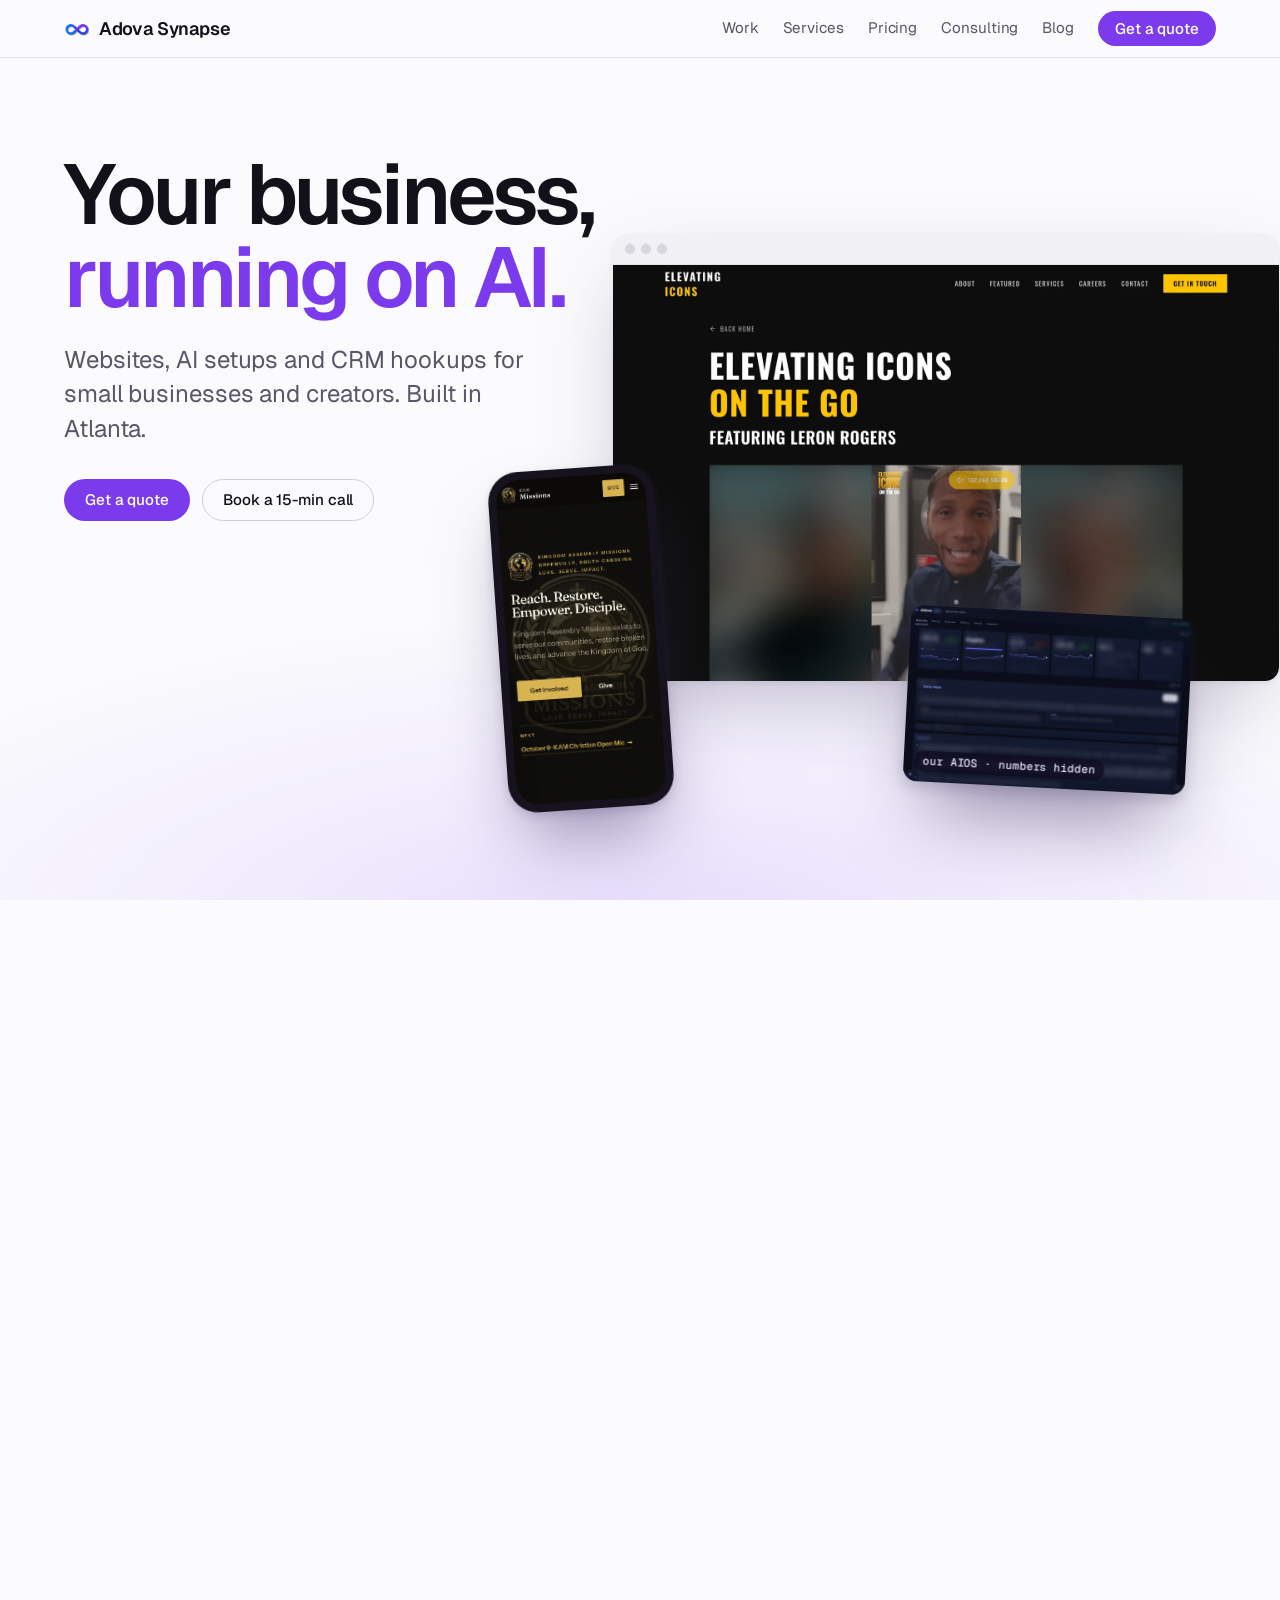
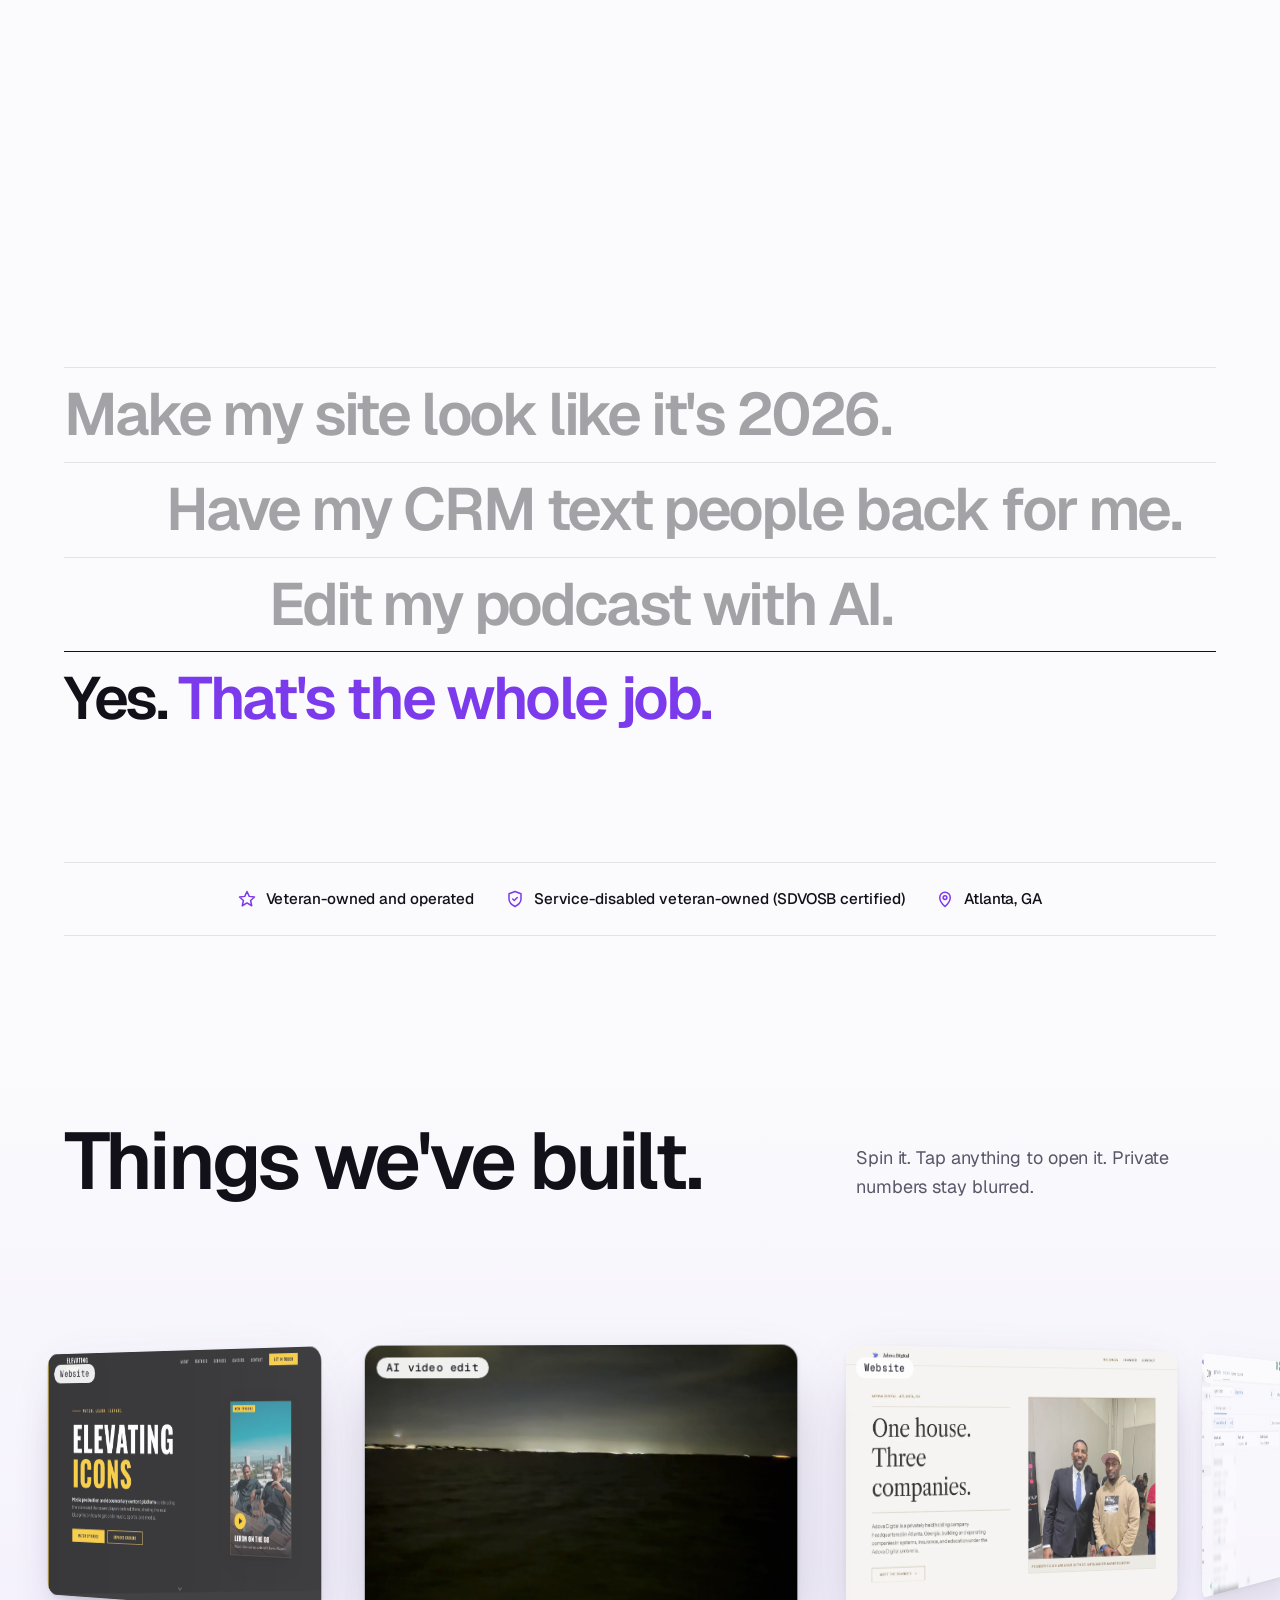
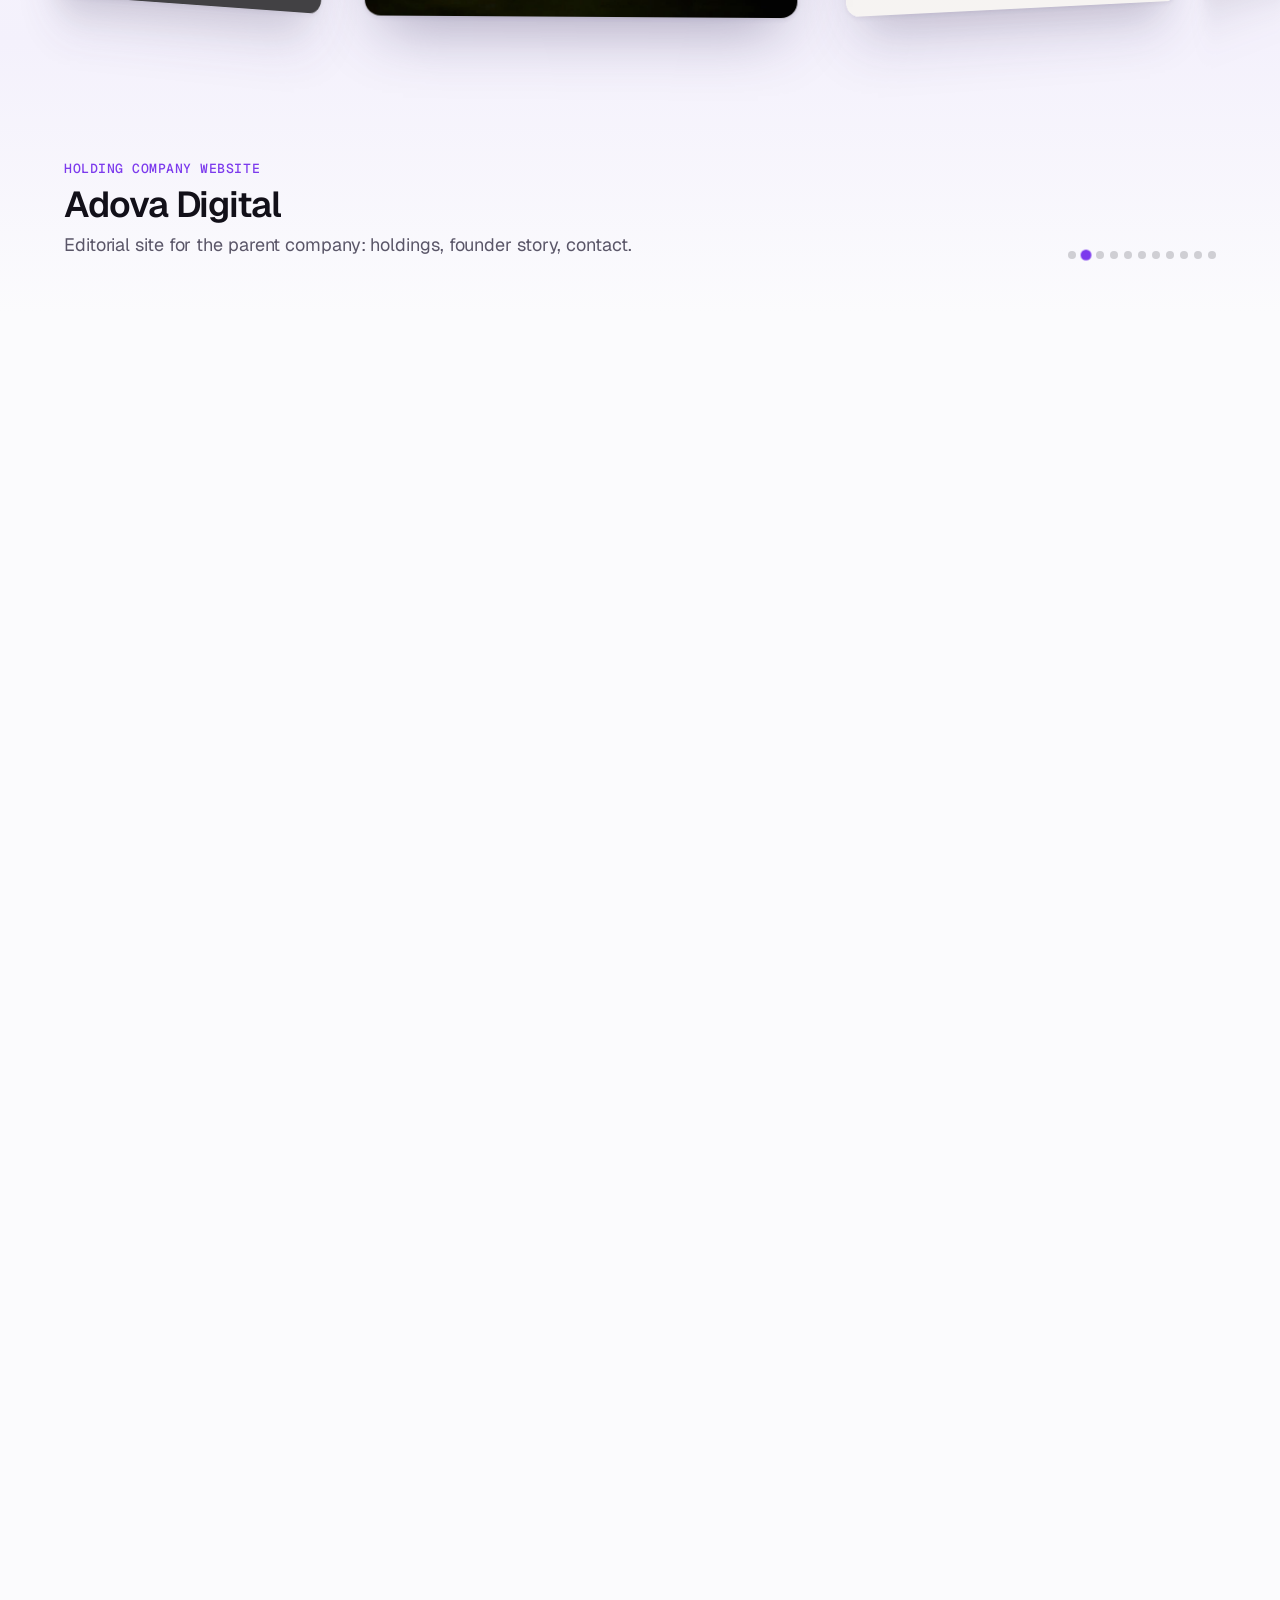
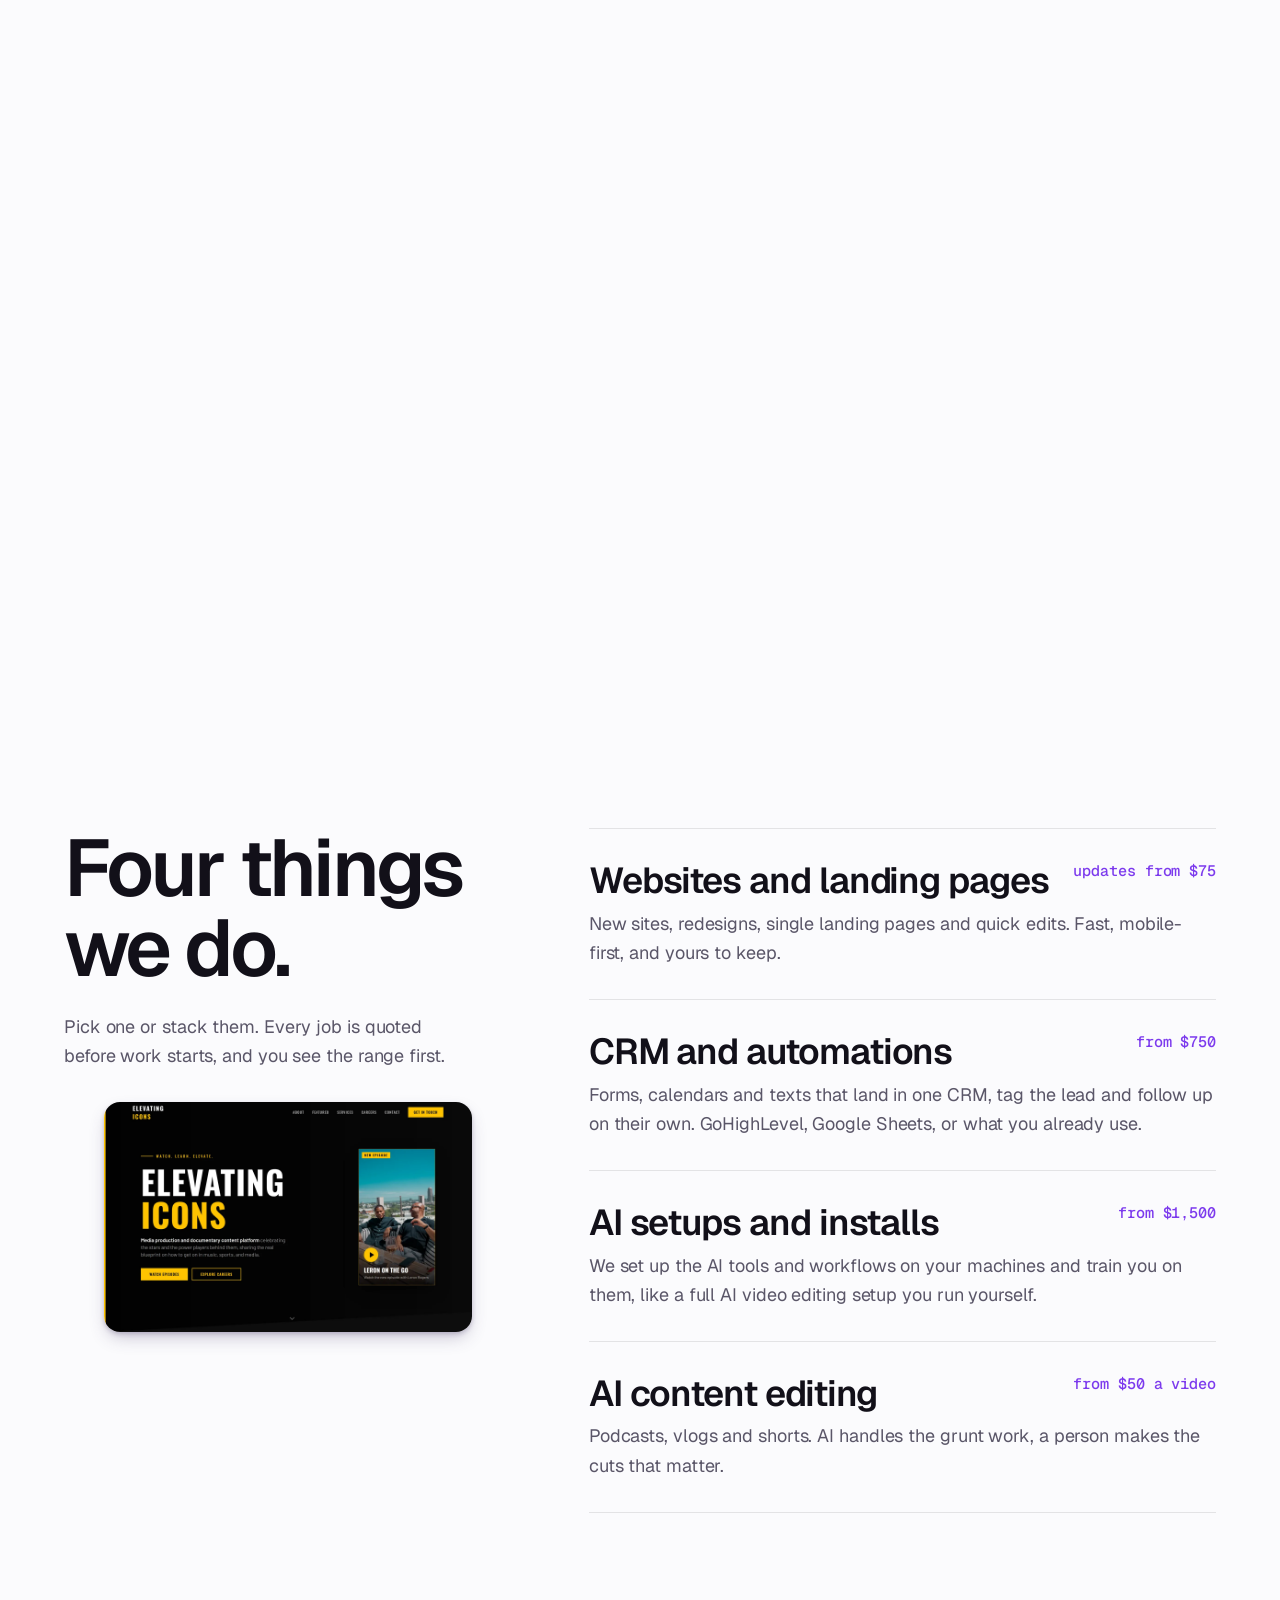
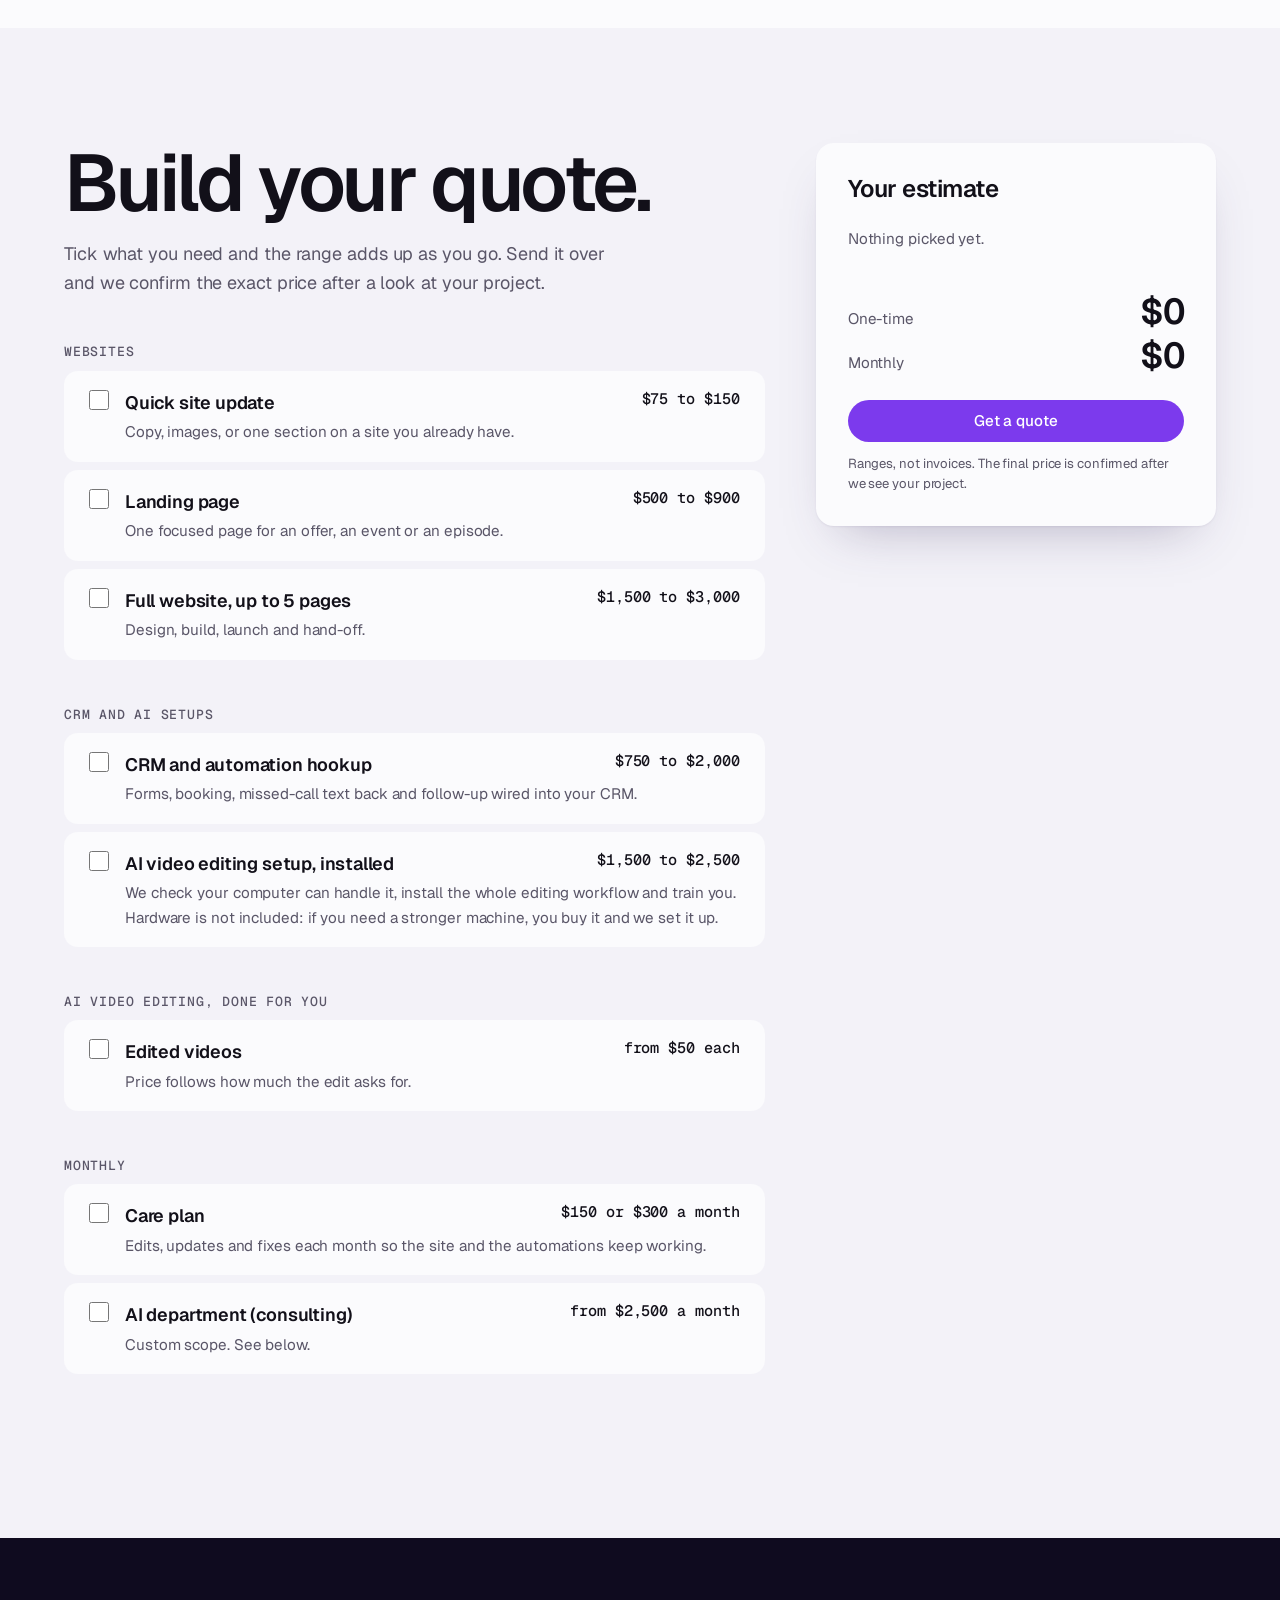
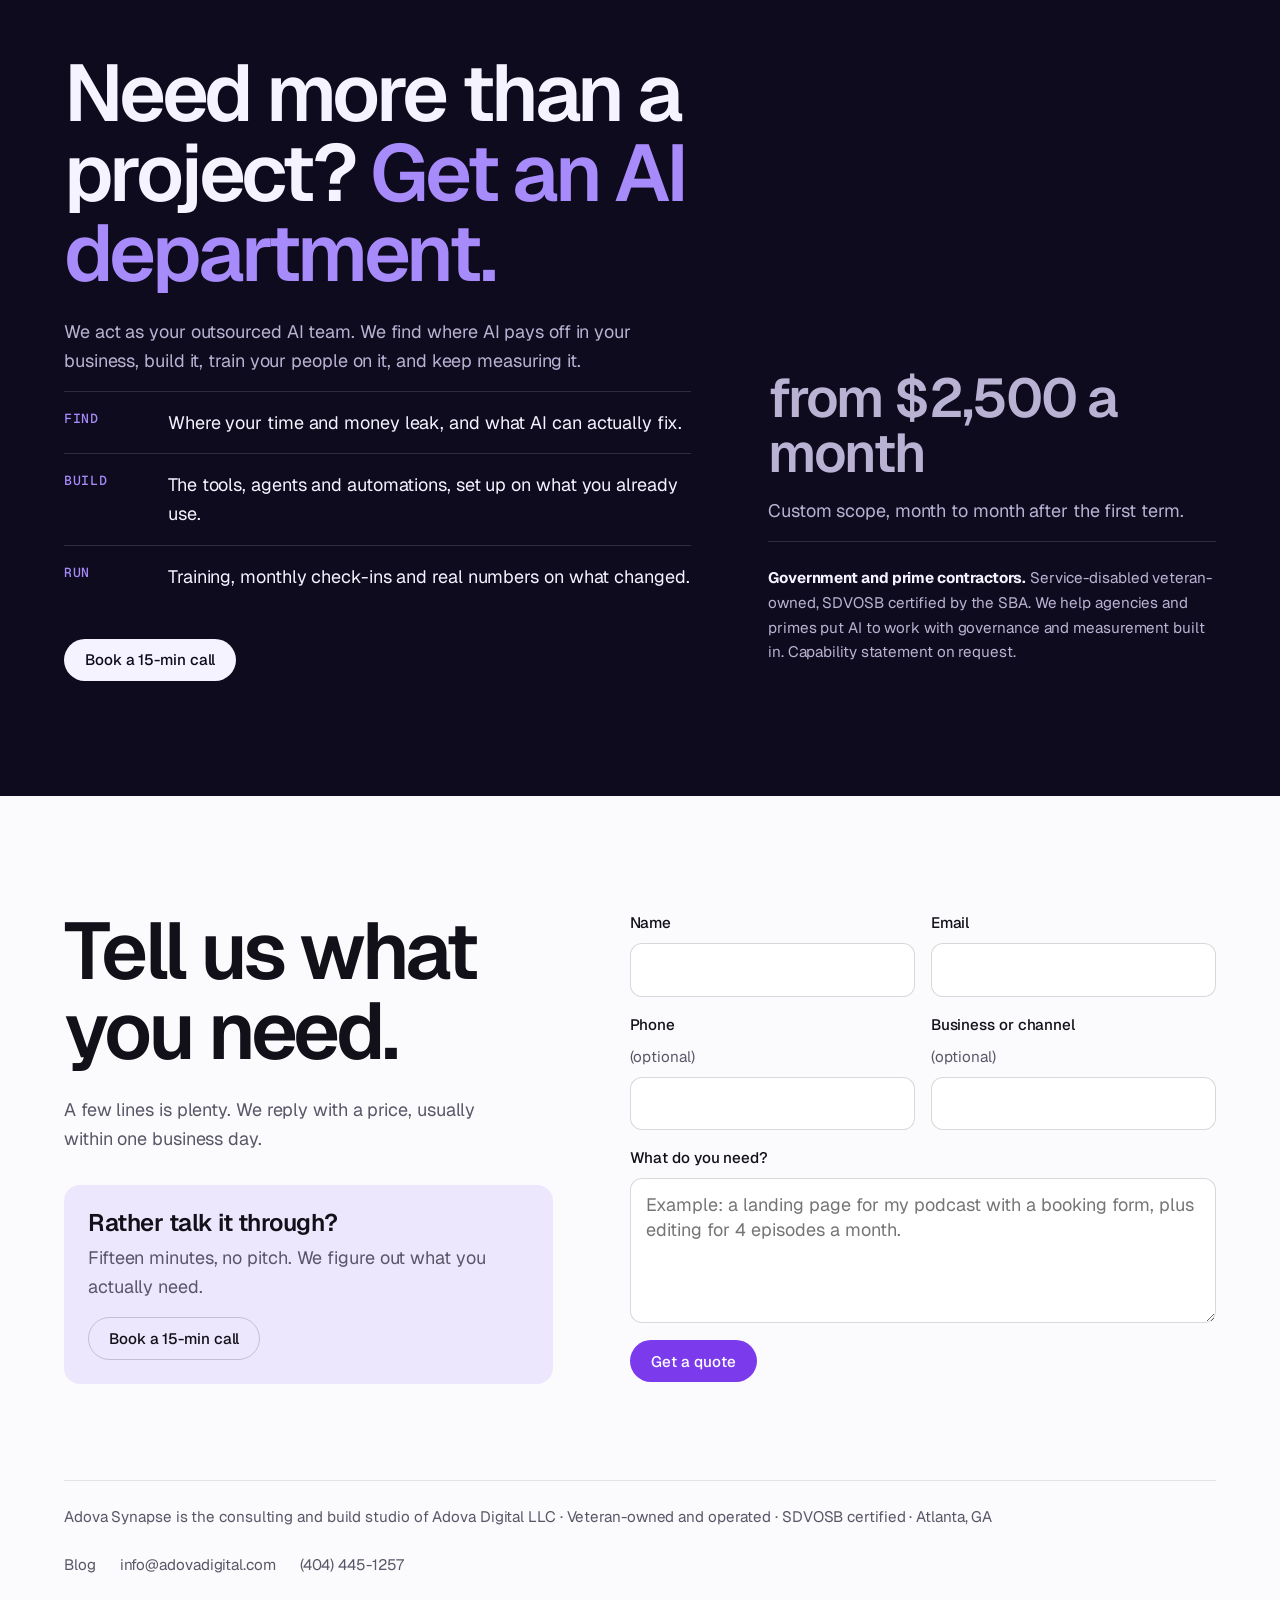
<file: index.html>
<!doctype html>
<html lang="en">
<head>
<meta charset="utf-8">
<meta name="viewport" content="width=device-width, initial-scale=1, viewport-fit=cover">
<title>AI Consulting in Atlanta, GA | Adova Synapse: Websites, AI Setups and CRM</title>
<meta name="description" content="Adova Synapse builds websites, landing pages, AI setups, CRM hookups and AI video edits for small businesses and creators, plus AI consulting. Veteran-owned, Atlanta, GA. Price ranges up front.">
<meta name="keywords" content="AI consulting Atlanta, AI consultant Georgia, website design Atlanta, landing pages, CRM setup, GoHighLevel setup, AI automation Atlanta, AI video editing, podcast editing, veteran-owned business">
<link rel="canonical" href="https://synapse.adovadigital.com/">
<meta name="robots" content="index, follow, max-image-preview:large">
<meta name="geo.region" content="US-GA"><meta name="geo.placename" content="Atlanta, Georgia"><meta name="geo.position" content="33.7490;-84.3880"><meta name="ICBM" content="33.7490, -84.3880">
<meta property="og:site_name" content="Adova Synapse">
<meta property="og:title" content="Adova Synapse | Your business, running on AI">
<meta property="og:description" content="Websites, AI setups, CRM hookups and AI video editing for small businesses and creators. Built in Atlanta, price ranges up front.">
<meta property="og:type" content="website"><meta property="og:url" content="https://synapse.adovadigital.com/"><meta property="og:image" content="https://synapse.adovadigital.com/og-image.png">
<meta name="twitter:card" content="summary_large_image"><meta name="twitter:title" content="Adova Synapse | Your business, running on AI"><meta name="twitter:image" content="https://synapse.adovadigital.com/og-image.png">
<link rel="icon" href="/favicon.ico" sizes="any"><link rel="icon" type="image/png" sizes="32x32" href="/favicon-32.png"><link rel="apple-touch-icon" href="/apple-touch-icon.png">
<script type="application/ld+json">
{"@context":"https://schema.org","@type":"ProfessionalService","name":"Adova Synapse","alternateName":"Adova Synapse AI Consulting","description":"AI consulting and build studio in Atlanta, GA: websites, landing pages, AI setups, CRM and automation, AI video editing, and fractional AI department services for small businesses, creators and government contractors.","url":"https://synapse.adovadigital.com","telephone":"+1-404-445-1257","email":"info@adovadigital.com","image":"https://synapse.adovadigital.com/og-image.png","priceRange":"$$","address":{"@type":"PostalAddress","addressLocality":"Atlanta","addressRegion":"GA","addressCountry":"US"},"areaServed":[{"@type":"City","name":"Atlanta"},{"@type":"State","name":"Georgia"}],"knowsAbout":["AI Consulting","Website Design","CRM Automation","AI Video Editing","AI Implementation"],"serviceType":"AI Consulting","parentOrganization":{"@type":"Organization","name":"Adova Digital"}}
</script>
<script defer src='https://static.cloudflareinsights.com/beacon.min.js' data-cf-beacon='{"token": "230f6e2621fb4e8f9fb348a0d7acc2ed"}'></script>
<link rel="preconnect" href="https://fonts.googleapis.com">
<link rel="preconnect" href="https://fonts.gstatic.com" crossorigin>
<link href="https://fonts.googleapis.com/css2?family=Geist:wght@400;500;600;700&family=Geist+Mono:wght@400;500&display=swap" rel="stylesheet">
<link rel="stylesheet" href="/home-assets/scrollcraft.css">
<style>
  :root {
    --sc-canvas:     #FBFBFD;
    --sc-surface:    #F3F2F8;
    --sc-ink:        #121019;
    --sc-ink-soft:   #5A5668;
    --sc-accent:     #7C3AED;
    --sc-accent-ink: #FFFFFF;
    --sc-font-display: "Geist", system-ui, sans-serif;
    --sc-font-text:    "Geist", system-ui, sans-serif;
    --sc-font-mono:    "Geist Mono", ui-monospace, monospace;
    --sc-shadow-color: 255 30% 30%;
    --lilac: #EDE7FD;
    --indigo: #0F0B1F;
    --line: color-mix(in oklab, var(--sc-ink) 10%, transparent);
  }
  html { background: var(--sc-canvas); }
  body { background: var(--sc-canvas); color: var(--sc-ink); }
  img { max-width: 100%; }
  a { color: inherit; }

  /* ---------- chrome ---------- */
  .bar {
    position: fixed; inset: 0 0 auto 0; z-index: 60;
    display: flex; align-items: center; gap: var(--sc-5);
    padding: 0.7rem var(--sc-gutter);
    background: color-mix(in oklab, var(--sc-canvas) 82%, transparent);
    backdrop-filter: saturate(1.6) blur(18px); -webkit-backdrop-filter: saturate(1.6) blur(18px);
    border-bottom: 1px solid var(--line);
  }
  .bar__mark { display: flex; align-items: center; gap: 0.55rem; text-decoration: none; font-weight: 600; letter-spacing: -0.01em; }
  .bar__mark img { width: 26px; height: 26px; }
  .bar__mark small { font-weight: 500; color: var(--sc-ink-soft); }
  .bar nav { display: flex; gap: var(--sc-5); margin-left: auto; font-size: var(--sc-t-sm); }
  .bar nav a { text-decoration: none; color: var(--sc-ink-soft); transition: color 140ms var(--sc-ease-out); }
  .bar nav a:hover { color: var(--sc-ink); }
  @media (max-width: 860px) { .bar nav { display: none; } .bar .btn { margin-left: auto; } }

  .btn {
    display: inline-flex; align-items: center; justify-content: center; gap: 0.5rem;
    padding: 0.78rem 1.25rem; border-radius: var(--sc-r-pill);
    font: 500 var(--sc-t-sm)/1 var(--sc-font-text); text-decoration: none; white-space: nowrap;
    border: 1px solid transparent; cursor: pointer;
    transition: background-color 140ms var(--sc-ease-out), color 140ms var(--sc-ease-out), transform 120ms var(--sc-ease-out), border-color 140ms;
  }
  .btn:active { transform: scale(0.97); }
  .btn--solid { background: var(--sc-accent); color: var(--sc-accent-ink); }
  .btn--solid:hover { background: #6D28D9; }
  .btn--ghost { border-color: color-mix(in oklab, var(--sc-ink) 18%, transparent); color: var(--sc-ink); background: transparent; }
  .btn--ghost:hover { border-color: var(--sc-accent); color: var(--sc-accent); }
  .btn--small { padding: 0.55rem 1rem; }
  .btn:focus-visible, a:focus-visible, button:focus-visible, input:focus-visible, textarea:focus-visible, select:focus-visible {
    outline: 2px solid var(--sc-accent); outline-offset: 3px;
  }

  /* ---------- 1 · hero: layered devices ---------- */
  .hero [data-sc-stage] { overflow: hidden; }
  .hero__floor {
    position: absolute; left: 50%; bottom: -38vh; width: 140vw; height: 70vh; translate: -50% 0;
    background: radial-gradient(closest-side, #E6DCFC 0%, #F1ECFD 45%, transparent 100%);
    transform: translateY(calc(var(--sc-p, 0) * -6vh)) scale(calc(1 + var(--sc-p, 0) * 0.12));
  }
  .hero__copy {
    position: absolute; z-index: 20; left: var(--sc-gutter); top: clamp(6.5rem, 17vh, 11rem);
    max-width: min(36rem, 42vw);
  }
  .hero h1 {
    font: 600 clamp(2.9rem, 1.6rem + 4.6vw, 5.6rem)/0.98 var(--sc-font-display);
    letter-spacing: -0.045em; text-wrap: balance; margin: 0;
  }
  .hero h1 em { font-style: normal; color: var(--sc-accent); }
  .hero__sub { margin: var(--sc-5) 0 var(--sc-6); font-size: var(--sc-t-lg); line-height: 1.45; color: var(--sc-ink-soft); max-width: 30ch; }
  .hero__ctas { display: flex; gap: var(--sc-3); flex-wrap: wrap; }

  .scene { position: absolute; inset: 0; pointer-events: none; }
  .dev { position: absolute; will-change: transform; }
  .dev img { display: block; width: 100%; height: auto; }
  .dev--laptop {
    right: -3vw; top: 24vh; width: min(52vw, 900px);
    border-radius: 14px; overflow: hidden; background: #fff;
    box-shadow: 0 2px 4px hsl(var(--sc-shadow-color) / .08), 0 30px 80px -20px hsl(var(--sc-shadow-color) / .35);
    transform: translateY(calc(var(--sc-p, 0) * -9vh)) scale(calc(1 - var(--sc-p, 0) * 0.07));
    transform-origin: 60% 100%;
  }
  .dev--laptop .chrome { display: flex; gap: 6px; padding: 10px 12px; background: #F1F0F5; border-bottom: 1px solid #E4E2EA; }
  .dev--laptop .chrome i { width: 10px; height: 10px; border-radius: 50%; background: #D9D6E0; }
  .dev--phone {
    right: calc(min(52vw, 900px) - 7vw); top: 50vh; width: clamp(140px, 13vw, 210px);
    border-radius: 30px; padding: 8px; background: #16131F;
    box-shadow: 0 4px 10px hsl(var(--sc-shadow-color) / .18), 0 40px 70px -18px hsl(var(--sc-shadow-color) / .5);
    transform: translateY(calc(var(--sc-p, 0) * -30vh)) rotate(calc(-4deg + var(--sc-p, 0) * 3deg));
  }
  .dev--phone img { border-radius: 23px; }
  .dev--card {
    right: 4vw; top: 66vh; width: clamp(220px, 22vw, 360px);
    border-radius: 14px; overflow: hidden; background: #0F0B1F;
    box-shadow: 0 6px 14px hsl(var(--sc-shadow-color) / .2), 0 50px 80px -24px hsl(var(--sc-shadow-color) / .55);
    transform: translateY(calc(var(--sc-p, 0) * -48vh)) rotate(calc(3deg - var(--sc-p, 0) * 2deg));
  }
  .dev--card figcaption {
    position: absolute; left: 10px; bottom: 10px; padding: 4px 9px; border-radius: 999px;
    font: 500 11px/1.2 var(--sc-font-mono); color: #EDE7FD; background: rgba(15, 11, 31, .75);
  }
  .hero__second {
    position: absolute; z-index: 20; left: var(--sc-gutter); bottom: 12vh;
    font: 600 var(--sc-t-2xl)/1.05 var(--sc-font-display); letter-spacing: -0.035em; max-width: 14ch; margin: 0;
  }
  @media (max-width: 860px) {
    .hero__copy { top: 5.6rem; right: var(--sc-gutter); max-width: none; }
    .hero h1 { font-size: clamp(2.4rem, 10.5vw, 3.2rem); }
    .hero__sub { font-size: var(--sc-t-base); margin: var(--sc-4) 0 var(--sc-5); }
    .dev--laptop { width: 112vw; right: -40vw; top: 60vh; }
    .dev--phone { width: 30vw; right: auto; left: 6vw; top: 66vh; }
    .dev--card { width: 52vw; right: 4vw; top: 82vh; }
    .hero__second { bottom: auto; top: 6.5rem; right: var(--sc-gutter); font-size: var(--sc-t-2xl); }
  }

  /* ---------- 2 · asks ---------- */
  .asks { padding: clamp(3rem, 6vw, 6rem) var(--sc-gutter) var(--sc-section); }
  .asks__list { list-style: none; margin: 0; padding: 0; max-width: var(--sc-maxw); margin-inline: auto; }
  .asks__list li {
    font: 600 clamp(1.9rem, 1rem + 3.4vw, 4.2rem)/1.04 var(--sc-font-display); letter-spacing: -0.04em;
    padding: var(--sc-4) 0; border-top: 1px solid var(--line); text-wrap: balance; color: color-mix(in oklab, var(--sc-ink) 34%, var(--sc-canvas));
  }
  .asks__list li:nth-child(2) { padding-left: 8vw; }
  .asks__list li:nth-child(3) { padding-left: 16vw; }
  .asks__list li.is-answer { color: var(--sc-ink); border-top-color: var(--sc-ink); }
  .asks__list li.is-answer span { color: var(--sc-accent); }
  @media (max-width: 860px) { .asks__list li:nth-child(n) { padding-left: 0; } }


  /* credentials band */
  .creds { padding: 0 var(--sc-gutter) clamp(3rem, 6vw, 5rem); }
  .creds ul { list-style: none; margin: 0 auto; padding: var(--sc-5) 0; max-width: var(--sc-maxw); display: flex; flex-wrap: wrap; gap: var(--sc-3) var(--sc-6); justify-content: center; border-top: 1px solid var(--line); border-bottom: 1px solid var(--line); }
  .creds li { display: flex; align-items: center; gap: .6rem; font-size: var(--sc-t-sm); font-weight: 500; }
  .creds svg { width: 18px; height: 18px; color: var(--sc-accent); flex: none; }

  /* ---------- 3 · the work ring (signature peak) ---------- */
  .work [data-sc-stage] { display: grid; grid-template-rows: auto 1fr auto; overflow: hidden; background: linear-gradient(#FBFBFD, #F4F1FC 70%, #FBFBFD); }
  .work__head { padding: clamp(5.5rem, 12vh, 8rem) var(--sc-gutter) 0; display: flex; align-items: end; justify-content: space-between; gap: var(--sc-5); flex-wrap: wrap; }
  .work__head h2 { font: 600 var(--sc-t-3xl)/1 var(--sc-font-display); letter-spacing: -0.045em; margin: 0; }
  .work__head p { margin: 0; color: var(--sc-ink-soft); max-width: 30ch; }
  .ring-wrap { position: relative; perspective: 2200px; perspective-origin: 50% 40%; touch-action: pan-y; cursor: grab; user-select: none; }
  .ring-wrap.is-dragging { cursor: grabbing; }
  .ring { position: absolute; left: 50%; top: 50%; width: 0; height: 0; transform-style: preserve-3d; }
  .wcard {
    position: absolute; left: calc(var(--cw) / -2); top: calc(var(--ch) / -2);
    width: var(--cw); height: var(--ch);
    border-radius: 16px; overflow: hidden; background: #fff; border: 0;  padding: 0;
    box-shadow: 0 2px 4px hsl(var(--sc-shadow-color) / .1), 0 28px 60px -18px hsl(var(--sc-shadow-color) / .42);
    cursor: pointer; backface-visibility: hidden;
  }
  .wcard img, .wcard video { width: 100%; height: 100%; object-fit: cover; object-position: top center; display: block; pointer-events: none; }
  .wcard__tag {
    position: absolute; left: 12px; top: 12px; padding: 5px 10px; border-radius: 999px;
    font: 500 11px/1 var(--sc-font-mono); letter-spacing: .02em; background: rgba(255,255,255,.92); color: var(--sc-ink);
  }
  .work__label { padding: 0 var(--sc-gutter) clamp(2rem, 6vh, 3.5rem); display: grid; grid-template-columns: minmax(0, 1fr) auto; gap: var(--sc-5); align-items: end; min-height: 8.5rem; }
  .work__label h3 { margin: 0 0 0.35rem; font: 600 var(--sc-t-xl)/1.1 var(--sc-font-display); letter-spacing: -0.03em; }
  .work__label p { margin: 0; color: var(--sc-ink-soft); max-width: 58ch; }
  .work__label .kind { font: 500 var(--sc-t-xs)/1 var(--sc-font-mono); color: var(--sc-accent); letter-spacing: .04em; text-transform: uppercase; display: block; margin-bottom: .6rem; }
  .work__label .swap { transition: opacity 180ms var(--sc-ease-out), transform 180ms var(--sc-ease-out); }
  .work__label .swap.is-out { opacity: 0; transform: translateY(6px); }
  .work__dots { display: flex; gap: 6px; }
  .work__dots button { width: 8px; height: 8px; border-radius: 50%; border: 0; padding: 0; background: color-mix(in oklab, var(--sc-ink) 18%, transparent); cursor: pointer; transition: background-color 160ms, transform 160ms; }
  .work__dots button[aria-current="true"] { background: var(--sc-accent); transform: scale(1.35); }
  @media (max-width: 860px) {
    .work__label { grid-template-columns: 1fr; min-height: 10.5rem; }
  }
  /* reduced motion: the ring becomes a plain swipe row */
  @media (prefers-reduced-motion: reduce) {
    .ring-wrap { perspective: none; overflow-x: auto; scroll-snap-type: x mandatory; display: flex; align-items: center; }
    .ring { position: static; display: flex; gap: 1rem; padding: 0 var(--sc-gutter); width: auto; height: auto; transform: none !important; }
    .wcard { position: relative; left: auto; top: auto; transform: none !important; opacity: 1 !important; flex: 0 0 auto; scroll-snap-align: center; }
  }

  /* lightbox */
  .lb { border: 0; padding: 0; background: transparent; max-width: min(1100px, 94vw); width: 100%; }
  .lb::backdrop { background: rgba(18, 16, 25, .55); backdrop-filter: blur(8px); }
  .lb__inner { background: #fff; border-radius: 18px; overflow: hidden; box-shadow: 0 40px 90px -20px rgba(0,0,0,.5); }
  .lb__media { max-height: 70vh; overflow: auto; background: #0F0B1F; }
  .lb__media img, .lb__media video { width: 100%; height: auto; display: block; }
  .lb__foot { padding: var(--sc-5); display: flex; gap: var(--sc-5); align-items: start; justify-content: space-between; flex-wrap: wrap; }
  .lb__foot h3 { margin: 0 0 .3rem; font: 600 var(--sc-t-lg)/1.2 var(--sc-font-display); letter-spacing: -0.02em; }
  .lb__foot p { margin: 0; color: var(--sc-ink-soft); max-width: 60ch; }
  .lb__actions { display: flex; gap: var(--sc-3); }

  /* ---------- 4 · lanes ---------- */
  .lanes { padding: var(--sc-section) var(--sc-gutter); }
  .lanes__wrap { max-width: var(--sc-maxw); margin: 0 auto; display: grid; grid-template-columns: minmax(0, 5fr) minmax(0, 7fr); gap: clamp(2rem, 6vw, 6rem); }
  .lanes h2 { font: 600 var(--sc-t-3xl)/1 var(--sc-font-display); letter-spacing: -0.045em; margin: 0 0 var(--sc-5); }
  .lanes__intro p { color: var(--sc-ink-soft); max-width: 34ch; margin: 0 0 var(--sc-6); }
  .lanes__fig { position: sticky; top: 7rem; border-radius: 16px; overflow: hidden; box-shadow: var(--sc-e2); }
  .lanes__fig img { width: 100%; height: auto; display: block; }
  .lane { display: grid; grid-template-columns: minmax(0, 1fr) auto; gap: var(--sc-2) var(--sc-5); padding: var(--sc-6) 0; border-top: 1px solid var(--line); }
  .lane:last-child { border-bottom: 1px solid var(--line); }
  .lane h3 { margin: 0; font: 600 var(--sc-t-xl)/1.1 var(--sc-font-display); letter-spacing: -0.03em; }
  .lane .from { font: 500 var(--sc-t-sm)/1.3 var(--sc-font-mono); color: var(--sc-accent); white-space: nowrap; text-align: right; }
  .lane p { grid-column: 1 / -1; margin: 0; color: var(--sc-ink-soft); max-width: 56ch; }
  @media (max-width: 860px) { .lanes__wrap { grid-template-columns: 1fr; } .lanes__fig { position: relative; top: 0; } }

  /* ---------- 5 · quote builder ---------- */
  .build { padding: var(--sc-section) var(--sc-gutter); background: var(--sc-surface); }
  .build__wrap { max-width: var(--sc-maxw); margin: 0 auto; display: grid; grid-template-columns: minmax(0, 7fr) minmax(0, 4fr); gap: clamp(1.5rem, 4vw, 4rem); align-items: start; }
  .build h2 { font: 600 var(--sc-t-3xl)/1 var(--sc-font-display); letter-spacing: -0.045em; margin: 0 0 var(--sc-4); }
  .build__lede { color: var(--sc-ink-soft); max-width: 46ch; margin: 0 0 var(--sc-7); }
  .grp { margin-bottom: var(--sc-7); }
  .grp > h3 { font: 500 var(--sc-t-xs)/1 var(--sc-font-mono); letter-spacing: .06em; text-transform: uppercase; color: var(--sc-ink-soft); margin: 0 0 var(--sc-3); }
  .opt {
    display: grid; grid-template-columns: auto minmax(0, 1fr) auto; gap: .2rem var(--sc-4); align-items: start;
    padding: var(--sc-4) var(--sc-5); background: var(--sc-canvas); border-radius: 14px; margin-bottom: 8px;
    border: 1px solid transparent; transition: border-color 140ms var(--sc-ease-out), box-shadow 140ms var(--sc-ease-out);
  }
  .opt.is-on { border-color: var(--sc-accent); box-shadow: 0 0 0 3px color-mix(in oklab, var(--sc-accent) 12%, transparent); }
  .opt input[type="checkbox"] { width: 20px; height: 20px; margin: 2px 0 0; accent-color: var(--sc-accent); }
  .opt__name { font-weight: 600; letter-spacing: -0.01em; }
  .opt__price { font: 500 var(--sc-t-sm)/1.4 var(--sc-font-mono); white-space: nowrap; text-align: right; }
  .opt__note { grid-column: 2 / -1; color: var(--sc-ink-soft); font-size: var(--sc-t-sm); }
  .opt__more { grid-column: 2 / -1; display: flex; flex-wrap: wrap; gap: 8px; margin-top: 8px; }
  .opt__more[hidden] { display: none; }
  .seg { display: inline-flex; flex-wrap: wrap; gap: 6px; }
  .seg label { position: relative; }
  .seg input { position: absolute; opacity: 0; inset: 0; cursor: pointer; }
  .seg span { display: inline-block; padding: .45rem .8rem; border-radius: 999px; font-size: var(--sc-t-sm); border: 1px solid var(--line); background: var(--sc-surface); transition: background-color 140ms, color 140ms, border-color 140ms; }
  .seg input:checked + span { background: var(--sc-ink); color: var(--sc-canvas); border-color: var(--sc-ink); }
  .seg input:focus-visible + span { outline: 2px solid var(--sc-accent); outline-offset: 2px; }
  .qty { display: inline-flex; align-items: center; gap: 8px; font-size: var(--sc-t-sm); color: var(--sc-ink-soft); }
  .qty input { width: 4.2rem; padding: .4rem .5rem; border-radius: 10px; border: 1px solid var(--line); font: inherit; color: var(--sc-ink); background: var(--sc-canvas); }

  .receipt {
    position: sticky; top: 6.5rem; background: var(--sc-canvas); border-radius: 18px; padding: var(--sc-6);
    box-shadow: 0 1px 2px hsl(var(--sc-shadow-color) / .08), 0 24px 50px -24px hsl(var(--sc-shadow-color) / .35);
  }
  .receipt h3 { margin: 0 0 var(--sc-4); font: 600 var(--sc-t-lg)/1.2 var(--sc-font-display); letter-spacing: -0.02em; }
  .receipt ul { list-style: none; margin: 0 0 var(--sc-5); padding: 0; font-size: var(--sc-t-sm); min-height: 3rem; }
  .receipt li { display: flex; justify-content: space-between; gap: 1rem; padding: .45rem 0; border-bottom: 1px dashed var(--line); animation: rIn 220ms var(--sc-ease-out); }
  .receipt li b { font-weight: 500; font-family: var(--sc-font-mono); white-space: nowrap; }
  .receipt .empty { color: var(--sc-ink-soft); border: 0; animation: none; }
  @keyframes rIn { from { opacity: 0; transform: translateY(4px); } }
  .tot { display: grid; gap: .3rem; margin-bottom: var(--sc-5); }
  .tot div { display: flex; justify-content: space-between; align-items: baseline; gap: 1rem; }
  .tot span { color: var(--sc-ink-soft); font-size: var(--sc-t-sm); }
  .tot strong { font: 600 var(--sc-t-xl)/1.1 var(--sc-font-display); letter-spacing: -0.03em; font-variant-numeric: tabular-nums; }
  .receipt .btn { width: 100%; }
  .receipt small { display: block; margin-top: var(--sc-3); color: var(--sc-ink-soft); font-size: var(--sc-t-xs); line-height: 1.5; }
  @media (max-width: 960px) {
    .build__wrap { grid-template-columns: 1fr; }
    .receipt { position: sticky; bottom: 0; top: auto; border-radius: 18px 18px 0 0; margin: 0 calc(var(--sc-gutter) * -1); padding: var(--sc-4) var(--sc-gutter); z-index: 30; }
    .receipt h3, .receipt ul, .receipt small { display: none; }
    .tot { grid-template-columns: 1fr 1fr; margin-bottom: var(--sc-3); }
    .tot div { flex-direction: column; align-items: start; gap: 0; }
    .tot strong { font-size: var(--sc-t-lg); }
  }

  /* ---------- 6 · consulting (the one dark ground) ---------- */
  .dept { background: var(--indigo); color: #F5F3FF; padding: var(--sc-section) var(--sc-gutter); --sc-ink: #F5F3FF; --sc-ink-soft: #B9B2D3; }
  .dept__wrap { max-width: var(--sc-maxw); margin: 0 auto; display: grid; grid-template-columns: minmax(0, 7fr) minmax(0, 5fr); gap: clamp(2rem, 6vw, 6rem); align-items: end; }
  .dept h2 { font: 600 var(--sc-t-3xl)/1 var(--sc-font-display); letter-spacing: -0.045em; margin: 0 0 var(--sc-5); }
  .dept h2 em { font-style: normal; color: #A78BFA; }
  .dept p { color: var(--sc-ink-soft); max-width: 52ch; margin: 0 0 var(--sc-4); }
  .dept__steps { list-style: none; padding: 0; margin: 0 0 var(--sc-6); display: grid; gap: 0; }
  .dept__steps li { padding: var(--sc-4) 0; border-top: 1px solid rgba(245,243,255,.14); display: flex; gap: var(--sc-4); }
  .dept__steps li b { font: 500 var(--sc-t-xs)/1.6 var(--sc-font-mono); color: #A78BFA; min-width: 5.5rem; text-transform: uppercase; letter-spacing: .05em; }
  .dept__price { font: 600 var(--sc-t-2xl)/1 var(--sc-font-display); letter-spacing: -0.035em; margin: 0 0 var(--sc-2); }
  .dept__gov { margin-top: var(--sc-6); padding-top: var(--sc-5); border-top: 1px solid rgba(245,243,255,.14); font-size: var(--sc-t-sm); }
  .dept .btn--solid { background: #F5F3FF; color: var(--indigo); }
  .dept .btn--solid:hover { background: #fff; }
  .dept .btn--ghost { color: #F5F3FF; border-color: rgba(245,243,255,.3); }
  .dept .btn--ghost:hover { color: #A78BFA; border-color: #A78BFA; }
  .dept [data-sc-reveal] { border-radius: 16px; overflow: hidden; }
  @media (max-width: 860px) { .dept__wrap { grid-template-columns: 1fr; } }

  /* ---------- 7 · close ---------- */
  .close { padding: var(--sc-section) var(--sc-gutter) var(--sc-7); }
  .close__wrap { max-width: var(--sc-maxw); margin: 0 auto; display: grid; grid-template-columns: minmax(0, 5fr) minmax(0, 6fr); gap: clamp(2rem, 6vw, 6rem); }
  .close h2 { font: 600 var(--sc-t-3xl)/1 var(--sc-font-display); letter-spacing: -0.045em; margin: 0 0 var(--sc-5); }
  .close__side p { color: var(--sc-ink-soft); max-width: 36ch; }
  .close__call { margin-top: var(--sc-6); padding: var(--sc-5); border-radius: 16px; background: var(--lilac); }
  .close__call h3 { margin: 0 0 .3rem; font: 600 var(--sc-t-lg)/1.2 var(--sc-font-display); letter-spacing: -0.02em; }
  .close__call p { margin: 0 0 var(--sc-4); color: var(--sc-ink-soft); }
  .form { display: grid; grid-template-columns: 1fr 1fr; gap: var(--sc-4); }
  .form label { display: grid; gap: .4rem; font-size: var(--sc-t-sm); font-weight: 500; }
  .form label.full { grid-column: 1 / -1; }
  .form input, .form textarea {
    font: 400 var(--sc-t-base)/1.4 var(--sc-font-text); color: var(--sc-ink);
    padding: .8rem .95rem; border-radius: 12px; border: 1px solid color-mix(in oklab, var(--sc-ink) 16%, transparent); background: #fff;
    transition: border-color 140ms;
  }
  .form input:focus, .form textarea:focus { border-color: var(--sc-accent); }
  .form textarea { min-height: 9rem; resize: vertical; }
  .form .opt-tag { color: var(--sc-ink-soft); font-weight: 400; }
  .form__row { grid-column: 1 / -1; display: flex; gap: var(--sc-4); align-items: center; flex-wrap: wrap; }
  .form__msg { font-size: var(--sc-t-sm); color: var(--sc-ink-soft); }
  .form__msg.ok { color: #047857; } .form__msg.err { color: #B91C1C; }
  .estimate-chip { grid-column: 1 / -1; display: none; padding: .7rem .95rem; border-radius: 12px; background: var(--sc-surface); font-size: var(--sc-t-sm); }
  .estimate-chip.is-on { display: block; }
  @media (max-width: 860px) { .close__wrap { grid-template-columns: 1fr; } .form { grid-template-columns: 1fr; } }

  .foot { max-width: var(--sc-maxw); margin: var(--sc-9) auto 0; padding-top: var(--sc-5); border-top: 1px solid var(--line); display: flex; gap: var(--sc-5); flex-wrap: wrap; justify-content: space-between; font-size: var(--sc-t-sm); color: var(--sc-ink-soft); }
  .foot a { text-decoration: none; } .foot a:hover { color: var(--sc-accent); }
  .foot nav { display: flex; gap: var(--sc-5); flex-wrap: wrap; }
</style>
</head>
<body>
<span data-sc-progress></span>

<header class="bar">
  <a class="bar__mark" href="#top"><img src="/home-assets/mark.png" alt="" width="26" height="26">Adova Synapse</a>
  <nav aria-label="Main">
    <a href="#work">Work</a>
    <a href="#services">Services</a>
    <a href="#pricing">Pricing</a>
    <a href="#consulting">Consulting</a>
    <a href="/blog">Blog</a>
  </nav>
  <a class="btn btn--solid btn--small" href="#quote">Get a quote</a>
</header>

<main id="top">

  <!-- 1 · HERO: pinned, four planes at different rates -->
  <section class="hero" data-sc-act="pin" data-sc-span="2.1">
    <div data-sc-stage>
      <div class="hero__floor" aria-hidden="true"></div>
      <div class="scene" aria-hidden="true">
        <figure class="dev dev--laptop"><div class="chrome"><i></i><i></i><i></i></div><img src="/home-assets/work-leron.webp" width="1600" height="1000" alt=""></figure>
        <figure class="dev dev--phone"><img src="/home-assets/work-kam-m.webp" width="555" height="1200" alt=""></figure>
        <figure class="dev dev--card"><img src="/home-assets/work-aios.webp" width="1600" height="1000" alt=""><figcaption>our AIOS · numbers hidden</figcaption></figure>
      </div>
      <div class="hero__copy" data-sc-cue="0 0.62 0">
        <h1>Your business, <em>running on AI.</em></h1>
        <p class="hero__sub">Websites, AI setups and CRM hookups for small businesses and creators. Built in Atlanta.</p>
        <div class="hero__ctas">
          <a class="btn btn--solid" href="#quote">Get a quote</a>
          <a class="btn btn--ghost" href="https://api.leadconnectorhq.com/widget/booking/oG38qwVH51aT6XxIsNL4" target="_blank" rel="noopener">Book a 15-min call</a>
        </div>
      </div>
      <p class="hero__second" data-sc-cue="0.55 1">Real work. Real prices. No jargon.</p>
    </div>
  </section>

  <!-- 2 · ASKS: flow, staggered in -->
  <section class="asks" aria-label="What people ask us for">
    <ol class="asks__list" data-sc-in data-sc-stagger="70">
      <li>Make my site look like it's 2026.</li>
      <li>Have my CRM text people back for me.</li>
      <li>Edit my podcast with AI.</li>
      <li class="is-answer">Yes. <span>That's the whole job.</span></li>
    </ol>
  </section>


  <section class="creds" aria-label="Credentials">
    <ul>
      <li><svg viewBox="0 0 24 24" fill="none" stroke="currentColor" stroke-width="2" stroke-linecap="round" stroke-linejoin="round" aria-hidden="true"><path d="M12 2l3 6.5 7 .8-5.2 4.7 1.5 7L12 17.3 5.7 21l1.5-7L2 9.3l7-.8z"/></svg>Veteran-owned and operated</li>
      <li><svg viewBox="0 0 24 24" fill="none" stroke="currentColor" stroke-width="2" stroke-linecap="round" stroke-linejoin="round" aria-hidden="true"><path d="M12 22s8-4 8-10V5l-8-3-8 3v7c0 6 8 10 8 10z"/><path d="M9 12l2 2 4-4"/></svg>Service-disabled veteran-owned (SDVOSB certified)</li>
      <li><svg viewBox="0 0 24 24" fill="none" stroke="currentColor" stroke-width="2" stroke-linecap="round" stroke-linejoin="round" aria-hidden="true"><path d="M12 22s7-6.1 7-12a7 7 0 1 0-14 0c0 5.9 7 12 7 12z"/><circle cx="12" cy="10" r="2.5"/></svg>Atlanta, GA</li>
    </ul>
  </section>

  <!-- 3 · PEAK: the work ring, pinned, scroll and drag rotate it -->
  <section id="work" class="work" data-sc-act="pin" data-sc-span="5">
    <div data-sc-stage>
      <div class="work__head">
        <h2>Things we've built.</h2>
        <p>Spin it. Tap anything to open it. Private numbers stay blurred.</p>
      </div>
      <div class="ring-wrap" id="ringWrap">
        <div class="ring" id="ring">
          <button class="wcard" data-kind="Media brand website" data-title="Elevating Icons" data-text="Full site for a media and documentary brand: episodes, services, careers, plus on-site streaming and booking forms that land in a Google Sheet." data-href="https://elevatingicons.com/" data-full="/home-assets/work-ei.webp"><img src="/home-assets/work-ei.webp" alt="Elevating Icons homepage" loading="lazy"><span class="wcard__tag">Website</span></button>
          <button class="wcard" data-kind="AI video edit" data-title="Pages by Eli · Branded intro" data-text="Raw phone and action-cam footage cut into a titled intro. AI does the logging, transcripts and rough cut, a person does the taste." data-video="/home-assets/vlog-intro.mp4"><video src="/home-assets/vlog-intro.mp4" poster="/home-assets/vlog-intro.jpg" muted loop playsinline preload="none"></video><span class="wcard__tag">AI video edit</span></button>
          <button class="wcard" data-kind="Holding company website" data-title="Adova Digital" data-text="Editorial site for the parent company: holdings, founder story, contact." data-href="https://www.adovadigital.com/" data-full="/home-assets/work-adova.webp"><img src="/home-assets/work-adova.webp" alt="Adova Digital homepage" loading="lazy"><span class="wcard__tag">Website</span></button>
          <button class="wcard" data-kind="CRM" data-title="CRM pipeline" data-text="Leads from forms and calendars land in one pipeline, tagged by source, with follow-up running on its own. Names blurred." data-full="/home-assets/work-crm.webp"><img src="/home-assets/work-crm.webp" alt="CRM pipeline with contact names blurred" loading="lazy"><span class="wcard__tag">CRM</span></button>
          <button class="wcard" data-kind="Ministry website" data-title="Kingdom Assembly Missions" data-text="Seven-page site for a Greenville, SC ministry: events, discipleship, giving and contact forms." data-href="https://kingdomassemblymissions.org/" data-full="/home-assets/work-kam.webp"><img src="/home-assets/work-kam.webp" alt="Kingdom Assembly Missions website" loading="lazy"><span class="wcard__tag">Website</span></button>
          <button class="wcard" data-kind="Government capabilities page" data-title="Adova Digital · Government AI Services" data-text="Capabilities page for agencies and prime contractors: entity data plate, NAICS codes, downloadable capability statement." data-href="https://edu.adovadigital.com/" data-full="/home-assets/work-gov.webp"><img src="/home-assets/work-gov.webp" alt="Adova Digital government capabilities page" loading="lazy"><span class="wcard__tag">Website</span></button>
          <button class="wcard" data-kind="AI dashboard" data-title="Adova AIOS" data-text="Our own command center: live bank feeds, trading, calendar and an AI briefing every morning. Every number and line here is blurred on purpose." data-full="/home-assets/work-aios.webp"><img src="/home-assets/work-aios.webp" alt="AIOS operator dashboard with all numbers blurred" loading="lazy"><span class="wcard__tag">AI dashboard</span></button>
          <button class="wcard" data-kind="Coach website" data-title="Enjoyable Tennis" data-text="Booking-first site for a tennis coach in Marietta, GA: lessons, credentials, text-to-book." data-href="https://www.adovadigital.com/tennis/" data-full="/home-assets/work-tennis.webp"><img src="/home-assets/work-tennis.webp" alt="Enjoyable Tennis coach website" loading="lazy"><span class="wcard__tag">Website</span></button>
          <button class="wcard" data-kind="AI video edit" data-title="Pages by Eli · Vlog episode" data-text="Hours of footage to a finished episode: captions from the actual words, color matched across cameras, loudness leveled." data-video="/home-assets/vlog-ocean.mp4"><video src="/home-assets/vlog-ocean.mp4" poster="/home-assets/vlog-ocean.jpg" muted loop playsinline preload="none"></video><span class="wcard__tag">AI video edit</span></button>
          <button class="wcard" data-kind="Artist website" data-title="Tray Bills" data-text="Artist site for a music creator: journey, gallery, music and a contact path." data-full="/home-assets/work-traybills.webp"><img src="/home-assets/work-traybills.webp" alt="Tray Bills artist website" loading="lazy"><span class="wcard__tag">Website</span></button>
          <button class="wcard" data-kind="Motion graphics" data-title="Synapse · 60-second explainer" data-text="Motion graphics written as code and rendered to video. No stock templates." data-video="/home-assets/motion-vsl.mp4"><video src="/home-assets/motion-vsl.mp4" poster="/home-assets/motion-vsl.jpg" muted loop playsinline preload="none"></video><span class="wcard__tag">Motion graphics</span></button>
        </div>
      </div>
      <div class="work__label">
        <div class="swap" id="workLabel" aria-live="polite">
          <span class="kind" id="wlKind">Media brand website</span>
          <h3 id="wlTitle">Elevating Icons</h3>
          <p id="wlText">Full site for a media and documentary brand: episodes, services, careers, plus on-site streaming and booking forms that land in a Google Sheet.</p>
        </div>
        <div class="work__dots" id="workDots" role="group" aria-label="Jump to a project"></div>
      </div>
    </div>
  </section>

  <dialog class="lb" id="lb" aria-label="Project">
    <div class="lb__inner">
      <div class="lb__media" id="lbMedia"></div>
      <div class="lb__foot">
        <div><h3 id="lbTitle"></h3><p id="lbText"></p></div>
        <div class="lb__actions"><a class="btn btn--solid btn--small" id="lbLink" target="_blank" rel="noopener">Open live site</a><button class="btn btn--ghost btn--small" id="lbClose">Close</button></div>
      </div>
    </div>
  </dialog>

  <!-- 4 · LANES: flow + one wipe -->
  <section id="services" class="lanes">
    <div class="lanes__wrap">
      <div class="lanes__intro">
        <h2>Four things we do.</h2>
        <p>Pick one or stack them. Every job is quoted before work starts, and you see the range first.</p>
        <figure class="lanes__fig" data-sc-reveal="up" data-sc-reveal-at="0.05 0.45">
          <img src="/home-assets/work-ei.webp" width="1600" height="1000" alt="Elevating Icons homepage">
        </figure>
      </div>
      <div data-sc-in data-sc-stagger="60">
        <article class="lane"><h3>Websites and landing pages</h3><span class="from">updates from $75</span><p>New sites, redesigns, single landing pages and quick edits. Fast, mobile-first, and yours to keep.</p></article>
        <article class="lane"><h3>CRM and automations</h3><span class="from">from $750</span><p>Forms, calendars and texts that land in one CRM, tag the lead and follow up on their own. GoHighLevel, Google Sheets, or what you already use.</p></article>
        <article class="lane"><h3>AI setups and installs</h3><span class="from">from $1,500</span><p>We set up the AI tools and workflows on your machines and train you on them, like a full AI video editing setup you run yourself.</p></article>
        <article class="lane"><h3>AI content editing</h3><span class="from">from $50 a video</span><p>Podcasts, vlogs and shorts. AI handles the grunt work, a person makes the cuts that matter.</p></article>
      </div>
    </div>
  </section>

  <!-- 5 · SIGNATURE: the quote builder -->
  <section id="pricing" class="build">
    <div class="build__wrap">
      <div>
        <h2>Build your quote.</h2>
        <p class="build__lede">Tick what you need and the range adds up as you go. Send it over and we confirm the exact price after a look at your project.</p>

        <div class="grp"><h3>Websites</h3>
          <label class="opt" data-item="update" data-lo="75" data-hi="150"><input type="checkbox"><span class="opt__name">Quick site update</span><span class="opt__price">$75 to $150</span><span class="opt__note">Copy, images, or one section on a site you already have.</span></label>
          <div class="opt" data-item="landing" data-tiers>
            <input type="checkbox" id="o-landing" aria-label="Landing page"><label for="o-landing" class="opt__name">Landing page</label><span class="opt__price" data-price>$500 to $900</span>
            <span class="opt__note">One focused page for an offer, an event or an episode.</span>
            <div class="opt__more" hidden><div class="seg" role="radiogroup" aria-label="Landing page level">
              <label><input type="radio" name="landing" value="Simple" data-lo="500" data-hi="600" checked><span>Simple</span></label>
              <label><input type="radio" name="landing" value="With form, video or CRM" data-lo="750" data-hi="900"><span>With form, video or CRM</span></label>
            </div></div>
          </div>
          <label class="opt" data-item="site" data-lo="1500" data-hi="3000"><input type="checkbox"><span class="opt__name">Full website, up to 5 pages</span><span class="opt__price">$1,500 to $3,000</span><span class="opt__note">Design, build, launch and hand-off.</span></label>
        </div>

        <div class="grp"><h3>CRM and AI setups</h3>
          <label class="opt" data-item="crm" data-lo="750" data-hi="2000"><input type="checkbox"><span class="opt__name">CRM and automation hookup</span><span class="opt__price">$750 to $2,000</span><span class="opt__note">Forms, booking, missed-call text back and follow-up wired into your CRM.</span></label>
          <label class="opt" data-item="install" data-lo="1500" data-hi="2500"><input type="checkbox"><span class="opt__name">AI video editing setup, installed</span><span class="opt__price">$1,500 to $2,500</span><span class="opt__note">We check your computer can handle it, install the whole editing workflow and train you. Hardware is not included: if you need a stronger machine, you buy it and we set it up.</span></label>
        </div>

        <div class="grp"><h3>AI video editing, done for you</h3>
          <div class="opt" data-item="edit" data-tiers data-qty>
            <input type="checkbox" id="o-edit" aria-label="Video editing"><label for="o-edit" class="opt__name">Edited videos</label><span class="opt__price" data-price>from $50 each</span>
            <span class="opt__note">Price follows how much the edit asks for.</span>
            <div class="opt__more" hidden>
              <div class="seg" role="radiogroup" aria-label="Edit level">
                <label><input type="radio" name="edit" value="Basic cut" data-lo="50" data-hi="75" checked><span>Basic cut</span></label>
                <label><input type="radio" name="edit" value="Standard: captions, color, sound" data-lo="100" data-hi="150"><span>Standard</span></label>
                <label><input type="radio" name="edit" value="Full: b-roll, graphics, shorts" data-lo="175" data-hi="300"><span>Full</span></label>
              </div>
              <label class="qty">Videos <input type="number" min="1" max="40" value="1" inputmode="numeric"></label>
            </div>
          </div>
        </div>

        <div class="grp"><h3>Monthly</h3>
          <div class="opt" data-item="care" data-tiers data-monthly>
            <input type="checkbox" id="o-care" aria-label="Care plan"><label for="o-care" class="opt__name">Care plan</label><span class="opt__price" data-price>$150 or $300 a month</span>
            <span class="opt__note">Edits, updates and fixes each month so the site and the automations keep working.</span>
            <div class="opt__more" hidden><div class="seg" role="radiogroup" aria-label="Care plan level">
              <label><input type="radio" name="care" value="Essentials" data-lo="150" data-hi="150" checked><span>Essentials · $150</span></label>
              <label><input type="radio" name="care" value="Growth" data-lo="300" data-hi="300"><span>Growth · $300</span></label>
            </div></div>
          </div>
          <label class="opt" data-item="dept" data-lo="2500" data-hi="2500" data-monthly data-from><input type="checkbox"><span class="opt__name">AI department (consulting)</span><span class="opt__price">from $2,500 a month</span><span class="opt__note">Custom scope. See below.</span></label>
        </div>
      </div>

      <aside class="receipt" aria-label="Your estimate">
        <h3>Your estimate</h3>
        <ul id="rList"><li class="empty">Nothing picked yet.</li></ul>
        <div class="tot">
          <div><span>One-time</span><strong id="rOnce">$0</strong></div>
          <div><span>Monthly</span><strong id="rMonthly">$0</strong></div>
        </div>
        <a class="btn btn--solid" href="#quote" id="rSend">Get a quote</a>
        <small>Ranges, not invoices. The final price is confirmed after we see your project.</small>
      </aside>
    </div>
  </section>

  <!-- 6 · CONSULTING: hard cut to the one dark ground -->
  <section id="consulting" class="dept">
    <div class="dept__wrap">
      <div data-sc-in data-sc-stagger="60">
        <h2>Need more than a project? <em>Get an AI department.</em></h2>
        <p>We act as your outsourced AI team. We find where AI pays off in your business, build it, train your people on it, and keep measuring it.</p>
        <ol class="dept__steps">
          <li><b>Find</b><span>Where your time and money leak, and what AI can actually fix.</span></li>
          <li><b>Build</b><span>The tools, agents and automations, set up on what you already use.</span></li>
          <li><b>Run</b><span>Training, monthly check-ins and real numbers on what changed.</span></li>
        </ol>
        <a class="btn btn--solid" href="https://api.leadconnectorhq.com/widget/booking/oG38qwVH51aT6XxIsNL4" target="_blank" rel="noopener">Book a 15-min call</a>
      </div>
      <div>
        <p class="dept__price">from $2,500 a month</p>
        <p>Custom scope, month to month after the first term.</p>
        <p class="dept__gov"><strong style="color:#F5F3FF">Government and prime contractors.</strong> Service-disabled veteran-owned, SDVOSB certified by the SBA. We help agencies and primes put AI to work with governance and measurement built in. Capability statement on request.</p>
      </div>
    </div>
  </section>

  <!-- 7 · CLOSE: the actual input -->
  <section id="quote" class="close">
    <div class="close__wrap">
      <div class="close__side">
        <h2>Tell us what you need.</h2>
        <p>A few lines is plenty. We reply with a price, usually within one business day.</p>
        <div class="close__call">
          <h3>Rather talk it through?</h3>
          <p>Fifteen minutes, no pitch. We figure out what you actually need.</p>
          <a class="btn btn--ghost" href="https://api.leadconnectorhq.com/widget/booking/oG38qwVH51aT6XxIsNL4" target="_blank" rel="noopener">Book a 15-min call</a>
        </div>
      </div>
      <form class="form" id="qForm" novalidate>
        <div class="estimate-chip" id="qChip"></div>
        <label>Name<input name="name" autocomplete="name" required></label>
        <label>Email<input name="email" type="email" autocomplete="email" required></label>
        <label>Phone <span class="opt-tag">(optional)</span><input name="phone" type="tel" autocomplete="tel"></label>
        <label>Business or channel <span class="opt-tag">(optional)</span><input name="business" autocomplete="organization"></label>
        <label class="full">What do you need?<textarea name="message" required placeholder="Example: a landing page for my podcast with a booking form, plus editing for 4 episodes a month."></textarea></label>
        <input type="hidden" name="services"><input type="hidden" name="estimate">
        <div class="form__row"><button class="btn btn--solid" type="submit">Get a quote</button><span class="form__msg" id="qMsg" role="status"></span></div>
      </form>
    </div>
    <footer class="foot">
      <span>Adova Synapse is the consulting and build studio of Adova Digital LLC · Veteran-owned and operated · SDVOSB certified · Atlanta, GA</span>
      <nav aria-label="Footer"><a href="/blog">Blog</a><a href="mailto:info@adovadigital.com">info@adovadigital.com</a><a href="tel:+14044451257">(404) 445-1257</a></nav>
    </footer>
  </section>

</main>

<script src="/home-assets/scrollcraft.js"></script>
<script>ScrollCraft.mount(document.body);</script>
<script>
/* ---------- the work ring ---------- */
(() => {
  const act = document.getElementById('work');
  const wrap = document.getElementById('ringWrap');
  const ring = document.getElementById('ring');
  const cards = [...ring.querySelectorAll('.wcard')];
  const dots = document.getElementById('workDots');
  const N = cards.length, STEP = 360 / N;
  const reduce = matchMedia('(prefers-reduced-motion: reduce)').matches;
  let R = 600, drag = 0, dragTarget = 0, angle = 0, front = -1, dragging = false, moved = 0, lastX = 0;

  cards.forEach((c, i) => {
    const b = document.createElement('button');
    b.type = 'button'; b.setAttribute('aria-label', c.dataset.title);
    b.addEventListener('click', () => jumpTo(i));
    dots.appendChild(b);
  });

  function size() {
    const w = wrap.clientWidth, h = wrap.clientHeight;
    const cw = Math.min(w < 700 ? w * 0.7 : w * 0.34, 560, h * 1.35);
    const ch = cw * 0.625;
    wrap.style.setProperty('--cw', cw + 'px'); wrap.style.setProperty('--ch', ch + 'px');
    R = (cw / 2) / Math.tan(Math.PI / N) * (w < 700 ? 1.02 : 1.12);
  }
  size(); addEventListener('resize', size);

  function scrollP() {
    const r = act.getBoundingClientRect();
    const travel = Math.max(act.offsetHeight - innerHeight, 1);
    return Math.min(1, Math.max(0, -r.top / travel));
  }
  // the spin finishes at 85% of the pinned scroll, then the last card holds
  // before the section moves on (Eli 2026-10-01: the tail felt cut off)
  const END = 0.85;
  const ringP = () => Math.min(1, scrollP() / END);
  function jumpTo(i) {
    // scroll so the ring lands with card i in front
    const travel = Math.max(act.offsetHeight - innerHeight, 1);
    const p = (i / (N - 1)) * END;
    drag = dragTarget = 0;
    scrollTo({ top: act.offsetTop + p * travel, behavior: reduce ? 'auto' : 'smooth' });
    if (reduce) cards[i].scrollIntoView({ inline: 'center', block: 'nearest' });
  }
  function setLabel(i) {
    if (i === front) return;
    front = i;
    const c = cards[i], box = document.getElementById('workLabel');
    box.classList.add('is-out');
    setTimeout(() => {
      document.getElementById('wlKind').textContent = c.dataset.kind;
      document.getElementById('wlTitle').textContent = c.dataset.title;
      document.getElementById('wlText').textContent = c.dataset.text;
      box.classList.remove('is-out');
    }, 140);
    [...dots.children].forEach((d, k) => d.setAttribute('aria-current', k === i ? 'true' : 'false'));
    cards.forEach((card, k) => {
      const v = card.querySelector('video');
      if (!v) return;
      if (k === i) { v.preload = 'auto'; v.play().catch(() => {}); } else v.pause();
    });
  }

  function frame() {
    const target = -ringP() * STEP * (N - 1) + dragTarget;
    angle += (target - angle) * 0.18;
    if (!reduce) {
      ring.style.transform = `translateZ(${-R}px) rotateY(${angle}deg)`;
      let best = 0, bestCos = -2;
      cards.forEach((c, i) => {
        const a = i * STEP + angle;
        const cos = Math.cos(a * Math.PI / 180);
        c.style.transform = `rotateY(${i * STEP}deg) translateZ(${R}px)`;
        c.style.opacity = (0.18 + 0.82 * Math.max(0, cos) ** 1.4).toFixed(3);
        c.style.filter = cos > 0.92 ? 'none' : `saturate(${(0.4 + 0.6 * Math.max(0, cos)).toFixed(2)})`;
        c.tabIndex = cos > 0.7 ? 0 : -1;
        if (cos > bestCos) { bestCos = cos; best = i; }
      });
      setLabel(best);
    }
    requestAnimationFrame(frame);
  }
  if (reduce) {
    setLabel(0);
    const row = wrap;
    row.addEventListener('scroll', () => {
      const mid = row.scrollLeft + row.clientWidth / 2;
      let best = 0, bd = 1e9;
      cards.forEach((c, i) => { const d = Math.abs(c.offsetLeft + c.offsetWidth / 2 - mid); if (d < bd) { bd = d; best = i; } });
      setLabel(best);
    }, { passive: true });
  } else requestAnimationFrame(frame);

  // drag to spin (adds to the scroll angle, eases back when let go)
  wrap.addEventListener('pointerdown', e => { if (reduce) return; dragging = true; moved = 0; lastX = e.clientX; wrap.classList.add('is-dragging'); });
  addEventListener('pointermove', e => { if (!dragging) return; const dx = e.clientX - lastX; lastX = e.clientX; moved += Math.abs(dx); dragTarget += dx * 0.25; });
  addEventListener('pointerup', () => {
    if (!dragging) return; dragging = false; wrap.classList.remove('is-dragging');
    // snap the drag so a card lands square in front
    const base = -ringP() * STEP * (N - 1);
    const total = base + dragTarget;
    dragTarget = Math.round(total / STEP) * STEP - base;
  });

  // open a card
  const lb = document.getElementById('lb');
  cards.forEach(c => c.addEventListener('click', e => {
    if (moved > 8) { e.preventDefault(); return; }
    const media = document.getElementById('lbMedia');
    media.innerHTML = '';
    if (c.dataset.video) {
      const v = document.createElement('video');
      Object.assign(v, { src: c.dataset.video, muted: true, loop: true, autoplay: true, playsInline: true, controls: true });
      media.appendChild(v);
    } else {
      const img = document.createElement('img'); img.src = c.dataset.full; img.alt = c.querySelector('img').alt; media.appendChild(img);
    }
    document.getElementById('lbTitle').textContent = c.dataset.title;
    document.getElementById('lbText').textContent = c.dataset.text;
    const link = document.getElementById('lbLink');
    if (c.dataset.href) { link.href = c.dataset.href; link.style.display = ''; } else { link.removeAttribute('href'); link.style.display = 'none'; }
    lb.showModal();
  }));
  document.getElementById('lbClose').addEventListener('click', () => lb.close());
  lb.addEventListener('click', e => { if (e.target === lb) lb.close(); });
  lb.addEventListener('close', () => { document.getElementById('lbMedia').innerHTML = ''; });
})();

/* ---------- the quote builder ---------- */
(() => {
  const opts = [...document.querySelectorAll('.opt')];
  const list = document.getElementById('rList');
  const fmt = n => '$' + n.toLocaleString('en-US');
  const range = (lo, hi) => lo === hi ? fmt(lo) : `${fmt(lo)} to ${fmt(hi)}`;
  let picked = [];

  function read(o) {
    const box = o.querySelector('input[type=checkbox]');
    if (!box.checked) return null;
    const name = o.querySelector('.opt__name').textContent;
    let lo = +o.dataset.lo || 0, hi = +o.dataset.hi || 0, tier = '';
    const r = o.querySelector('input[type=radio]:checked');
    if (r) { lo = +r.dataset.lo; hi = +r.dataset.hi; tier = r.value; }
    let qty = 1;
    const q = o.querySelector('.qty input');
    if (q) qty = Math.max(1, Math.min(40, parseInt(q.value || '1', 10) || 1));
    return { name, tier, qty, lo: lo * qty, hi: hi * qty, monthly: 'monthly' in o.dataset, from: 'from' in o.dataset };
  }
  function render() {
    picked = opts.map(read).filter(Boolean);
    opts.forEach(o => {
      const on = o.querySelector('input[type=checkbox]').checked;
      o.classList.toggle('is-on', on);
      const more = o.querySelector('.opt__more'); if (more) more.hidden = !on;
    });
    list.innerHTML = picked.length ? '' : '<li class="empty">Nothing picked yet.</li>';
    let oLo = 0, oHi = 0, mLo = 0, mHi = 0, mFrom = false;
    for (const p of picked) {
      const li = document.createElement('li');
      const label = p.name + (p.tier ? ` · ${p.tier}` : '') + (p.qty > 1 ? ` × ${p.qty}` : '');
      li.innerHTML = `<span></span><b></b>`;
      li.children[0].textContent = label;
      li.children[1].textContent = (p.from ? 'from ' : '') + range(p.lo, p.hi) + (p.monthly ? '/mo' : '');
      list.appendChild(li);
      if (p.monthly) { mLo += p.lo; mHi += p.hi; mFrom ||= p.from; } else { oLo += p.lo; oHi += p.hi; }
    }
    document.getElementById('rOnce').textContent = range(oLo, oHi);
    document.getElementById('rMonthly').textContent = (mFrom ? 'from ' : '') + range(mLo, mHi);
    const summary = picked.map(p => p.name + (p.tier ? ` (${p.tier})` : '') + (p.qty > 1 ? ` x${p.qty}` : '')).join('; ');
    const est = `One-time ${range(oLo, oHi)}, monthly ${(mFrom ? 'from ' : '') + range(mLo, mHi)}`;
    const f = document.getElementById('qForm');
    f.services.value = summary; f.estimate.value = picked.length ? est : '';
    const chip = document.getElementById('qChip');
    chip.classList.toggle('is-on', picked.length > 0);
    chip.textContent = picked.length ? `From your estimate: ${summary}. ${est}.` : '';
  }
  opts.forEach(o => o.addEventListener('input', render));
  opts.forEach(o => o.addEventListener('change', render));
  render();
})();

/* ---------- the quote form ---------- */
(() => {
  const f = document.getElementById('qForm'), msg = document.getElementById('qMsg');
  f.addEventListener('submit', async e => {
    e.preventDefault();
    const d = Object.fromEntries(new FormData(f));
    if (!d.name || !d.email || !d.email.includes('@') || !d.message) {
      msg.className = 'form__msg err'; msg.textContent = 'Add your name, email and a line about what you need.'; return;
    }
    const btn = f.querySelector('button'); btn.disabled = true; msg.className = 'form__msg'; msg.textContent = 'Sending...';
    let ok = false;
    try {
      const r = await fetch('https://synapse-lead.adova.workers.dev', { method: 'POST', headers: { 'Content-Type': 'application/json' }, body: JSON.stringify({ ...d, source: 'quote-form' }) });
      ok = r.ok;
    } catch { ok = false; }
    btn.disabled = false;
    if (ok) { f.reset(); msg.className = 'form__msg ok'; msg.textContent = 'Got it. We will reply with a price, usually within one business day.'; }
    else { msg.className = 'form__msg err'; msg.textContent = 'That did not go through. Email info@adovadigital.com or call (404) 445-1257.'; }
  });
})();
</script>
</body>
</html>
</file>
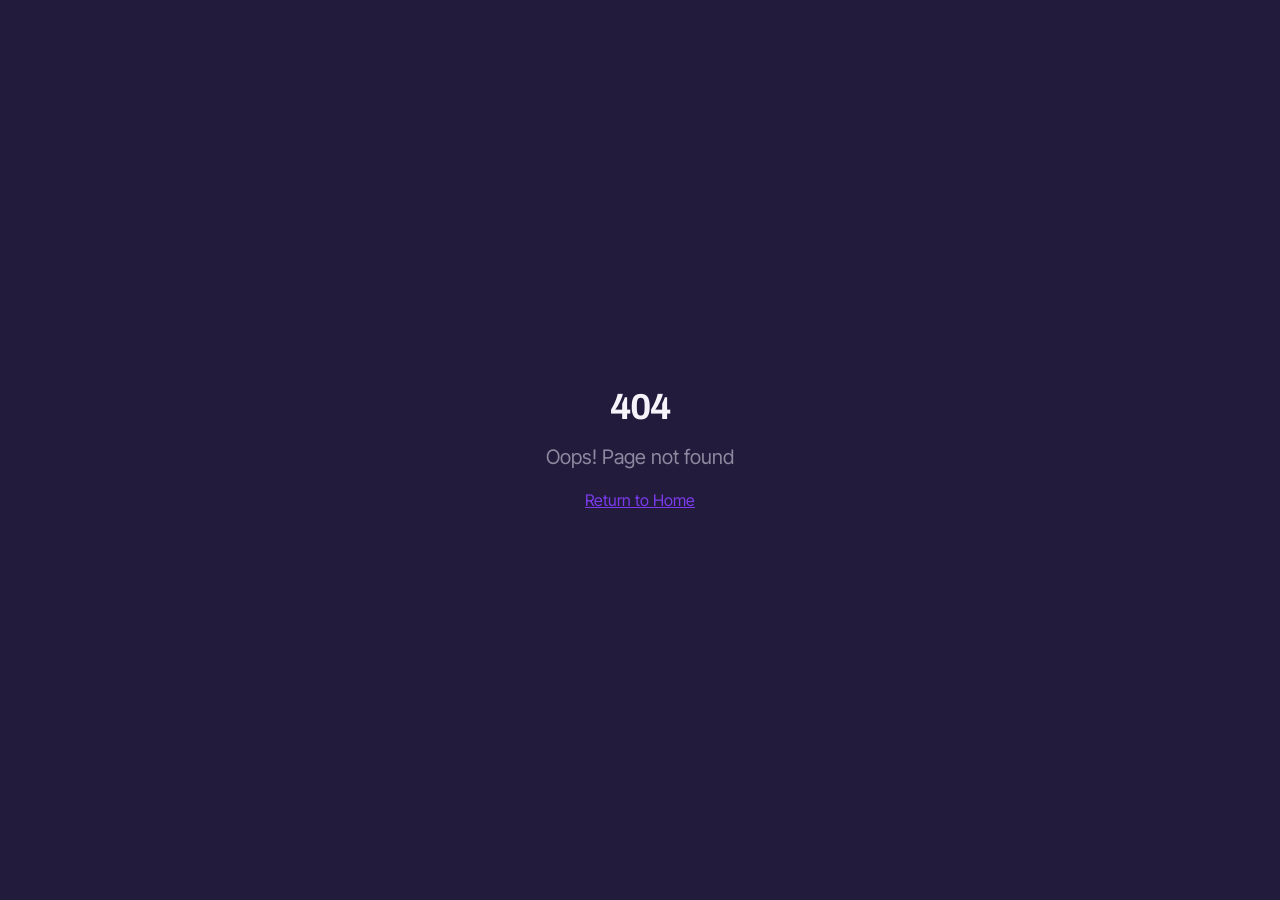
<file: about/index.html>
<!doctype html>
<html lang="en">
  <head>
    <meta charset="UTF-8" />
    <meta name="viewport" content="width=device-width, initial-scale=1.0" />
    <link rel="icon" href="/favicon.ico" sizes="any" />
    <link rel="icon" type="image/png" sizes="32x32" href="/favicon-32.png" />
    <link rel="icon" type="image/png" href="/synapse-icon.png" />
    <link rel="apple-touch-icon" href="/apple-touch-icon.png" />

    <!-- Fonts: Archivo (display) + Inter Tight (body) + JetBrains Mono -->
    <link rel="preconnect" href="https://fonts.googleapis.com" />
    <link rel="preconnect" href="https://fonts.gstatic.com" crossorigin />
    <link rel="preload" as="style" href="https://fonts.googleapis.com/css2?family=Archivo:wght@600;700;800;900&family=Inter+Tight:wght@400;500;600;700&family=JetBrains+Mono:wght@400;500;600&display=swap" />
    <link rel="stylesheet" href="https://fonts.googleapis.com/css2?family=Archivo:wght@600;700;800;900&family=Inter+Tight:wght@400;500;600;700&family=JetBrains+Mono:wght@400;500;600&display=swap" />

    <title>AI Consulting in Atlanta, GA | Adova Synapse Fractional AI Officer</title>
    <meta name="description" content="Atlanta's AI consulting firm for the trades and growing companies. Adova Synapse embeds as your Fractional AI Officer to audit, build, and run your AI systems on a monthly retainer. CTO-level AI leadership without the $200K hire. Serving Atlanta and Georgia." />
    <meta name="author" content="Adova Synapse" />
    <meta name="keywords" content="AI consulting Atlanta, AI consultant Georgia, AI consulting GA, fractional AI officer, AI consulting firm Atlanta, AI implementation Atlanta, AI automation Atlanta, business AI consultant, AI for contractors, AI consulting for trades businesses" />
    <link rel="canonical" href="https://synapse.adovadigital.com/" />
    <meta name="robots" content="index, follow, max-image-preview:large" />

    <!-- Local / geo signals -->
    <meta name="geo.region" content="US-GA" />
    <meta name="geo.placename" content="Atlanta, Georgia" />
    <meta name="geo.position" content="33.7490;-84.3880" />
    <meta name="ICBM" content="33.7490, -84.3880" />

    <meta property="og:site_name" content="Adova Synapse" />
    <meta property="og:title" content="AI Consulting in Atlanta, GA | Adova Synapse Fractional AI Officer" />
    <meta property="og:description" content="Atlanta's AI consulting firm for the trades and growing companies. We embed as your Fractional AI Officer and run your AI stack on a monthly retainer. CTO-level AI without the $200K hire." />
    <meta property="og:type" content="website" />
    <meta property="og:url" content="https://synapse.adovadigital.com/" />
    <meta property="og:image" content="https://synapse.adovadigital.com/og-image.png" />

    <meta name="twitter:card" content="summary_large_image" />
    <meta name="twitter:title" content="AI Consulting in Atlanta, GA | Adova Synapse" />
    <meta name="twitter:description" content="Atlanta's AI consulting firm for the trades and growing companies. Fractional AI Officer on a monthly retainer, CTO-level AI without the $200K hire." />
    <meta name="twitter:image" content="https://synapse.adovadigital.com/og-image.png" />

    <!-- Organization + LocalBusiness structured data (static, crawler-visible) -->
    <script type="application/ld+json">
    {
      "@context": "https://schema.org",
      "@type": "ProfessionalService",
      "name": "Adova Synapse",
      "alternateName": "Adova Synapse AI Consulting",
      "description": "AI consulting firm in Atlanta, GA. Fractional AI Officer services for trades businesses and growing companies, AI strategy, implementation, automation, and ongoing management on a monthly retainer.",
      "url": "https://synapse.adovadigital.com",
      "telephone": "+1-404-445-1257",
      "email": "info@adovadigital.com",
      "image": "https://synapse.adovadigital.com/og-image.png",
      "priceRange": "$$$",
      "address": { "@type": "PostalAddress", "addressLocality": "Atlanta", "addressRegion": "GA", "addressCountry": "US" },
      "areaServed": [
        { "@type": "City", "name": "Atlanta" },
        { "@type": "State", "name": "Georgia" }
      ],
      "knowsAbout": ["AI Consulting", "Artificial Intelligence Strategy", "AI Automation", "Business Process Automation", "Fractional AI Officer", "AI Implementation"],
      "serviceType": "AI Consulting",
      "parentOrganization": { "@type": "Organization", "name": "Adova Digital" }
    }
    </script>
    <!-- Cloudflare Web Analytics (privacy-first, no cookie banner) -->
    <script defer src='https://static.cloudflareinsights.com/beacon.min.js' data-cf-beacon='{"token": "230f6e2621fb4e8f9fb348a0d7acc2ed"}'></script>
    <!-- End Cloudflare Web Analytics -->
    <script type="module" crossorigin src="/assets/index-A7GXruFD.js"></script>
    <link rel="stylesheet" crossorigin href="/assets/index-BR3rLAEh.css">
  </head>

  <body>
    <div id="root"></div>

    <!-- Crawler-visible fallback: real content for bots before JS renders.
         Hidden from users (the React app paints over #root), present in raw HTML for SEO. -->
    <noscript>
      <div>
        <h1>AI Consulting in Atlanta, GA | Adova Synapse</h1>
        <p>Adova Synapse is an AI consulting firm in Atlanta, Georgia serving trades businesses and growing
        companies ($5M-$50M revenue, 50-500 employees). We act as your Fractional AI Officer:
        we audit your current AI and automation, fix what's broken, build what's missing, and
        run it month over month, giving you CTO-level AI leadership without a $200K executive hire.</p>
        <h2>AI consulting services in Atlanta &amp; across Georgia</h2>
        <ul>
          <li>AI Opportunity Assessment, a paid audit that maps where AI saves and makes you money</li>
          <li>Fractional AI Officer, embedded monthly AI leadership and implementation</li>
          <li>AI systems &amp; automation builds, CRM automation, lead qualification, workflow automation</li>
        </ul>
        <p>Atlanta based. Veteran owned. Book your AI Opportunity Assessment at
        <a href="https://synapse.adovadigital.com/assessment">synapse.adovadigital.com/assessment</a>.</p>
      </div>
    </noscript>

  </body>
</html>
</file>
<file: home-assets/scrollcraft.css>
/* ============================================================================
   scrollcraft.css: the taste floor
   ----------------------------------------------------------------------------
   Two layers, and the split matters:

     TOKENS   what you override per brand. Colour roles, the type ramp, the
              spacing scale, elevation, motion. A brand is ~12 values.
     DEVICES  what the engine drives. Do not restyle these to taste; they are
              the mechanism. Style your own markup instead.

   Nothing here draws a "component". There are no card, badge, or pill classes,
   because a stylesheet that ships those is how every page built on it ends up
   with the same shapes. You get a floor and a vocabulary; the composition is
   yours.
   ========================================================================== */

/* ---------------------------------------------------------------- tokens -- */
:root {
  /* --- colour roles. Override these six and the page is rebranded. -------- */
  --sc-canvas:      #08090b;   /* the page ground. Drift interpolates this.   */
  --sc-surface:     #101217;   /* anything raised off the ground             */
  --sc-ink:         #f4f2ef;   /* primary text                               */
  --sc-ink-soft:    #9a9ba1;   /* secondary text. Tinted, never flat gray.   */
  --sc-accent:      #d8ff3e;   /* ONE accent. It owns a region, not confetti. */
  --sc-accent-ink:  #08090b;   /* text that sits on the accent               */

  --sc-hairline:    color-mix(in oklab, var(--sc-ink) 12%, transparent);
  --sc-hairline-strong: color-mix(in oklab, var(--sc-ink) 22%, transparent);

  /* --- type. Two families max. Display carries voice, text carries prose. - */
  --sc-font-display: "Instrument Sans", "Geist", system-ui, sans-serif;
  --sc-font-text:    "Geist", system-ui, sans-serif;
  --sc-font-mono:    "Geist Mono", ui-monospace, monospace;

  /* Fluid ramp. Tracking tightens as size grows because a face set at 6rem
     with 0 tracking reads loose; this is optical correction, not decoration. */
  --sc-t-xs:   clamp(0.75rem, 0.72rem + 0.15vw, 0.82rem);
  --sc-t-sm:   clamp(0.875rem, 0.84rem + 0.18vw, 0.95rem);
  --sc-t-base: clamp(1rem, 0.96rem + 0.22vw, 1.125rem);
  --sc-t-lg:   clamp(1.2rem, 1.1rem + 0.5vw, 1.5rem);
  --sc-t-xl:   clamp(1.6rem, 1.35rem + 1.2vw, 2.25rem);
  --sc-t-2xl:  clamp(2.1rem, 1.6rem + 2.4vw, 3.4rem);
  --sc-t-3xl:  clamp(2.8rem, 1.9rem + 4.2vw, 5rem);
  --sc-t-4xl:  clamp(3.4rem, 1.9rem + 6.6vw, 7.5rem);

  --sc-track-tight:  -0.035em;
  --sc-track-snug:   -0.02em;
  --sc-track-normal: -0.005em;
  --sc-track-wide:    0.08em;

  --sc-leading-none: 0.94;
  --sc-leading-tight: 1.06;
  --sc-leading-body: 1.62;

  --sc-measure: 62ch;

  /* --- space. 4px base: the useful middle steps an 8-only scale misses. --- */
  --sc-1: 0.25rem;  --sc-2: 0.5rem;   --sc-3: 0.75rem;  --sc-4: 1rem;
  --sc-5: 1.5rem;   --sc-6: 2rem;     --sc-7: 3rem;     --sc-8: 4rem;
  --sc-9: 6rem;     --sc-10: 8rem;    --sc-11: 12rem;

  /* Section rhythm is fluid so a phone doesn't inherit desktop air. */
  --sc-section: clamp(4.5rem, 9vw, 11rem);
  --sc-gutter:  clamp(1.25rem, 5vw, 5.5rem);
  --sc-maxw:    82rem;

  /* --- radius. Pick one scale for the page and hold it. ------------------- */
  --sc-r-sm: 6px;  --sc-r-md: 12px;  --sc-r-lg: 20px;  --sc-r-pill: 999px;

  /* --- elevation. Every shadow has an offset AND a soft blur, and is tinted
         to the canvas hue. A zero-offset coloured halo is decoration, not
         depth, so there isn't one here. ---------------------------------- */
  --sc-shadow-color: 220 40% 2%;
  --sc-e1: 0 1px 2px hsl(var(--sc-shadow-color) / 0.28),
           0 2px 6px -1px hsl(var(--sc-shadow-color) / 0.20);
  --sc-e2: 0 2px 4px hsl(var(--sc-shadow-color) / 0.24),
           0 8px 18px -4px hsl(var(--sc-shadow-color) / 0.30);
  --sc-e3: 0 4px 8px hsl(var(--sc-shadow-color) / 0.22),
           0 18px 40px -8px hsl(var(--sc-shadow-color) / 0.38),
           0 48px 90px -24px hsl(var(--sc-shadow-color) / 0.30);

  /* Edge light: a 1px top highlight sells a raised surface better than any
     amount of blur, because real raised things catch light on their lip. */
  --sc-edge: inset 0 1px 0 color-mix(in oklab, var(--sc-ink) 10%, transparent);

  /* --- motion. Built-in CSS easings are too weak for UI. ------------------ */
  --sc-ease-out:    cubic-bezier(0.23, 1, 0.32, 1);
  --sc-ease-in-out: cubic-bezier(0.77, 0, 0.175, 1);
  --sc-ease-drawer: cubic-bezier(0.32, 0.72, 0, 1);
  --sc-d-fast: 160ms;  --sc-d-base: 240ms;  --sc-d-slow: 420ms;

  --sc-z-stage: 1; --sc-z-copy: 20; --sc-z-chrome: 60;
}

/* --------------------------------------------------------------- reset -- */
*, *::before, *::after { box-sizing: border-box; }
html { -webkit-text-size-adjust: 100%; scroll-behavior: smooth; }
@media (prefers-reduced-motion: reduce) { html { scroll-behavior: auto; } }

body {
  margin: 0;
  background: var(--sc-canvas);
  color: var(--sc-ink);
  font-family: var(--sc-font-text);
  font-size: var(--sc-t-base);
  line-height: var(--sc-leading-body);
  letter-spacing: var(--sc-track-normal);
  -webkit-font-smoothing: antialiased;
  text-rendering: optimizeLegibility;
  font-synthesis-weight: none;
  overflow-x: clip;
}
img, video, canvas, svg { display: block; max-width: 100%; }
button, input, select, textarea { font: inherit; color: inherit; }

/* ------------------------------------------------- the browser surfaces --
   The parts you did not draw still carry the design. Selection, caret, focus
   ring, scrollbar and tabular numerals all ship with defaults that belong to no
   design system. Theming them is the cheapest signal that a page was built
   rather than assembled, and it is the step that gets skipped most reliably. */
::selection { background: var(--sc-accent); color: var(--sc-accent-ink); }
:root { caret-color: var(--sc-accent); accent-color: var(--sc-accent); }
:focus-visible {
  outline: 2px solid var(--sc-accent);
  outline-offset: 3px;
  border-radius: var(--sc-r-sm);
}
:where(a) { color: inherit; text-decoration-thickness: 1px; text-underline-offset: 0.22em; }
@supports (scrollbar-color: auto) {
  html { scrollbar-color: color-mix(in oklab, var(--sc-ink) 26%, transparent) transparent; scrollbar-width: thin; }
}
:where(table, .sc-nums, [data-sc-count]) { font-variant-numeric: tabular-nums; }

/* ----------------------------------------------------------- typography -- */
.sc-display {
  font-family: var(--sc-font-display);
  font-weight: 500;
  line-height: var(--sc-leading-none);
  letter-spacing: var(--sc-track-tight);
  text-wrap: balance;
  margin: 0;
}
.sc-display--xl { font-size: var(--sc-t-4xl); }
.sc-display--lg { font-size: var(--sc-t-3xl); }
.sc-display--md { font-size: var(--sc-t-2xl); letter-spacing: var(--sc-track-snug); }
.sc-lede {
  font-size: var(--sc-t-lg);
  line-height: 1.44;
  letter-spacing: var(--sc-track-snug);
  color: var(--sc-ink);
  max-width: 46ch;
  text-wrap: pretty;
  margin: 0;
}
.sc-body { max-width: var(--sc-measure); color: var(--sc-ink-soft); text-wrap: pretty; margin: 0; }
.sc-label {
  font-family: var(--sc-font-mono);
  font-size: var(--sc-t-xs);
  letter-spacing: var(--sc-track-wide);
  text-transform: uppercase;
  color: var(--sc-ink-soft);
}

/* ---------------------------------------------------------------- layout -- */
.sc-wrap { width: 100%; max-width: var(--sc-maxw); margin-inline: auto; padding-inline: var(--sc-gutter); }
.sc-section { padding-block: var(--sc-section); }
/* More space above a heading than below it: the gap belongs to the boundary,
   not to the pair. */
.sc-stack > * + * { margin-top: var(--sc-4); }
.sc-stack > :is(h1,h2,h3) { margin-top: var(--sc-7); }
.sc-stack > :is(h1,h2,h3):first-child { margin-top: 0; }
.sc-rule { height: 1px; border: 0; background: var(--sc-hairline); margin: 0; }

/* =============================================================== DEVICES ==
   Driven by the engine. Restyle your own markup, not these.                */

.sc-act--pinned { position: relative; }
.sc-stage {
  position: sticky; top: 0;
  height: 100vh; height: 100svh;
  overflow: clip;
  z-index: var(--sc-z-stage);
}

/* scrub / sequence media */
.sc-stage :is(video[data-sc-scrub], canvas[data-sc-sequence], .sc-stage__poster) {
  position: absolute; inset: 0;
  width: 100%; height: 100%;
  object-fit: cover;
}
video[data-sc-scrub] { opacity: 0; transition: opacity 380ms var(--sc-ease-out); }
.sc-has-clip video[data-sc-scrub] { opacity: 1; }
/* The poster is a live frame-holder, not a placeholder: it stays up until a
   real video frame has painted, which is what stops the blank-stage flash. */
.sc-stage__poster { z-index: 0; transition: opacity 380ms var(--sc-ease-out); }
.sc-has-clip .sc-stage__poster { opacity: 0; }

/* A scrim only where text sits. A full-frame darkening layer flattens the
   image everywhere to fix contrast in one corner. */
.sc-scrim {
  position: absolute; inset: 0; pointer-events: none; z-index: 1;
  background: linear-gradient(
    var(--sc-scrim-angle, 180deg),
    color-mix(in oklab, var(--sc-canvas) var(--sc-scrim-a, 78%), transparent) 0%,
    color-mix(in oklab, var(--sc-canvas) 30%, transparent) 42%,
    transparent 68%);
}
/* Point the scrim at the copy. A scrim gradient that darkens the top while the
   copy sits at the bottom fixes contrast nowhere and flattens the image
   everywhere, which is the most common way text-over-video goes wrong. */
.sc-scrim--bottom { --sc-scrim-angle: 0deg; }
.sc-scrim--left   { --sc-scrim-angle: 90deg; }
.sc-scrim--right  { --sc-scrim-angle: 270deg; }

/* Corner scrims, for copy anchored to a corner. An edge gradient has to darken
   a whole band across the frame to cover one corner; a corner gradient puts the
   density where the text is and leaves the rest of the image alone. Pair with
   .sc-copy--lead / .sc-copy--trail. */
.sc-scrim--lead {
  background: linear-gradient(to top right,
    color-mix(in oklab, var(--sc-canvas) 94%, transparent) 0%,
    color-mix(in oklab, var(--sc-canvas) 72%, transparent) 30%,
    color-mix(in oklab, var(--sc-canvas) 30%, transparent) 52%,
    transparent 72%);
}
.sc-scrim--trail {
  background: linear-gradient(to top left,
    color-mix(in oklab, var(--sc-canvas) 94%, transparent) 0%,
    color-mix(in oklab, var(--sc-canvas) 72%, transparent) 30%,
    color-mix(in oklab, var(--sc-canvas) 30%, transparent) 52%,
    transparent 72%);
}
/* A band across the bottom, for copy that spans the full width of the frame.
   That is what both corner anchors become below 860px, and it is also the right
   shape whenever the copy block is wider than a corner. */
.sc-scrim--band {
  background: linear-gradient(to top,
    color-mix(in oklab, var(--sc-canvas) 94%, transparent) 0%,
    color-mix(in oklab, var(--sc-canvas) 74%, transparent) 22%,
    color-mix(in oklab, var(--sc-canvas) 30%, transparent) 42%,
    transparent 58%);
}
.sc-scrim--vignette {
  background: radial-gradient(120% 90% at 50% 45%, transparent 40%,
              color-mix(in oklab, var(--sc-canvas) 70%, transparent) 100%);
}

/* copy over a stage.
   max-width is in rem, never ch. A `ch` on this container resolves against the
   CONTAINER's font-size (body size), not the display size of the heading inside
   it, so `max-width: 20ch` here silently produces a ~180px column and wraps a
   hero headline to six lines. Set a ch measure on the text element itself. */
.sc-copy {
  position: absolute; z-index: var(--sc-z-copy);
  inset-inline: var(--sc-gutter);
  max-width: min(46rem, 76vw);
  will-change: opacity, transform;
}
.sc-copy--lead   { left: var(--sc-gutter); bottom: clamp(3rem, 12vh, 9rem); }
/* inset-inline FIRST. It is the shorthand for left+right, so declaring it after
   `left: 50%` resets left to auto and the block drifts off the left edge. */
.sc-copy--center { inset-inline: auto; left: 50%; top: 50%; translate: -50% -50%; text-align: center; }
.sc-copy--trail  { inset-inline: auto; right: var(--sc-gutter); bottom: clamp(3rem, 12vh, 9rem); text-align: right; }

/* cue defaults: the engine writes opacity/transform inline, these are the
   pre-paint state so nothing flashes before the first read() */
[data-sc-cue] { opacity: 0; will-change: opacity, transform; }
.sc-ready [data-sc-cue] { transition: none; }

/* kinetic split */
.sc-split { display: inline-block; overflow: hidden; vertical-align: top; }
/* Descenders live below the baseline; a line mask clipped to the line box eats
   the tails off g, y, p, j. The padding buys them room back. */
.sc-split--line { display: block; padding-bottom: 0.14em; margin-bottom: -0.14em; }
.sc-split__i { display: inline-block; will-change: transform, opacity; }
.sc-is-split { opacity: 1 !important; }

/* horizontal rail */
[data-sc-pan] { display: flex; will-change: transform; }

/* reveal + parallax */
[data-sc-reveal] { will-change: clip-path; }
[data-sc-parallax] { will-change: transform; }

/* flow reveal (fires once) */
[data-sc-in], [data-sc-stagger] > * {
  opacity: 0;
  transform: translate3d(0, 14px, 0);
  transition: opacity 620ms var(--sc-ease-out), transform 620ms var(--sc-ease-out);
}
[data-sc-in].sc-in, [data-sc-stagger] > .sc-in { opacity: 1; transform: none; }

/* pointer devices */
[data-sc-tilt] { transform-style: preserve-3d; will-change: transform; }
[data-sc-magnet] { will-change: transform; }
/* isolation always; position only if nothing more specific already set it.
   Written with :where() (zero specificity) on purpose: a plain `position:
   relative` here has the same weight as `.sc-stage` and, being later in the
   file, silently wins. A stage carrying both attributes then stops being
   sticky and the whole act scrolls away instead of pinning. */
[data-sc-spotlight] { isolation: isolate; }
:where([data-sc-spotlight]) { position: relative; }
[data-sc-spotlight]::after {
  content: ""; position: absolute; inset: 0; pointer-events: none; z-index: 2;
  background: radial-gradient(
    28rem 28rem at calc(var(--sc-mx, 0.5) * 100%) calc(var(--sc-my, 0.5) * 100%),
    color-mix(in oklab, var(--sc-accent) 16%, transparent), transparent 70%);
  opacity: 0; transition: opacity var(--sc-d-slow) var(--sc-ease-out);
}
[data-sc-spotlight]:hover::after { opacity: 1; }

/* =========================================================== WORLDFLIGHT ==
   One fixed stage for the whole page. The only thing in document flow is the
   spacer, and it is empty. If you find yourself adding a section here, you want
   act mode instead: the moment a real block scrolls past the fixed stage, the
   page has a seam again and the whole point is gone.                        */

[data-sc-mode="worldflight"] { position: relative; }

.sc-world {
  position: fixed; inset: 0;
  overflow: clip;
  z-index: var(--sc-z-stage);
  background: var(--sc-canvas);
}

/* Every leg is mounted for the life of the page and stacked in the same box.
   The engine owns opacity, visibility and z-index here; do not set them. */
.sc-world__seg {
  position: absolute; inset: 0;
  opacity: 0;
  will-change: opacity;
}
.sc-world__seg > :is(video, img, canvas) {
  position: absolute; inset: 0;
  width: 100%; height: 100%;
  object-fit: cover;
}
/* The poster is the frame-holder AND the first camera move: the engine pushes
   it in slowly until a real decoded frame is available to replace it. */
.sc-world__poster {
  z-index: 0;
  transform-origin: 50% 50%;
  transition: opacity 420ms var(--sc-ease-out);
}
.sc-world__seg > video { z-index: 1; }
.sc-world__seg.sc-has-clip .sc-world__poster { opacity: 0; }
/* The act stylesheet lights a clip through its ancestor act. A worldflight leg
   has no act, so match the class the engine also writes on the clip itself. */
video[data-sc-scrub].sc-has-clip { opacity: 1; }

/* The copy layer is fixed too, and inert by default: the engine hands
   pointer-events back to a block only while it is actually legible. */
.sc-world__copy {
  position: fixed; inset: 0;
  z-index: var(--sc-z-copy);
  pointer-events: none;
}
.sc-world__scrim { position: absolute; inset: 0; pointer-events: none; z-index: 0; }
[data-sc-copy] {
  opacity: 0;
  pointer-events: none;
  will-change: opacity, transform;
}
.sc-ready [data-sc-copy] { transition: none; }

/* The track. Empty on purpose. */
.sc-world__spacer { pointer-events: none; }

/* scroll progress */
[data-sc-progress] {
  position: fixed; inset: 0 0 auto 0; height: 2px; z-index: var(--sc-z-chrome);
  background: var(--sc-accent); transform-origin: 0 50%; transform: scaleX(0);
  will-change: transform;
}

/* ----------------------------------------------------------- atmosphere --
   Depth is not only shadow. Grain keeps a flat dark ground from banding, and
   it is the difference between "a dark page" and "a lit room". */
.sc-grain { position: fixed; inset: 0; pointer-events: none; z-index: 3; opacity: 0.045; }
.sc-grain::before {
  content: ""; position: absolute; inset: -50%;
  background-image: url("data:image/svg+xml;utf8,<svg xmlns='http://www.w3.org/2000/svg' width='140' height='140'><filter id='n'><feTurbulence type='fractalNoise' baseFrequency='0.85' numOctaves='3'/></filter><rect width='140' height='140' filter='url(%23n)'/></svg>");
}

/* -------------------------------------------------------- reduced motion -- */
@media (prefers-reduced-motion: reduce) {
  /* Fewer and gentler, not zero. Opacity still carries the reveal so the page
     is comprehensible; every position change is dropped. */
  [data-sc-in], [data-sc-stagger] > * { transform: none; transition-duration: 220ms; }
  [data-sc-parallax], [data-sc-pan], .sc-split__i { transform: none !important; }
  /* A wipe is a position change too. Show reveal content settled. */
  [data-sc-reveal] { clip-path: none !important; }
  /* A rail's transform IS its navigation, not decoration. Zeroing it the way
     parallax and kinetic type are zeroed parks the act on its first screenful
     and makes everything past the fold unreachable: a device degrading into
     missing content. Hand the travel back to the reader as an ordinary scroll
     region instead, so the same items are all still gettable without motion.
     A build that would rather re-lay the rail out as a grid can still do that;
     this is the floor, not the ceiling. */
  [data-sc-act="pan"] .sc-stage,
  [data-sc-act="pan"] [data-sc-stage] {
    overflow-x: auto; overflow-y: hidden;
    overscroll-behavior-x: contain;
    scroll-snap-type: x proximity;
  }
  [data-sc-pan] > * { scroll-snap-align: center; }
  [data-sc-spotlight]::after { display: none; }
  /* A worldflight keeps its whole story here. No clip is ever fetched, so the
     posters are the film, and they cross-dissolve through exactly the same
     seams at exactly the same scroll positions. The push-in and the copy drift
     are the only things that go. */
  .sc-world__poster, [data-sc-copy] { transform: none !important; }
}

/* --------------------------------------------------------------- mobile -- */
@media (max-width: 860px) {
  .sc-copy { inset-inline: var(--sc-gutter); max-width: none; }
  .sc-copy--trail { text-align: left; }
  .sc-stage { height: 100svh; }
  /* .sc-copy--trail re-anchors to the left and spans the full width here, so a
     bottom-RIGHT corner gradient darkens the one corner the copy just left and
     guarantees a contrast failure over any bright clip. Point the density at
     the copy: the same band .sc-scrim--band paints. */
  .sc-scrim--trail {
    background: linear-gradient(to top,
      color-mix(in oklab, var(--sc-canvas) 94%, transparent) 0%,
      color-mix(in oklab, var(--sc-canvas) 74%, transparent) 22%,
      color-mix(in oklab, var(--sc-canvas) 30%, transparent) 42%,
      transparent 58%);
  }
}
</file>
<file: assets/index-BR3rLAEh.css>
@import"https://fonts.googleapis.com/css2?family=Archivo:wght@600;700;800;900&family=Inter+Tight:wght@400;500;600;700&family=JetBrains+Mono:wght@400;500;600&display=swap";*,:before,:after{--tw-border-spacing-x: 0;--tw-border-spacing-y: 0;--tw-translate-x: 0;--tw-translate-y: 0;--tw-rotate: 0;--tw-skew-x: 0;--tw-skew-y: 0;--tw-scale-x: 1;--tw-scale-y: 1;--tw-pan-x: ;--tw-pan-y: ;--tw-pinch-zoom: ;--tw-scroll-snap-strictness: proximity;--tw-gradient-from-position: ;--tw-gradient-via-position: ;--tw-gradient-to-position: ;--tw-ordinal: ;--tw-slashed-zero: ;--tw-numeric-figure: ;--tw-numeric-spacing: ;--tw-numeric-fraction: ;--tw-ring-inset: ;--tw-ring-offset-width: 0px;--tw-ring-offset-color: #fff;--tw-ring-color: rgb(59 130 246 / .5);--tw-ring-offset-shadow: 0 0 #0000;--tw-ring-shadow: 0 0 #0000;--tw-shadow: 0 0 #0000;--tw-shadow-colored: 0 0 #0000;--tw-blur: ;--tw-brightness: ;--tw-contrast: ;--tw-grayscale: ;--tw-hue-rotate: ;--tw-invert: ;--tw-saturate: ;--tw-sepia: ;--tw-drop-shadow: ;--tw-backdrop-blur: ;--tw-backdrop-brightness: ;--tw-backdrop-contrast: ;--tw-backdrop-grayscale: ;--tw-backdrop-hue-rotate: ;--tw-backdrop-invert: ;--tw-backdrop-opacity: ;--tw-backdrop-saturate: ;--tw-backdrop-sepia: ;--tw-contain-size: ;--tw-contain-layout: ;--tw-contain-paint: ;--tw-contain-style: }::backdrop{--tw-border-spacing-x: 0;--tw-border-spacing-y: 0;--tw-translate-x: 0;--tw-translate-y: 0;--tw-rotate: 0;--tw-skew-x: 0;--tw-skew-y: 0;--tw-scale-x: 1;--tw-scale-y: 1;--tw-pan-x: ;--tw-pan-y: ;--tw-pinch-zoom: ;--tw-scroll-snap-strictness: proximity;--tw-gradient-from-position: ;--tw-gradient-via-position: ;--tw-gradient-to-position: ;--tw-ordinal: ;--tw-slashed-zero: ;--tw-numeric-figure: ;--tw-numeric-spacing: ;--tw-numeric-fraction: ;--tw-ring-inset: ;--tw-ring-offset-width: 0px;--tw-ring-offset-color: #fff;--tw-ring-color: rgb(59 130 246 / .5);--tw-ring-offset-shadow: 0 0 #0000;--tw-ring-shadow: 0 0 #0000;--tw-shadow: 0 0 #0000;--tw-shadow-colored: 0 0 #0000;--tw-blur: ;--tw-brightness: ;--tw-contrast: ;--tw-grayscale: ;--tw-hue-rotate: ;--tw-invert: ;--tw-saturate: ;--tw-sepia: ;--tw-drop-shadow: ;--tw-backdrop-blur: ;--tw-backdrop-brightness: ;--tw-backdrop-contrast: ;--tw-backdrop-grayscale: ;--tw-backdrop-hue-rotate: ;--tw-backdrop-invert: ;--tw-backdrop-opacity: ;--tw-backdrop-saturate: ;--tw-backdrop-sepia: ;--tw-contain-size: ;--tw-contain-layout: ;--tw-contain-paint: ;--tw-contain-style: }*,:before,:after{box-sizing:border-box;border-width:0;border-style:solid;border-color:#e5e7eb}:before,:after{--tw-content: ""}html,:host{line-height:1.5;-webkit-text-size-adjust:100%;-moz-tab-size:4;-o-tab-size:4;tab-size:4;font-family:ui-sans-serif,system-ui,sans-serif,"Apple Color Emoji","Segoe UI Emoji",Segoe UI Symbol,"Noto Color Emoji";font-feature-settings:normal;font-variation-settings:normal;-webkit-tap-highlight-color:transparent}body{margin:0;line-height:inherit}hr{height:0;color:inherit;border-top-width:1px}abbr:where([title]){-webkit-text-decoration:underline dotted;text-decoration:underline dotted}h1,h2,h3,h4,h5,h6{font-size:inherit;font-weight:inherit}a{color:inherit;text-decoration:inherit}b,strong{font-weight:bolder}code,kbd,samp,pre{font-family:JetBrains Mono,ui-monospace,monospace;font-feature-settings:normal;font-variation-settings:normal;font-size:1em}small{font-size:80%}sub,sup{font-size:75%;line-height:0;position:relative;vertical-align:baseline}sub{bottom:-.25em}sup{top:-.5em}table{text-indent:0;border-color:inherit;border-collapse:collapse}button,input,optgroup,select,textarea{font-family:inherit;font-feature-settings:inherit;font-variation-settings:inherit;font-size:100%;font-weight:inherit;line-height:inherit;letter-spacing:inherit;color:inherit;margin:0;padding:0}button,select{text-transform:none}button,input:where([type=button]),input:where([type=reset]),input:where([type=submit]){-webkit-appearance:button;background-color:transparent;background-image:none}:-moz-focusring{outline:auto}:-moz-ui-invalid{box-shadow:none}progress{vertical-align:baseline}::-webkit-inner-spin-button,::-webkit-outer-spin-button{height:auto}[type=search]{-webkit-appearance:textfield;outline-offset:-2px}::-webkit-search-decoration{-webkit-appearance:none}::-webkit-file-upload-button{-webkit-appearance:button;font:inherit}summary{display:list-item}blockquote,dl,dd,h1,h2,h3,h4,h5,h6,hr,figure,p,pre{margin:0}fieldset{margin:0;padding:0}legend{padding:0}ol,ul,menu{list-style:none;margin:0;padding:0}dialog{padding:0}textarea{resize:vertical}input::-moz-placeholder,textarea::-moz-placeholder{opacity:1;color:#9ca3af}input::placeholder,textarea::placeholder{opacity:1;color:#9ca3af}button,[role=button]{cursor:pointer}:disabled{cursor:default}img,svg,video,canvas,audio,iframe,embed,object{display:block;vertical-align:middle}img,video{max-width:100%;height:auto}[hidden]:where(:not([hidden=until-found])){display:none}:root{--ink: #0F0B1F;--paper: #F5F3FA;--line: #2D2547;--violet: #7C3AED;--lilac: #A78BFA;--signal: #3DD68C;--steel: #8E8AA0;--background: 252 48% 8%;--foreground: 257 41% 97%;--card: 251 39% 14%;--card-foreground: 257 41% 97%;--popover: 251 39% 14%;--popover-foreground: 257 41% 97%;--primary: 262 83% 58%;--primary-foreground: 0 0% 100%;--secondary: 253 47% 11%;--secondary-foreground: 255 12% 82%;--muted: 253 38% 17%;--muted-foreground: 251 10% 58%;--accent: 255 92% 76%;--accent-foreground: 252 48% 8%;--destructive: 0 72% 51%;--destructive-foreground: 0 0% 100%;--border: 254 31% 21%;--input: 254 31% 21%;--ring: 255 92% 76%;--radius: .375rem;--sidebar-background: 252 48% 8%;--sidebar-foreground: 257 41% 97%;--sidebar-primary: 262 83% 58%;--sidebar-primary-foreground: 0 0% 100%;--sidebar-accent: 253 47% 11%;--sidebar-accent-foreground: 255 12% 82%;--sidebar-border: 254 31% 21%;--sidebar-ring: 255 92% 76%;--surface: 251 39% 14%;--surface-foreground: 255 25% 90%;--brand-blue: 262 83% 58%;--brand-purple: 255 92% 76%;--success: 152 63% 54%;--body-text: 255 20% 82%}*{border-color:hsl(var(--border))}html,body{max-width:100%;overflow-x:hidden}body{color:hsl(var(--foreground));font-family:Inter Tight,system-ui,sans-serif;font-weight:400;line-height:1.65;-webkit-font-smoothing:antialiased;-moz-osx-font-smoothing:grayscale;background-color:hsl(var(--background));background-image:linear-gradient(hsla(255,35%,55%,.05) 1px,transparent 1px),linear-gradient(90deg,hsla(255,35%,55%,.05) 1px,transparent 1px),linear-gradient(hsla(255,35%,55%,.09) 1px,transparent 1px),linear-gradient(90deg,hsla(255,35%,55%,.09) 1px,transparent 1px);background-size:24px 24px,24px 24px,120px 120px,120px 120px;background-position:-1px -1px,-1px -1px,-1px -1px,-1px -1px;background-attachment:fixed}h1,h2,h3,h4,h5,h6{font-family:Archivo,system-ui,sans-serif;letter-spacing:-.02em;font-weight:800}h1{letter-spacing:-.03em}h2{letter-spacing:-.02em}p{line-height:1.65}a,button{transition:color .2s ease,background-color .2s ease,border-color .2s ease,box-shadow .2s ease,transform .2s ease}img{border-radius:4px}:focus-visible{outline:2px solid hsl(var(--ring));outline-offset:2px;border-radius:2px}.container{width:100%;margin-right:auto;margin-left:auto;padding-right:1.5rem;padding-left:1.5rem}@media (min-width: 1200px){.container{max-width:1200px}}.prose{color:var(--tw-prose-body);max-width:65ch}.prose :where(p):not(:where([class~=not-prose],[class~=not-prose] *)){margin-top:1.25em;margin-bottom:1.25em}.prose :where([class~=lead]):not(:where([class~=not-prose],[class~=not-prose] *)){color:var(--tw-prose-lead);font-size:1.25em;line-height:1.6;margin-top:1.2em;margin-bottom:1.2em}.prose :where(a):not(:where([class~=not-prose],[class~=not-prose] *)){color:var(--tw-prose-links);text-decoration:underline;font-weight:500}.prose :where(strong):not(:where([class~=not-prose],[class~=not-prose] *)){color:var(--tw-prose-bold);font-weight:600}.prose :where(a strong):not(:where([class~=not-prose],[class~=not-prose] *)){color:inherit}.prose :where(blockquote strong):not(:where([class~=not-prose],[class~=not-prose] *)){color:inherit}.prose :where(thead th strong):not(:where([class~=not-prose],[class~=not-prose] *)){color:inherit}.prose :where(ol):not(:where([class~=not-prose],[class~=not-prose] *)){list-style-type:decimal;margin-top:1.25em;margin-bottom:1.25em;padding-inline-start:1.625em}.prose :where(ol[type=A]):not(:where([class~=not-prose],[class~=not-prose] *)){list-style-type:upper-alpha}.prose :where(ol[type=a]):not(:where([class~=not-prose],[class~=not-prose] *)){list-style-type:lower-alpha}.prose :where(ol[type=A s]):not(:where([class~=not-prose],[class~=not-prose] *)){list-style-type:upper-alpha}.prose :where(ol[type=a s]):not(:where([class~=not-prose],[class~=not-prose] *)){list-style-type:lower-alpha}.prose :where(ol[type=I]):not(:where([class~=not-prose],[class~=not-prose] *)){list-style-type:upper-roman}.prose :where(ol[type=i]):not(:where([class~=not-prose],[class~=not-prose] *)){list-style-type:lower-roman}.prose :where(ol[type=I s]):not(:where([class~=not-prose],[class~=not-prose] *)){list-style-type:upper-roman}.prose :where(ol[type=i s]):not(:where([class~=not-prose],[class~=not-prose] *)){list-style-type:lower-roman}.prose :where(ol[type="1"]):not(:where([class~=not-prose],[class~=not-prose] *)){list-style-type:decimal}.prose :where(ul):not(:where([class~=not-prose],[class~=not-prose] *)){list-style-type:disc;margin-top:1.25em;margin-bottom:1.25em;padding-inline-start:1.625em}.prose :where(ol>li):not(:where([class~=not-prose],[class~=not-prose] *))::marker{font-weight:400;color:var(--tw-prose-counters)}.prose :where(ul>li):not(:where([class~=not-prose],[class~=not-prose] *))::marker{color:var(--tw-prose-bullets)}.prose :where(dt):not(:where([class~=not-prose],[class~=not-prose] *)){color:var(--tw-prose-headings);font-weight:600;margin-top:1.25em}.prose :where(hr):not(:where([class~=not-prose],[class~=not-prose] *)){border-color:var(--tw-prose-hr);border-top-width:1px;margin-top:3em;margin-bottom:3em}.prose :where(blockquote):not(:where([class~=not-prose],[class~=not-prose] *)){font-weight:500;font-style:italic;color:var(--tw-prose-quotes);border-inline-start-width:.25rem;border-inline-start-color:var(--tw-prose-quote-borders);quotes:"“""”""‘""’";margin-top:1.6em;margin-bottom:1.6em;padding-inline-start:1em}.prose :where(blockquote p:first-of-type):not(:where([class~=not-prose],[class~=not-prose] *)):before{content:open-quote}.prose :where(blockquote p:last-of-type):not(:where([class~=not-prose],[class~=not-prose] *)):after{content:close-quote}.prose :where(h1):not(:where([class~=not-prose],[class~=not-prose] *)){color:var(--tw-prose-headings);font-weight:800;font-size:2.25em;margin-top:0;margin-bottom:.8888889em;line-height:1.1111111}.prose :where(h1 strong):not(:where([class~=not-prose],[class~=not-prose] *)){font-weight:900;color:inherit}.prose :where(h2):not(:where([class~=not-prose],[class~=not-prose] *)){color:var(--tw-prose-headings);font-weight:700;font-size:1.5em;margin-top:2em;margin-bottom:1em;line-height:1.3333333}.prose :where(h2 strong):not(:where([class~=not-prose],[class~=not-prose] *)){font-weight:800;color:inherit}.prose :where(h3):not(:where([class~=not-prose],[class~=not-prose] *)){color:var(--tw-prose-headings);font-weight:600;font-size:1.25em;margin-top:1.6em;margin-bottom:.6em;line-height:1.6}.prose :where(h3 strong):not(:where([class~=not-prose],[class~=not-prose] *)){font-weight:700;color:inherit}.prose :where(h4):not(:where([class~=not-prose],[class~=not-prose] *)){color:var(--tw-prose-headings);font-weight:600;margin-top:1.5em;margin-bottom:.5em;line-height:1.5}.prose :where(h4 strong):not(:where([class~=not-prose],[class~=not-prose] *)){font-weight:700;color:inherit}.prose :where(img):not(:where([class~=not-prose],[class~=not-prose] *)){margin-top:2em;margin-bottom:2em}.prose :where(picture):not(:where([class~=not-prose],[class~=not-prose] *)){display:block;margin-top:2em;margin-bottom:2em}.prose :where(video):not(:where([class~=not-prose],[class~=not-prose] *)){margin-top:2em;margin-bottom:2em}.prose :where(kbd):not(:where([class~=not-prose],[class~=not-prose] *)){font-weight:500;font-family:inherit;color:var(--tw-prose-kbd);box-shadow:0 0 0 1px var(--tw-prose-kbd-shadows),0 3px 0 var(--tw-prose-kbd-shadows);font-size:.875em;border-radius:.3125rem;padding-top:.1875em;padding-inline-end:.375em;padding-bottom:.1875em;padding-inline-start:.375em}.prose :where(code):not(:where([class~=not-prose],[class~=not-prose] *)){color:var(--tw-prose-code);font-weight:600;font-size:.875em}.prose :where(code):not(:where([class~=not-prose],[class~=not-prose] *)):before{content:"`"}.prose :where(code):not(:where([class~=not-prose],[class~=not-prose] *)):after{content:"`"}.prose :where(a code):not(:where([class~=not-prose],[class~=not-prose] *)){color:inherit}.prose :where(h1 code):not(:where([class~=not-prose],[class~=not-prose] *)){color:inherit}.prose :where(h2 code):not(:where([class~=not-prose],[class~=not-prose] *)){color:inherit;font-size:.875em}.prose :where(h3 code):not(:where([class~=not-prose],[class~=not-prose] *)){color:inherit;font-size:.9em}.prose :where(h4 code):not(:where([class~=not-prose],[class~=not-prose] *)){color:inherit}.prose :where(blockquote code):not(:where([class~=not-prose],[class~=not-prose] *)){color:inherit}.prose :where(thead th code):not(:where([class~=not-prose],[class~=not-prose] *)){color:inherit}.prose :where(pre):not(:where([class~=not-prose],[class~=not-prose] *)){color:var(--tw-prose-pre-code);background-color:var(--tw-prose-pre-bg);overflow-x:auto;font-weight:400;font-size:.875em;line-height:1.7142857;margin-top:1.7142857em;margin-bottom:1.7142857em;border-radius:.375rem;padding-top:.8571429em;padding-inline-end:1.1428571em;padding-bottom:.8571429em;padding-inline-start:1.1428571em}.prose :where(pre code):not(:where([class~=not-prose],[class~=not-prose] *)){background-color:transparent;border-width:0;border-radius:0;padding:0;font-weight:inherit;color:inherit;font-size:inherit;font-family:inherit;line-height:inherit}.prose :where(pre code):not(:where([class~=not-prose],[class~=not-prose] *)):before{content:none}.prose :where(pre code):not(:where([class~=not-prose],[class~=not-prose] *)):after{content:none}.prose :where(table):not(:where([class~=not-prose],[class~=not-prose] *)){width:100%;table-layout:auto;margin-top:2em;margin-bottom:2em;font-size:.875em;line-height:1.7142857}.prose :where(thead):not(:where([class~=not-prose],[class~=not-prose] *)){border-bottom-width:1px;border-bottom-color:var(--tw-prose-th-borders)}.prose :where(thead th):not(:where([class~=not-prose],[class~=not-prose] *)){color:var(--tw-prose-headings);font-weight:600;vertical-align:bottom;padding-inline-end:.5714286em;padding-bottom:.5714286em;padding-inline-start:.5714286em}.prose :where(tbody tr):not(:where([class~=not-prose],[class~=not-prose] *)){border-bottom-width:1px;border-bottom-color:var(--tw-prose-td-borders)}.prose :where(tbody tr:last-child):not(:where([class~=not-prose],[class~=not-prose] *)){border-bottom-width:0}.prose :where(tbody td):not(:where([class~=not-prose],[class~=not-prose] *)){vertical-align:baseline}.prose :where(tfoot):not(:where([class~=not-prose],[class~=not-prose] *)){border-top-width:1px;border-top-color:var(--tw-prose-th-borders)}.prose :where(tfoot td):not(:where([class~=not-prose],[class~=not-prose] *)){vertical-align:top}.prose :where(th,td):not(:where([class~=not-prose],[class~=not-prose] *)){text-align:start}.prose :where(figure>*):not(:where([class~=not-prose],[class~=not-prose] *)){margin-top:0;margin-bottom:0}.prose :where(figcaption):not(:where([class~=not-prose],[class~=not-prose] *)){color:var(--tw-prose-captions);font-size:.875em;line-height:1.4285714;margin-top:.8571429em}.prose{--tw-prose-body: #374151;--tw-prose-headings: #111827;--tw-prose-lead: #4b5563;--tw-prose-links: #111827;--tw-prose-bold: #111827;--tw-prose-counters: #6b7280;--tw-prose-bullets: #d1d5db;--tw-prose-hr: #e5e7eb;--tw-prose-quotes: #111827;--tw-prose-quote-borders: #e5e7eb;--tw-prose-captions: #6b7280;--tw-prose-kbd: #111827;--tw-prose-kbd-shadows: rgb(17 24 39 / 10%);--tw-prose-code: #111827;--tw-prose-pre-code: #e5e7eb;--tw-prose-pre-bg: #1f2937;--tw-prose-th-borders: #d1d5db;--tw-prose-td-borders: #e5e7eb;--tw-prose-invert-body: #d1d5db;--tw-prose-invert-headings: #fff;--tw-prose-invert-lead: #9ca3af;--tw-prose-invert-links: #fff;--tw-prose-invert-bold: #fff;--tw-prose-invert-counters: #9ca3af;--tw-prose-invert-bullets: #4b5563;--tw-prose-invert-hr: #374151;--tw-prose-invert-quotes: #f3f4f6;--tw-prose-invert-quote-borders: #374151;--tw-prose-invert-captions: #9ca3af;--tw-prose-invert-kbd: #fff;--tw-prose-invert-kbd-shadows: rgb(255 255 255 / 10%);--tw-prose-invert-code: #fff;--tw-prose-invert-pre-code: #d1d5db;--tw-prose-invert-pre-bg: rgb(0 0 0 / 50%);--tw-prose-invert-th-borders: #4b5563;--tw-prose-invert-td-borders: #374151;font-size:1rem;line-height:1.75}.prose :where(picture>img):not(:where([class~=not-prose],[class~=not-prose] *)){margin-top:0;margin-bottom:0}.prose :where(li):not(:where([class~=not-prose],[class~=not-prose] *)){margin-top:.5em;margin-bottom:.5em}.prose :where(ol>li):not(:where([class~=not-prose],[class~=not-prose] *)){padding-inline-start:.375em}.prose :where(ul>li):not(:where([class~=not-prose],[class~=not-prose] *)){padding-inline-start:.375em}.prose :where(.prose>ul>li p):not(:where([class~=not-prose],[class~=not-prose] *)){margin-top:.75em;margin-bottom:.75em}.prose :where(.prose>ul>li>p:first-child):not(:where([class~=not-prose],[class~=not-prose] *)){margin-top:1.25em}.prose :where(.prose>ul>li>p:last-child):not(:where([class~=not-prose],[class~=not-prose] *)){margin-bottom:1.25em}.prose :where(.prose>ol>li>p:first-child):not(:where([class~=not-prose],[class~=not-prose] *)){margin-top:1.25em}.prose :where(.prose>ol>li>p:last-child):not(:where([class~=not-prose],[class~=not-prose] *)){margin-bottom:1.25em}.prose :where(ul ul,ul ol,ol ul,ol ol):not(:where([class~=not-prose],[class~=not-prose] *)){margin-top:.75em;margin-bottom:.75em}.prose :where(dl):not(:where([class~=not-prose],[class~=not-prose] *)){margin-top:1.25em;margin-bottom:1.25em}.prose :where(dd):not(:where([class~=not-prose],[class~=not-prose] *)){margin-top:.5em;padding-inline-start:1.625em}.prose :where(hr+*):not(:where([class~=not-prose],[class~=not-prose] *)){margin-top:0}.prose :where(h2+*):not(:where([class~=not-prose],[class~=not-prose] *)){margin-top:0}.prose :where(h3+*):not(:where([class~=not-prose],[class~=not-prose] *)){margin-top:0}.prose :where(h4+*):not(:where([class~=not-prose],[class~=not-prose] *)){margin-top:0}.prose :where(thead th:first-child):not(:where([class~=not-prose],[class~=not-prose] *)){padding-inline-start:0}.prose :where(thead th:last-child):not(:where([class~=not-prose],[class~=not-prose] *)){padding-inline-end:0}.prose :where(tbody td,tfoot td):not(:where([class~=not-prose],[class~=not-prose] *)){padding-top:.5714286em;padding-inline-end:.5714286em;padding-bottom:.5714286em;padding-inline-start:.5714286em}.prose :where(tbody td:first-child,tfoot td:first-child):not(:where([class~=not-prose],[class~=not-prose] *)){padding-inline-start:0}.prose :where(tbody td:last-child,tfoot td:last-child):not(:where([class~=not-prose],[class~=not-prose] *)){padding-inline-end:0}.prose :where(figure):not(:where([class~=not-prose],[class~=not-prose] *)){margin-top:2em;margin-bottom:2em}.prose :where(.prose>:first-child):not(:where([class~=not-prose],[class~=not-prose] *)){margin-top:0}.prose :where(.prose>:last-child):not(:where([class~=not-prose],[class~=not-prose] *)){margin-bottom:0}.prose-lg{font-size:1.125rem;line-height:1.7777778}.prose-lg :where(p):not(:where([class~=not-prose],[class~=not-prose] *)){margin-top:1.3333333em;margin-bottom:1.3333333em}.prose-lg :where([class~=lead]):not(:where([class~=not-prose],[class~=not-prose] *)){font-size:1.2222222em;line-height:1.4545455;margin-top:1.0909091em;margin-bottom:1.0909091em}.prose-lg :where(blockquote):not(:where([class~=not-prose],[class~=not-prose] *)){margin-top:1.6666667em;margin-bottom:1.6666667em;padding-inline-start:1em}.prose-lg :where(h1):not(:where([class~=not-prose],[class~=not-prose] *)){font-size:2.6666667em;margin-top:0;margin-bottom:.8333333em;line-height:1}.prose-lg :where(h2):not(:where([class~=not-prose],[class~=not-prose] *)){font-size:1.6666667em;margin-top:1.8666667em;margin-bottom:1.0666667em;line-height:1.3333333}.prose-lg :where(h3):not(:where([class~=not-prose],[class~=not-prose] *)){font-size:1.3333333em;margin-top:1.6666667em;margin-bottom:.6666667em;line-height:1.5}.prose-lg :where(h4):not(:where([class~=not-prose],[class~=not-prose] *)){margin-top:1.7777778em;margin-bottom:.4444444em;line-height:1.5555556}.prose-lg :where(img):not(:where([class~=not-prose],[class~=not-prose] *)){margin-top:1.7777778em;margin-bottom:1.7777778em}.prose-lg :where(picture):not(:where([class~=not-prose],[class~=not-prose] *)){margin-top:1.7777778em;margin-bottom:1.7777778em}.prose-lg :where(picture>img):not(:where([class~=not-prose],[class~=not-prose] *)){margin-top:0;margin-bottom:0}.prose-lg :where(video):not(:where([class~=not-prose],[class~=not-prose] *)){margin-top:1.7777778em;margin-bottom:1.7777778em}.prose-lg :where(kbd):not(:where([class~=not-prose],[class~=not-prose] *)){font-size:.8888889em;border-radius:.3125rem;padding-top:.2222222em;padding-inline-end:.4444444em;padding-bottom:.2222222em;padding-inline-start:.4444444em}.prose-lg :where(code):not(:where([class~=not-prose],[class~=not-prose] *)){font-size:.8888889em}.prose-lg :where(h2 code):not(:where([class~=not-prose],[class~=not-prose] *)){font-size:.8666667em}.prose-lg :where(h3 code):not(:where([class~=not-prose],[class~=not-prose] *)){font-size:.875em}.prose-lg :where(pre):not(:where([class~=not-prose],[class~=not-prose] *)){font-size:.8888889em;line-height:1.75;margin-top:2em;margin-bottom:2em;border-radius:.375rem;padding-top:1em;padding-inline-end:1.5em;padding-bottom:1em;padding-inline-start:1.5em}.prose-lg :where(ol):not(:where([class~=not-prose],[class~=not-prose] *)){margin-top:1.3333333em;margin-bottom:1.3333333em;padding-inline-start:1.5555556em}.prose-lg :where(ul):not(:where([class~=not-prose],[class~=not-prose] *)){margin-top:1.3333333em;margin-bottom:1.3333333em;padding-inline-start:1.5555556em}.prose-lg :where(li):not(:where([class~=not-prose],[class~=not-prose] *)){margin-top:.6666667em;margin-bottom:.6666667em}.prose-lg :where(ol>li):not(:where([class~=not-prose],[class~=not-prose] *)){padding-inline-start:.4444444em}.prose-lg :where(ul>li):not(:where([class~=not-prose],[class~=not-prose] *)){padding-inline-start:.4444444em}.prose-lg :where(.prose-lg>ul>li p):not(:where([class~=not-prose],[class~=not-prose] *)){margin-top:.8888889em;margin-bottom:.8888889em}.prose-lg :where(.prose-lg>ul>li>p:first-child):not(:where([class~=not-prose],[class~=not-prose] *)){margin-top:1.3333333em}.prose-lg :where(.prose-lg>ul>li>p:last-child):not(:where([class~=not-prose],[class~=not-prose] *)){margin-bottom:1.3333333em}.prose-lg :where(.prose-lg>ol>li>p:first-child):not(:where([class~=not-prose],[class~=not-prose] *)){margin-top:1.3333333em}.prose-lg :where(.prose-lg>ol>li>p:last-child):not(:where([class~=not-prose],[class~=not-prose] *)){margin-bottom:1.3333333em}.prose-lg :where(ul ul,ul ol,ol ul,ol ol):not(:where([class~=not-prose],[class~=not-prose] *)){margin-top:.8888889em;margin-bottom:.8888889em}.prose-lg :where(dl):not(:where([class~=not-prose],[class~=not-prose] *)){margin-top:1.3333333em;margin-bottom:1.3333333em}.prose-lg :where(dt):not(:where([class~=not-prose],[class~=not-prose] *)){margin-top:1.3333333em}.prose-lg :where(dd):not(:where([class~=not-prose],[class~=not-prose] *)){margin-top:.6666667em;padding-inline-start:1.5555556em}.prose-lg :where(hr):not(:where([class~=not-prose],[class~=not-prose] *)){margin-top:3.1111111em;margin-bottom:3.1111111em}.prose-lg :where(hr+*):not(:where([class~=not-prose],[class~=not-prose] *)){margin-top:0}.prose-lg :where(h2+*):not(:where([class~=not-prose],[class~=not-prose] *)){margin-top:0}.prose-lg :where(h3+*):not(:where([class~=not-prose],[class~=not-prose] *)){margin-top:0}.prose-lg :where(h4+*):not(:where([class~=not-prose],[class~=not-prose] *)){margin-top:0}.prose-lg :where(table):not(:where([class~=not-prose],[class~=not-prose] *)){font-size:.8888889em;line-height:1.5}.prose-lg :where(thead th):not(:where([class~=not-prose],[class~=not-prose] *)){padding-inline-end:.75em;padding-bottom:.75em;padding-inline-start:.75em}.prose-lg :where(thead th:first-child):not(:where([class~=not-prose],[class~=not-prose] *)){padding-inline-start:0}.prose-lg :where(thead th:last-child):not(:where([class~=not-prose],[class~=not-prose] *)){padding-inline-end:0}.prose-lg :where(tbody td,tfoot td):not(:where([class~=not-prose],[class~=not-prose] *)){padding-top:.75em;padding-inline-end:.75em;padding-bottom:.75em;padding-inline-start:.75em}.prose-lg :where(tbody td:first-child,tfoot td:first-child):not(:where([class~=not-prose],[class~=not-prose] *)){padding-inline-start:0}.prose-lg :where(tbody td:last-child,tfoot td:last-child):not(:where([class~=not-prose],[class~=not-prose] *)){padding-inline-end:0}.prose-lg :where(figure):not(:where([class~=not-prose],[class~=not-prose] *)){margin-top:1.7777778em;margin-bottom:1.7777778em}.prose-lg :where(figure>*):not(:where([class~=not-prose],[class~=not-prose] *)){margin-top:0;margin-bottom:0}.prose-lg :where(figcaption):not(:where([class~=not-prose],[class~=not-prose] *)){font-size:.8888889em;line-height:1.5;margin-top:1em}.prose-lg :where(.prose-lg>:first-child):not(:where([class~=not-prose],[class~=not-prose] *)){margin-top:0}.prose-lg :where(.prose-lg>:last-child):not(:where([class~=not-prose],[class~=not-prose] *)){margin-bottom:0}.prose-invert{--tw-prose-body: var(--tw-prose-invert-body);--tw-prose-headings: var(--tw-prose-invert-headings);--tw-prose-lead: var(--tw-prose-invert-lead);--tw-prose-links: var(--tw-prose-invert-links);--tw-prose-bold: var(--tw-prose-invert-bold);--tw-prose-counters: var(--tw-prose-invert-counters);--tw-prose-bullets: var(--tw-prose-invert-bullets);--tw-prose-hr: var(--tw-prose-invert-hr);--tw-prose-quotes: var(--tw-prose-invert-quotes);--tw-prose-quote-borders: var(--tw-prose-invert-quote-borders);--tw-prose-captions: var(--tw-prose-invert-captions);--tw-prose-kbd: var(--tw-prose-invert-kbd);--tw-prose-kbd-shadows: var(--tw-prose-invert-kbd-shadows);--tw-prose-code: var(--tw-prose-invert-code);--tw-prose-pre-code: var(--tw-prose-invert-pre-code);--tw-prose-pre-bg: var(--tw-prose-invert-pre-bg);--tw-prose-th-borders: var(--tw-prose-invert-th-borders);--tw-prose-td-borders: var(--tw-prose-invert-td-borders)}.sr-only{position:absolute;width:1px;height:1px;padding:0;margin:-1px;overflow:hidden;clip:rect(0,0,0,0);white-space:nowrap;border-width:0}.pointer-events-none{pointer-events:none}.pointer-events-auto{pointer-events:auto}.visible{visibility:visible}.invisible{visibility:hidden}.static{position:static}.fixed{position:fixed}.absolute{position:absolute}.relative{position:relative}.inset-0{top:0;right:0;bottom:0;left:0}.inset-x-0{left:0;right:0}.inset-y-0{top:0;bottom:0}.-bottom-12{bottom:-3rem}.-left-12{left:-3rem}.-right-12{right:-3rem}.-top-12{top:-3rem}.-top-3{top:-.75rem}.-top-40{top:-10rem}.bottom-0{bottom:0}.bottom-8{bottom:2rem}.left-0{left:0}.left-1{left:.25rem}.left-1\/2{left:50%}.left-2{left:.5rem}.left-3{left:.75rem}.left-\[50\%\]{left:50%}.right-0{right:0}.right-1{right:.25rem}.right-2{right:.5rem}.right-3{right:.75rem}.right-4{right:1rem}.top-0{top:0}.top-1\.5{top:.375rem}.top-1\/2{top:50%}.top-2{top:.5rem}.top-3{top:.75rem}.top-3\.5{top:.875rem}.top-4{top:1rem}.top-8{top:2rem}.top-\[1px\]{top:1px}.top-\[4\.6rem\]{top:4.6rem}.top-\[50\%\]{top:50%}.top-\[60\%\]{top:60%}.top-full{top:100%}.-z-10{z-index:-10}.z-10{z-index:10}.z-20{z-index:20}.z-30{z-index:30}.z-40{z-index:40}.z-50{z-index:50}.z-\[100\]{z-index:100}.z-\[1\]{z-index:1}.col-span-2{grid-column:span 2 / span 2}.-mx-1{margin-left:-.25rem;margin-right:-.25rem}.mx-2{margin-left:.5rem;margin-right:.5rem}.mx-3\.5{margin-left:.875rem;margin-right:.875rem}.mx-auto{margin-left:auto;margin-right:auto}.my-1{margin-top:.25rem;margin-bottom:.25rem}.my-12{margin-top:3rem;margin-bottom:3rem}.-ml-4{margin-left:-1rem}.-mt-0\.5{margin-top:-.125rem}.-mt-4{margin-top:-1rem}.mb-1{margin-bottom:.25rem}.mb-1\.5{margin-bottom:.375rem}.mb-10{margin-bottom:2.5rem}.mb-12{margin-bottom:3rem}.mb-14{margin-bottom:3.5rem}.mb-2{margin-bottom:.5rem}.mb-3{margin-bottom:.75rem}.mb-4{margin-bottom:1rem}.mb-5{margin-bottom:1.25rem}.mb-6{margin-bottom:1.5rem}.mb-7{margin-bottom:1.75rem}.mb-8{margin-bottom:2rem}.mb-9{margin-bottom:2.25rem}.ml-1{margin-left:.25rem}.ml-1\.5{margin-left:.375rem}.ml-2{margin-left:.5rem}.ml-auto{margin-left:auto}.mr-1\.5{margin-right:.375rem}.mr-2{margin-right:.5rem}.mt-0\.5{margin-top:.125rem}.mt-1{margin-top:.25rem}.mt-1\.5{margin-top:.375rem}.mt-10{margin-top:2.5rem}.mt-12{margin-top:3rem}.mt-16{margin-top:4rem}.mt-2{margin-top:.5rem}.mt-3{margin-top:.75rem}.mt-4{margin-top:1rem}.mt-5{margin-top:1.25rem}.mt-6{margin-top:1.5rem}.mt-7{margin-top:1.75rem}.mt-8{margin-top:2rem}.mt-auto{margin-top:auto}.line-clamp-2{overflow:hidden;display:-webkit-box;-webkit-box-orient:vertical;-webkit-line-clamp:2}.line-clamp-3{overflow:hidden;display:-webkit-box;-webkit-box-orient:vertical;-webkit-line-clamp:3}.block{display:block}.inline-block{display:inline-block}.inline{display:inline}.flex{display:flex}.inline-flex{display:inline-flex}.table{display:table}.grid{display:grid}.hidden{display:none}.aspect-square{aspect-ratio:1 / 1}.aspect-video{aspect-ratio:16 / 9}.size-4{width:1rem;height:1rem}.h-0\.5{height:.125rem}.h-1\.5{height:.375rem}.h-10{height:2.5rem}.h-11{height:2.75rem}.h-12{height:3rem}.h-14{height:3.5rem}.h-16{height:4rem}.h-2{height:.5rem}.h-2\.5{height:.625rem}.h-3{height:.75rem}.h-3\.5{height:.875rem}.h-4{height:1rem}.h-5{height:1.25rem}.h-6{height:1.5rem}.h-7{height:1.75rem}.h-8{height:2rem}.h-9{height:2.25rem}.h-\[1px\]{height:1px}.h-\[42rem\]{height:42rem}.h-\[92vh\]{height:92vh}.h-\[var\(--radix-navigation-menu-viewport-height\)\]{height:var(--radix-navigation-menu-viewport-height)}.h-\[var\(--radix-select-trigger-height\)\]{height:var(--radix-select-trigger-height)}.h-auto{height:auto}.h-full{height:100%}.h-px{height:1px}.h-svh{height:100svh}.max-h-96{max-height:24rem}.max-h-\[300px\]{max-height:300px}.max-h-screen{max-height:100vh}.min-h-0{min-height:0px}.min-h-28{min-height:7rem}.min-h-\[380px\]{min-height:380px}.min-h-\[80px\]{min-height:80px}.min-h-screen{min-height:100vh}.min-h-svh{min-height:100svh}.w-1\.5{width:.375rem}.w-10{width:2.5rem}.w-11{width:2.75rem}.w-12{width:3rem}.w-14{width:3.5rem}.w-2{width:.5rem}.w-2\.5{width:.625rem}.w-3{width:.75rem}.w-3\.5{width:.875rem}.w-3\/4{width:75%}.w-4{width:1rem}.w-5{width:1.25rem}.w-6{width:1.5rem}.w-64{width:16rem}.w-7{width:1.75rem}.w-72{width:18rem}.w-8{width:2rem}.w-9{width:2.25rem}.w-\[--sidebar-width\]{width:var(--sidebar-width)}.w-\[1px\]{width:1px}.w-\[42rem\]{width:42rem}.w-auto{width:auto}.w-fit{width:-moz-fit-content;width:fit-content}.w-full{width:100%}.w-max{width:-moz-max-content;width:max-content}.w-px{width:1px}.min-w-0{min-width:0px}.min-w-5{min-width:1.25rem}.min-w-\[12rem\]{min-width:12rem}.min-w-\[8rem\]{min-width:8rem}.min-w-\[var\(--radix-select-trigger-width\)\]{min-width:var(--radix-select-trigger-width)}.max-w-2xl{max-width:42rem}.max-w-3xl{max-width:48rem}.max-w-4xl{max-width:56rem}.max-w-5xl{max-width:64rem}.max-w-6xl{max-width:72rem}.max-w-\[--skeleton-width\]{max-width:var(--skeleton-width)}.max-w-\[280px\]{max-width:280px}.max-w-\[82\%\]{max-width:82%}.max-w-\[92vw\]{max-width:92vw}.max-w-lg{max-width:32rem}.max-w-max{max-width:-moz-max-content;max-width:max-content}.max-w-md{max-width:28rem}.max-w-none{max-width:none}.max-w-sm{max-width:24rem}.max-w-xl{max-width:36rem}.max-w-xs{max-width:20rem}.flex-1{flex:1 1 0%}.flex-shrink-0,.shrink-0{flex-shrink:0}.grow{flex-grow:1}.grow-0{flex-grow:0}.basis-full{flex-basis:100%}.caption-bottom{caption-side:bottom}.border-collapse{border-collapse:collapse}.-translate-x-1\/2{--tw-translate-x: -50%;transform:translate(var(--tw-translate-x),var(--tw-translate-y)) rotate(var(--tw-rotate)) skew(var(--tw-skew-x)) skewY(var(--tw-skew-y)) scaleX(var(--tw-scale-x)) scaleY(var(--tw-scale-y))}.-translate-x-px{--tw-translate-x: -1px;transform:translate(var(--tw-translate-x),var(--tw-translate-y)) rotate(var(--tw-rotate)) skew(var(--tw-skew-x)) skewY(var(--tw-skew-y)) scaleX(var(--tw-scale-x)) scaleY(var(--tw-scale-y))}.-translate-y-1\/2{--tw-translate-y: -50%;transform:translate(var(--tw-translate-x),var(--tw-translate-y)) rotate(var(--tw-rotate)) skew(var(--tw-skew-x)) skewY(var(--tw-skew-y)) scaleX(var(--tw-scale-x)) scaleY(var(--tw-scale-y))}.translate-x-\[-50\%\]{--tw-translate-x: -50%;transform:translate(var(--tw-translate-x),var(--tw-translate-y)) rotate(var(--tw-rotate)) skew(var(--tw-skew-x)) skewY(var(--tw-skew-y)) scaleX(var(--tw-scale-x)) scaleY(var(--tw-scale-y))}.translate-x-px{--tw-translate-x: 1px;transform:translate(var(--tw-translate-x),var(--tw-translate-y)) rotate(var(--tw-rotate)) skew(var(--tw-skew-x)) skewY(var(--tw-skew-y)) scaleX(var(--tw-scale-x)) scaleY(var(--tw-scale-y))}.translate-y-0{--tw-translate-y: 0px;transform:translate(var(--tw-translate-x),var(--tw-translate-y)) rotate(var(--tw-rotate)) skew(var(--tw-skew-x)) skewY(var(--tw-skew-y)) scaleX(var(--tw-scale-x)) scaleY(var(--tw-scale-y))}.translate-y-6{--tw-translate-y: 1.5rem;transform:translate(var(--tw-translate-x),var(--tw-translate-y)) rotate(var(--tw-rotate)) skew(var(--tw-skew-x)) skewY(var(--tw-skew-y)) scaleX(var(--tw-scale-x)) scaleY(var(--tw-scale-y))}.translate-y-8{--tw-translate-y: 2rem;transform:translate(var(--tw-translate-x),var(--tw-translate-y)) rotate(var(--tw-rotate)) skew(var(--tw-skew-x)) skewY(var(--tw-skew-y)) scaleX(var(--tw-scale-x)) scaleY(var(--tw-scale-y))}.translate-y-\[-50\%\]{--tw-translate-y: -50%;transform:translate(var(--tw-translate-x),var(--tw-translate-y)) rotate(var(--tw-rotate)) skew(var(--tw-skew-x)) skewY(var(--tw-skew-y)) scaleX(var(--tw-scale-x)) scaleY(var(--tw-scale-y))}.rotate-45{--tw-rotate: 45deg;transform:translate(var(--tw-translate-x),var(--tw-translate-y)) rotate(var(--tw-rotate)) skew(var(--tw-skew-x)) skewY(var(--tw-skew-y)) scaleX(var(--tw-scale-x)) scaleY(var(--tw-scale-y))}.rotate-90{--tw-rotate: 90deg;transform:translate(var(--tw-translate-x),var(--tw-translate-y)) rotate(var(--tw-rotate)) skew(var(--tw-skew-x)) skewY(var(--tw-skew-y)) scaleX(var(--tw-scale-x)) scaleY(var(--tw-scale-y))}.transform{transform:translate(var(--tw-translate-x),var(--tw-translate-y)) rotate(var(--tw-rotate)) skew(var(--tw-skew-x)) skewY(var(--tw-skew-y)) scaleX(var(--tw-scale-x)) scaleY(var(--tw-scale-y))}@keyframes fade-in{0%{opacity:0;transform:translateY(10px)}to{opacity:1;transform:translateY(0)}}.animate-fade-in{animation:fade-in .6s cubic-bezier(.22,1,.36,1) both}@keyframes pulse{50%{opacity:.5}}.animate-pulse{animation:pulse 2s cubic-bezier(.4,0,.6,1) infinite}@keyframes spin{to{transform:rotate(360deg)}}.animate-spin{animation:spin 1s linear infinite}.cursor-default{cursor:default}.cursor-pointer{cursor:pointer}.touch-none{touch-action:none}.select-none{-webkit-user-select:none;-moz-user-select:none;user-select:none}.list-none{list-style-type:none}.grid-cols-2{grid-template-columns:repeat(2,minmax(0,1fr))}.flex-row{flex-direction:row}.flex-col{flex-direction:column}.flex-col-reverse{flex-direction:column-reverse}.flex-wrap{flex-wrap:wrap}.items-start{align-items:flex-start}.items-end{align-items:flex-end}.items-center{align-items:center}.items-baseline{align-items:baseline}.justify-start{justify-content:flex-start}.justify-end{justify-content:flex-end}.justify-center{justify-content:center}.justify-between{justify-content:space-between}.gap-1{gap:.25rem}.gap-1\.5{gap:.375rem}.gap-10{gap:2.5rem}.gap-12{gap:3rem}.gap-2{gap:.5rem}.gap-2\.5{gap:.625rem}.gap-3{gap:.75rem}.gap-4{gap:1rem}.gap-5{gap:1.25rem}.gap-6{gap:1.5rem}.gap-7{gap:1.75rem}.gap-8{gap:2rem}.gap-x-5{-moz-column-gap:1.25rem;column-gap:1.25rem}.gap-x-8{-moz-column-gap:2rem;column-gap:2rem}.gap-y-10{row-gap:2.5rem}.gap-y-2{row-gap:.5rem}.space-x-1>:not([hidden])~:not([hidden]){--tw-space-x-reverse: 0;margin-right:calc(.25rem * var(--tw-space-x-reverse));margin-left:calc(.25rem * calc(1 - var(--tw-space-x-reverse)))}.space-x-4>:not([hidden])~:not([hidden]){--tw-space-x-reverse: 0;margin-right:calc(1rem * var(--tw-space-x-reverse));margin-left:calc(1rem * calc(1 - var(--tw-space-x-reverse)))}.space-y-1>:not([hidden])~:not([hidden]){--tw-space-y-reverse: 0;margin-top:calc(.25rem * calc(1 - var(--tw-space-y-reverse)));margin-bottom:calc(.25rem * var(--tw-space-y-reverse))}.space-y-1\.5>:not([hidden])~:not([hidden]){--tw-space-y-reverse: 0;margin-top:calc(.375rem * calc(1 - var(--tw-space-y-reverse)));margin-bottom:calc(.375rem * var(--tw-space-y-reverse))}.space-y-2>:not([hidden])~:not([hidden]){--tw-space-y-reverse: 0;margin-top:calc(.5rem * calc(1 - var(--tw-space-y-reverse)));margin-bottom:calc(.5rem * var(--tw-space-y-reverse))}.space-y-2\.5>:not([hidden])~:not([hidden]){--tw-space-y-reverse: 0;margin-top:calc(.625rem * calc(1 - var(--tw-space-y-reverse)));margin-bottom:calc(.625rem * var(--tw-space-y-reverse))}.space-y-3>:not([hidden])~:not([hidden]){--tw-space-y-reverse: 0;margin-top:calc(.75rem * calc(1 - var(--tw-space-y-reverse)));margin-bottom:calc(.75rem * var(--tw-space-y-reverse))}.space-y-4>:not([hidden])~:not([hidden]){--tw-space-y-reverse: 0;margin-top:calc(1rem * calc(1 - var(--tw-space-y-reverse)));margin-bottom:calc(1rem * var(--tw-space-y-reverse))}.space-y-5>:not([hidden])~:not([hidden]){--tw-space-y-reverse: 0;margin-top:calc(1.25rem * calc(1 - var(--tw-space-y-reverse)));margin-bottom:calc(1.25rem * var(--tw-space-y-reverse))}.space-y-6>:not([hidden])~:not([hidden]){--tw-space-y-reverse: 0;margin-top:calc(1.5rem * calc(1 - var(--tw-space-y-reverse)));margin-bottom:calc(1.5rem * var(--tw-space-y-reverse))}.space-y-7>:not([hidden])~:not([hidden]){--tw-space-y-reverse: 0;margin-top:calc(1.75rem * calc(1 - var(--tw-space-y-reverse)));margin-bottom:calc(1.75rem * var(--tw-space-y-reverse))}.overflow-auto{overflow:auto}.overflow-hidden{overflow:hidden}.overflow-y-auto{overflow-y:auto}.overflow-x-hidden{overflow-x:hidden}.whitespace-nowrap{white-space:nowrap}.break-words{overflow-wrap:break-word}.rounded{border-radius:.25rem}.rounded-2xl{border-radius:1rem}.rounded-3xl{border-radius:1.5rem}.rounded-\[1\.4rem\]{border-radius:1.4rem}.rounded-\[1\.75rem\]{border-radius:1.75rem}.rounded-\[inherit\]{border-radius:inherit}.rounded-full{border-radius:9999px}.rounded-lg{border-radius:var(--radius)}.rounded-md{border-radius:calc(var(--radius) - 2px)}.rounded-none{border-radius:0}.rounded-sm{border-radius:calc(var(--radius) - 4px)}.rounded-xl{border-radius:.75rem}.rounded-bl-sm{border-bottom-left-radius:calc(var(--radius) - 4px)}.rounded-br-sm{border-bottom-right-radius:calc(var(--radius) - 4px)}.rounded-tl-sm{border-top-left-radius:calc(var(--radius) - 4px)}.border{border-width:1px}.border-0{border-width:0px}.border-2{border-width:2px}.border-y{border-top-width:1px;border-bottom-width:1px}.border-b{border-bottom-width:1px}.border-l{border-left-width:1px}.border-r{border-right-width:1px}.border-t{border-top-width:1px}.border-dashed{border-style:dashed}.border-border{border-color:hsl(var(--border))}.border-border\/60{border-color:hsl(var(--border) / .6)}.border-destructive{border-color:hsl(var(--destructive))}.border-destructive\/50{border-color:hsl(var(--destructive) / .5)}.border-ink\/10{border-color:#0f0b1f1a}.border-ink\/15{border-color:#0f0b1f26}.border-input{border-color:hsl(var(--input))}.border-line{--tw-border-opacity: 1;border-color:rgb(45 37 71 / var(--tw-border-opacity, 1))}.border-line\/70{border-color:#2d2547b3}.border-primary{border-color:hsl(var(--primary))}.border-primary\/40{border-color:hsl(var(--primary) / .4)}.border-sidebar-border{border-color:hsl(var(--sidebar-border))}.border-signal\/60{border-color:#3dd68c99}.border-transparent{border-color:transparent}.border-violet{--tw-border-opacity: 1;border-color:rgb(124 58 237 / var(--tw-border-opacity, 1))}.border-violet\/30{border-color:#7c3aed4d}.border-violet\/40{border-color:#7c3aed66}.border-white\/15{border-color:#ffffff26}.border-white\/20{border-color:#fff3}.border-l-transparent{border-left-color:transparent}.border-t-transparent{border-top-color:transparent}.bg-\[\#141026\]{--tw-bg-opacity: 1;background-color:rgb(20 16 38 / var(--tw-bg-opacity, 1))}.bg-\[\#1A1530\]{--tw-bg-opacity: 1;background-color:rgb(26 21 48 / var(--tw-bg-opacity, 1))}.bg-accent{background-color:hsl(var(--accent))}.bg-accent\/15{background-color:hsl(var(--accent) / .15)}.bg-background{background-color:hsl(var(--background))}.bg-background\/40{background-color:hsl(var(--background) / .4)}.bg-background\/60{background-color:hsl(var(--background) / .6)}.bg-background\/80{background-color:hsl(var(--background) / .8)}.bg-black\/80{background-color:#000c}.bg-border{background-color:hsl(var(--border))}.bg-card{background-color:hsl(var(--card))}.bg-card\/30{background-color:hsl(var(--card) / .3)}.bg-card\/60{background-color:hsl(var(--card) / .6)}.bg-destructive{background-color:hsl(var(--destructive))}.bg-foreground{background-color:hsl(var(--foreground))}.bg-ink{--tw-bg-opacity: 1;background-color:rgb(15 11 31 / var(--tw-bg-opacity, 1))}.bg-ink\/90{background-color:#0f0b1fe6}.bg-line{--tw-bg-opacity: 1;background-color:rgb(45 37 71 / var(--tw-bg-opacity, 1))}.bg-muted{background-color:hsl(var(--muted))}.bg-muted\/50{background-color:hsl(var(--muted) / .5)}.bg-paper{--tw-bg-opacity: 1;background-color:rgb(245 243 250 / var(--tw-bg-opacity, 1))}.bg-popover{background-color:hsl(var(--popover))}.bg-primary{background-color:hsl(var(--primary))}.bg-primary\/10{background-color:hsl(var(--primary) / .1)}.bg-primary\/15{background-color:hsl(var(--primary) / .15)}.bg-secondary{background-color:hsl(var(--secondary))}.bg-secondary\/50{background-color:hsl(var(--secondary) / .5)}.bg-sidebar{background-color:hsl(var(--sidebar-background))}.bg-sidebar-border{background-color:hsl(var(--sidebar-border))}.bg-signal{--tw-bg-opacity: 1;background-color:rgb(61 214 140 / var(--tw-bg-opacity, 1))}.bg-signal\/\[0\.07\]{background-color:#3dd68c12}.bg-steel{--tw-bg-opacity: 1;background-color:rgb(142 138 160 / var(--tw-bg-opacity, 1))}.bg-transparent{background-color:transparent}.bg-violet{--tw-bg-opacity: 1;background-color:rgb(124 58 237 / var(--tw-bg-opacity, 1))}.bg-white{--tw-bg-opacity: 1;background-color:rgb(255 255 255 / var(--tw-bg-opacity, 1))}.bg-white\/10{background-color:#ffffff1a}.bg-white\/5{background-color:#ffffff0d}.bg-gradient-to-br{background-image:linear-gradient(to bottom right,var(--tw-gradient-stops))}.bg-gradient-to-t{background-image:linear-gradient(to top,var(--tw-gradient-stops))}.from-brand-blue\/10{--tw-gradient-from: hsl(var(--brand-blue) / .1) var(--tw-gradient-from-position);--tw-gradient-to: hsl(var(--brand-blue) / 0) var(--tw-gradient-to-position);--tw-gradient-stops: var(--tw-gradient-from), var(--tw-gradient-to)}.from-brand-blue\/15{--tw-gradient-from: hsl(var(--brand-blue) / .15) var(--tw-gradient-from-position);--tw-gradient-to: hsl(var(--brand-blue) / 0) var(--tw-gradient-to-position);--tw-gradient-stops: var(--tw-gradient-from), var(--tw-gradient-to)}.from-brand-blue\/20{--tw-gradient-from: hsl(var(--brand-blue) / .2) var(--tw-gradient-from-position);--tw-gradient-to: hsl(var(--brand-blue) / 0) var(--tw-gradient-to-position);--tw-gradient-stops: var(--tw-gradient-from), var(--tw-gradient-to)}.from-brand-purple\/15{--tw-gradient-from: hsl(var(--brand-purple) / .15) var(--tw-gradient-from-position);--tw-gradient-to: hsl(var(--brand-purple) / 0) var(--tw-gradient-to-position);--tw-gradient-stops: var(--tw-gradient-from), var(--tw-gradient-to)}.from-ink{--tw-gradient-from: #0F0B1F var(--tw-gradient-from-position);--tw-gradient-to: rgb(15 11 31 / 0) var(--tw-gradient-to-position);--tw-gradient-stops: var(--tw-gradient-from), var(--tw-gradient-to)}.via-background{--tw-gradient-to: hsl(var(--background) / 0) var(--tw-gradient-to-position);--tw-gradient-stops: var(--tw-gradient-from), hsl(var(--background)) var(--tw-gradient-via-position), var(--tw-gradient-to)}.via-ink\/95{--tw-gradient-to: rgb(15 11 31 / 0) var(--tw-gradient-to-position);--tw-gradient-stops: var(--tw-gradient-from), rgb(15 11 31 / .95) var(--tw-gradient-via-position), var(--tw-gradient-to)}.to-brand-blue\/10{--tw-gradient-to: hsl(var(--brand-blue) / .1) var(--tw-gradient-to-position)}.to-brand-purple\/10{--tw-gradient-to: hsl(var(--brand-purple) / .1) var(--tw-gradient-to-position)}.to-brand-purple\/15{--tw-gradient-to: hsl(var(--brand-purple) / .15) var(--tw-gradient-to-position)}.to-brand-purple\/20{--tw-gradient-to: hsl(var(--brand-purple) / .2) var(--tw-gradient-to-position)}.to-ink\/0{--tw-gradient-to: rgb(15 11 31 / 0) var(--tw-gradient-to-position)}.fill-current{fill:currentColor}.fill-lilac{fill:#a78bfa}.object-cover{-o-object-fit:cover;object-fit:cover}.p-0{padding:0}.p-1{padding:.25rem}.p-2{padding:.5rem}.p-2\.5{padding:.625rem}.p-3{padding:.75rem}.p-3\.5{padding:.875rem}.p-4{padding:1rem}.p-5{padding:1.25rem}.p-6{padding:1.5rem}.p-7{padding:1.75rem}.p-8{padding:2rem}.p-\[1px\]{padding:1px}.px-1{padding-left:.25rem;padding-right:.25rem}.px-2{padding-left:.5rem;padding-right:.5rem}.px-2\.5{padding-left:.625rem;padding-right:.625rem}.px-3{padding-left:.75rem;padding-right:.75rem}.px-3\.5{padding-left:.875rem;padding-right:.875rem}.px-4{padding-left:1rem;padding-right:1rem}.px-5{padding-left:1.25rem;padding-right:1.25rem}.px-6{padding-left:1.5rem;padding-right:1.5rem}.px-7{padding-left:1.75rem;padding-right:1.75rem}.px-8{padding-left:2rem;padding-right:2rem}.py-0\.5{padding-top:.125rem;padding-bottom:.125rem}.py-1{padding-top:.25rem;padding-bottom:.25rem}.py-1\.5{padding-top:.375rem;padding-bottom:.375rem}.py-12{padding-top:3rem;padding-bottom:3rem}.py-16{padding-top:4rem;padding-bottom:4rem}.py-2{padding-top:.5rem;padding-bottom:.5rem}.py-2\.5{padding-top:.625rem;padding-bottom:.625rem}.py-20{padding-top:5rem;padding-bottom:5rem}.py-24{padding-top:6rem;padding-bottom:6rem}.py-28{padding-top:7rem;padding-bottom:7rem}.py-3{padding-top:.75rem;padding-bottom:.75rem}.py-4{padding-top:1rem;padding-bottom:1rem}.py-5{padding-top:1.25rem;padding-bottom:1.25rem}.py-6{padding-top:1.5rem;padding-bottom:1.5rem}.py-7{padding-top:1.75rem;padding-bottom:1.75rem}.py-8{padding-top:2rem;padding-bottom:2rem}.pb-10{padding-bottom:2.5rem}.pb-12{padding-bottom:3rem}.pb-20{padding-bottom:5rem}.pb-24{padding-bottom:6rem}.pb-28{padding-bottom:7rem}.pb-4{padding-bottom:1rem}.pb-5{padding-bottom:1.25rem}.pb-6{padding-bottom:1.5rem}.pb-8{padding-bottom:2rem}.pl-1\.5{padding-left:.375rem}.pl-14{padding-left:3.5rem}.pl-2\.5{padding-left:.625rem}.pl-4{padding-left:1rem}.pl-7{padding-left:1.75rem}.pl-8{padding-left:2rem}.pr-2{padding-right:.5rem}.pr-2\.5{padding-right:.625rem}.pr-4{padding-right:1rem}.pr-8{padding-right:2rem}.pt-0{padding-top:0}.pt-1{padding-top:.25rem}.pt-10{padding-top:2.5rem}.pt-12{padding-top:3rem}.pt-16{padding-top:4rem}.pt-2{padding-top:.5rem}.pt-24{padding-top:6rem}.pt-28{padding-top:7rem}.pt-3{padding-top:.75rem}.pt-32{padding-top:8rem}.pt-4{padding-top:1rem}.pt-5{padding-top:1.25rem}.pt-6{padding-top:1.5rem}.pt-7{padding-top:1.75rem}.pt-8{padding-top:2rem}.text-left{text-align:left}.text-center{text-align:center}.text-right{text-align:right}.align-middle{vertical-align:middle}.font-body{font-family:Inter Tight,system-ui,sans-serif}.font-display{font-family:Archivo,system-ui,sans-serif}.font-mono{font-family:JetBrains Mono,ui-monospace,monospace}.text-2xl{font-size:1.5rem;line-height:2rem}.text-3xl{font-size:1.875rem;line-height:2.25rem}.text-4xl{font-size:2.25rem;line-height:2.5rem}.text-5xl{font-size:3rem;line-height:1}.text-\[0\.8rem\]{font-size:.8rem}.text-\[10px\]{font-size:10px}.text-\[11px\]{font-size:11px}.text-\[13px\]{font-size:13px}.text-\[9px\]{font-size:9px}.text-base{font-size:1rem;line-height:1.5rem}.text-lg{font-size:1.125rem;line-height:1.75rem}.text-sm{font-size:.875rem;line-height:1.25rem}.text-xl{font-size:1.25rem;line-height:1.75rem}.text-xs{font-size:.75rem;line-height:1rem}.font-black{font-weight:900}.font-bold{font-weight:700}.font-extrabold{font-weight:800}.font-medium{font-weight:500}.font-normal{font-weight:400}.font-semibold{font-weight:600}.uppercase{text-transform:uppercase}.tabular-nums{--tw-numeric-spacing: tabular-nums;font-variant-numeric:var(--tw-ordinal) var(--tw-slashed-zero) var(--tw-numeric-figure) var(--tw-numeric-spacing) var(--tw-numeric-fraction)}.leading-\[1\.03\]{line-height:1.03}.leading-\[1\.04\]{line-height:1.04}.leading-\[1\.05\]{line-height:1.05}.leading-none{line-height:1}.leading-relaxed{line-height:1.625}.leading-snug{line-height:1.375}.leading-tight{line-height:1.25}.tracking-\[0\.12em\]{letter-spacing:.12em}.tracking-\[0\.14em\]{letter-spacing:.14em}.tracking-\[0\.16em\]{letter-spacing:.16em}.tracking-\[0\.18em\]{letter-spacing:.18em}.tracking-\[0\.2em\]{letter-spacing:.2em}.tracking-tight{letter-spacing:-.025em}.tracking-wider{letter-spacing:.05em}.tracking-widest{letter-spacing:.1em}.\!text-ink\/50{color:#0f0b1f80!important}.text-\[\#2a1a4a\]{--tw-text-opacity: 1;color:rgb(42 26 74 / var(--tw-text-opacity, 1))}.text-\[\#A78BFA\]{--tw-text-opacity: 1;color:rgb(167 139 250 / var(--tw-text-opacity, 1))}.text-accent{color:hsl(var(--accent))}.text-accent-foreground{color:hsl(var(--accent-foreground))}.text-background{color:hsl(var(--background))}.text-body-text{color:hsl(var(--body-text))}.text-card-foreground{color:hsl(var(--card-foreground))}.text-current{color:currentColor}.text-destructive{color:hsl(var(--destructive))}.text-destructive-foreground{color:hsl(var(--destructive-foreground))}.text-foreground{color:hsl(var(--foreground))}.text-foreground\/50{color:hsl(var(--foreground) / .5)}.text-foreground\/90{color:hsl(var(--foreground) / .9)}.text-ink{--tw-text-opacity: 1;color:rgb(15 11 31 / var(--tw-text-opacity, 1))}.text-ink\/60{color:#0f0b1f99}.text-ink\/75{color:#0f0b1fbf}.text-lilac{--tw-text-opacity: 1;color:rgb(167 139 250 / var(--tw-text-opacity, 1))}.text-muted-foreground{color:hsl(var(--muted-foreground))}.text-muted-foreground\/50{color:hsl(var(--muted-foreground) / .5)}.text-paper{--tw-text-opacity: 1;color:rgb(245 243 250 / var(--tw-text-opacity, 1))}.text-popover-foreground{color:hsl(var(--popover-foreground))}.text-primary{color:hsl(var(--primary))}.text-primary-foreground{color:hsl(var(--primary-foreground))}.text-primary\/90{color:hsl(var(--primary) / .9)}.text-secondary-foreground{color:hsl(var(--secondary-foreground))}.text-sidebar-foreground{color:hsl(var(--sidebar-foreground))}.text-sidebar-foreground\/70{color:hsl(var(--sidebar-foreground) / .7)}.text-signal{--tw-text-opacity: 1;color:rgb(61 214 140 / var(--tw-text-opacity, 1))}.text-steel{--tw-text-opacity: 1;color:rgb(142 138 160 / var(--tw-text-opacity, 1))}.text-white{--tw-text-opacity: 1;color:rgb(255 255 255 / var(--tw-text-opacity, 1))}.text-white\/60{color:#fff9}.text-white\/70{color:#ffffffb3}.text-white\/75{color:#ffffffbf}.text-white\/85{color:#ffffffd9}.text-white\/90{color:#ffffffe6}.underline{text-decoration-line:underline}.underline-offset-4{text-underline-offset:4px}.opacity-0{opacity:0}.opacity-100{opacity:1}.opacity-20{opacity:.2}.opacity-50{opacity:.5}.opacity-60{opacity:.6}.opacity-70{opacity:.7}.opacity-90{opacity:.9}.opacity-95{opacity:.95}.opacity-\[0\.22\]{opacity:.22}.opacity-\[0\.35\]{opacity:.35}.shadow-2xl{--tw-shadow: 0 25px 50px -12px rgb(0 0 0 / .25);--tw-shadow-colored: 0 25px 50px -12px var(--tw-shadow-color);box-shadow:var(--tw-ring-offset-shadow, 0 0 #0000),var(--tw-ring-shadow, 0 0 #0000),var(--tw-shadow)}.shadow-\[0_0_0_1px_hsl\(var\(--sidebar-border\)\)\]{--tw-shadow: 0 0 0 1px hsl(var(--sidebar-border));--tw-shadow-colored: 0 0 0 1px var(--tw-shadow-color);box-shadow:var(--tw-ring-offset-shadow, 0 0 #0000),var(--tw-ring-shadow, 0 0 #0000),var(--tw-shadow)}.shadow-lg{--tw-shadow: 0 10px 15px -3px rgb(0 0 0 / .1), 0 4px 6px -4px rgb(0 0 0 / .1);--tw-shadow-colored: 0 10px 15px -3px var(--tw-shadow-color), 0 4px 6px -4px var(--tw-shadow-color);box-shadow:var(--tw-ring-offset-shadow, 0 0 #0000),var(--tw-ring-shadow, 0 0 #0000),var(--tw-shadow)}.shadow-md{--tw-shadow: 0 4px 6px -1px rgb(0 0 0 / .1), 0 2px 4px -2px rgb(0 0 0 / .1);--tw-shadow-colored: 0 4px 6px -1px var(--tw-shadow-color), 0 2px 4px -2px var(--tw-shadow-color);box-shadow:var(--tw-ring-offset-shadow, 0 0 #0000),var(--tw-ring-shadow, 0 0 #0000),var(--tw-shadow)}.shadow-none{--tw-shadow: 0 0 #0000;--tw-shadow-colored: 0 0 #0000;box-shadow:var(--tw-ring-offset-shadow, 0 0 #0000),var(--tw-ring-shadow, 0 0 #0000),var(--tw-shadow)}.shadow-sm{--tw-shadow: 0 1px 2px 0 rgb(0 0 0 / .05);--tw-shadow-colored: 0 1px 2px 0 var(--tw-shadow-color);box-shadow:var(--tw-ring-offset-shadow, 0 0 #0000),var(--tw-ring-shadow, 0 0 #0000),var(--tw-shadow)}.outline-none{outline:2px solid transparent;outline-offset:2px}.outline{outline-style:solid}.ring{--tw-ring-offset-shadow: var(--tw-ring-inset) 0 0 0 var(--tw-ring-offset-width) var(--tw-ring-offset-color);--tw-ring-shadow: var(--tw-ring-inset) 0 0 0 calc(3px + var(--tw-ring-offset-width)) var(--tw-ring-color);box-shadow:var(--tw-ring-offset-shadow),var(--tw-ring-shadow),var(--tw-shadow, 0 0 #0000)}.ring-0{--tw-ring-offset-shadow: var(--tw-ring-inset) 0 0 0 var(--tw-ring-offset-width) var(--tw-ring-offset-color);--tw-ring-shadow: var(--tw-ring-inset) 0 0 0 calc(0px + var(--tw-ring-offset-width)) var(--tw-ring-color);box-shadow:var(--tw-ring-offset-shadow),var(--tw-ring-shadow),var(--tw-shadow, 0 0 #0000)}.ring-2{--tw-ring-offset-shadow: var(--tw-ring-inset) 0 0 0 var(--tw-ring-offset-width) var(--tw-ring-offset-color);--tw-ring-shadow: var(--tw-ring-inset) 0 0 0 calc(2px + var(--tw-ring-offset-width)) var(--tw-ring-color);box-shadow:var(--tw-ring-offset-shadow),var(--tw-ring-shadow),var(--tw-shadow, 0 0 #0000)}.ring-4{--tw-ring-offset-shadow: var(--tw-ring-inset) 0 0 0 var(--tw-ring-offset-width) var(--tw-ring-offset-color);--tw-ring-shadow: var(--tw-ring-inset) 0 0 0 calc(4px + var(--tw-ring-offset-width)) var(--tw-ring-color);box-shadow:var(--tw-ring-offset-shadow),var(--tw-ring-shadow),var(--tw-shadow, 0 0 #0000)}.ring-primary\/20{--tw-ring-color: hsl(var(--primary) / .2)}.ring-ring{--tw-ring-color: hsl(var(--ring))}.ring-sidebar-ring{--tw-ring-color: hsl(var(--sidebar-ring))}.ring-offset-background{--tw-ring-offset-color: hsl(var(--background))}.blur-3xl{--tw-blur: blur(64px);filter:var(--tw-blur) var(--tw-brightness) var(--tw-contrast) var(--tw-grayscale) var(--tw-hue-rotate) var(--tw-invert) var(--tw-saturate) var(--tw-sepia) var(--tw-drop-shadow)}.filter{filter:var(--tw-blur) var(--tw-brightness) var(--tw-contrast) var(--tw-grayscale) var(--tw-hue-rotate) var(--tw-invert) var(--tw-saturate) var(--tw-sepia) var(--tw-drop-shadow)}.backdrop-blur-md{--tw-backdrop-blur: blur(12px);-webkit-backdrop-filter:var(--tw-backdrop-blur) var(--tw-backdrop-brightness) var(--tw-backdrop-contrast) var(--tw-backdrop-grayscale) var(--tw-backdrop-hue-rotate) var(--tw-backdrop-invert) var(--tw-backdrop-opacity) var(--tw-backdrop-saturate) var(--tw-backdrop-sepia);backdrop-filter:var(--tw-backdrop-blur) var(--tw-backdrop-brightness) var(--tw-backdrop-contrast) var(--tw-backdrop-grayscale) var(--tw-backdrop-hue-rotate) var(--tw-backdrop-invert) var(--tw-backdrop-opacity) var(--tw-backdrop-saturate) var(--tw-backdrop-sepia)}.backdrop-blur-sm{--tw-backdrop-blur: blur(4px);-webkit-backdrop-filter:var(--tw-backdrop-blur) var(--tw-backdrop-brightness) var(--tw-backdrop-contrast) var(--tw-backdrop-grayscale) var(--tw-backdrop-hue-rotate) var(--tw-backdrop-invert) var(--tw-backdrop-opacity) var(--tw-backdrop-saturate) var(--tw-backdrop-sepia);backdrop-filter:var(--tw-backdrop-blur) var(--tw-backdrop-brightness) var(--tw-backdrop-contrast) var(--tw-backdrop-grayscale) var(--tw-backdrop-hue-rotate) var(--tw-backdrop-invert) var(--tw-backdrop-opacity) var(--tw-backdrop-saturate) var(--tw-backdrop-sepia)}.transition{transition-property:color,background-color,border-color,text-decoration-color,fill,stroke,opacity,box-shadow,transform,filter,-webkit-backdrop-filter;transition-property:color,background-color,border-color,text-decoration-color,fill,stroke,opacity,box-shadow,transform,filter,backdrop-filter;transition-property:color,background-color,border-color,text-decoration-color,fill,stroke,opacity,box-shadow,transform,filter,backdrop-filter,-webkit-backdrop-filter;transition-timing-function:cubic-bezier(.4,0,.2,1);transition-duration:.15s}.transition-\[left\,right\,width\]{transition-property:left,right,width;transition-timing-function:cubic-bezier(.4,0,.2,1);transition-duration:.15s}.transition-\[margin\,opa\]{transition-property:margin,opa;transition-timing-function:cubic-bezier(.4,0,.2,1);transition-duration:.15s}.transition-\[width\,height\,padding\]{transition-property:width,height,padding;transition-timing-function:cubic-bezier(.4,0,.2,1);transition-duration:.15s}.transition-\[width\]{transition-property:width;transition-timing-function:cubic-bezier(.4,0,.2,1);transition-duration:.15s}.transition-all{transition-property:all;transition-timing-function:cubic-bezier(.4,0,.2,1);transition-duration:.15s}.transition-colors{transition-property:color,background-color,border-color,text-decoration-color,fill,stroke;transition-timing-function:cubic-bezier(.4,0,.2,1);transition-duration:.15s}.transition-opacity{transition-property:opacity;transition-timing-function:cubic-bezier(.4,0,.2,1);transition-duration:.15s}.transition-shadow{transition-property:box-shadow;transition-timing-function:cubic-bezier(.4,0,.2,1);transition-duration:.15s}.transition-transform{transition-property:transform;transition-timing-function:cubic-bezier(.4,0,.2,1);transition-duration:.15s}.duration-1000{transition-duration:1s}.duration-200{transition-duration:.2s}.duration-300{transition-duration:.3s}.duration-500{transition-duration:.5s}.duration-700{transition-duration:.7s}.ease-in-out{transition-timing-function:cubic-bezier(.4,0,.2,1)}.ease-linear{transition-timing-function:linear}.ease-out{transition-timing-function:cubic-bezier(0,0,.2,1)}@keyframes enter{0%{opacity:var(--tw-enter-opacity, 1);transform:translate3d(var(--tw-enter-translate-x, 0),var(--tw-enter-translate-y, 0),0) scale3d(var(--tw-enter-scale, 1),var(--tw-enter-scale, 1),var(--tw-enter-scale, 1)) rotate(var(--tw-enter-rotate, 0))}}@keyframes exit{to{opacity:var(--tw-exit-opacity, 1);transform:translate3d(var(--tw-exit-translate-x, 0),var(--tw-exit-translate-y, 0),0) scale3d(var(--tw-exit-scale, 1),var(--tw-exit-scale, 1),var(--tw-exit-scale, 1)) rotate(var(--tw-exit-rotate, 0))}}.animate-in{animation-name:enter;animation-duration:.15s;--tw-enter-opacity: initial;--tw-enter-scale: initial;--tw-enter-rotate: initial;--tw-enter-translate-x: initial;--tw-enter-translate-y: initial}.fade-in-0{--tw-enter-opacity: 0}.fade-in-80{--tw-enter-opacity: .8}.zoom-in-95{--tw-enter-scale: .95}.duration-1000{animation-duration:1s}.duration-200{animation-duration:.2s}.duration-300{animation-duration:.3s}.duration-500{animation-duration:.5s}.duration-700{animation-duration:.7s}.ease-in-out{animation-timing-function:cubic-bezier(.4,0,.2,1)}.ease-linear{animation-timing-function:linear}.ease-out{animation-timing-function:cubic-bezier(0,0,.2,1)}.running{animation-play-state:running}.sheet-no{font-family:JetBrains Mono,ui-monospace,monospace;text-transform:uppercase;letter-spacing:.22em;font-size:.6875rem;font-weight:500;color:hsl(var(--muted-foreground))}.sheet-no b,.sheet-no strong{color:var(--lilac);font-weight:600}.annotation{font-family:JetBrains Mono,ui-monospace,monospace;text-transform:uppercase;letter-spacing:.2em;font-size:.6875rem;color:hsl(var(--muted-foreground))}.eyebrow{font-family:JetBrains Mono,ui-monospace,monospace;text-transform:uppercase;letter-spacing:.2em;font-size:.75rem;color:var(--lilac)}.sheet-card{background:hsl(var(--card));border:1px solid hsl(var(--border));border-radius:var(--radius)}.bg-brand-gradient{background:hsl(var(--primary))}.bg-brand-signature{background:linear-gradient(hsla(255,35%,55%,.06) 1px,transparent 1px),linear-gradient(90deg,hsla(255,35%,55%,.06) 1px,transparent 1px),#141026;background-size:22px 22px,22px 22px,100% 100%}.text-brand-gradient{color:var(--lilac);-webkit-text-fill-color:var(--lilac)}.shadow-brand-glow{box-shadow:0 0 0 1px #7c3bed59,0 8px 30px -12px #7c3bed40}.card-hover-glow{transition-property:all;transition-timing-function:cubic-bezier(.4,0,.2,1);transition-duration:.2s;animation-duration:.2s}.card-hover-glow:hover{border-color:hsl(var(--primary) / .5);box-shadow:0 1px hsl(var(--primary) / .4);transform:translateY(-2px)}.line-clamp-2{display:-webkit-box;-webkit-line-clamp:2;-webkit-box-orient:vertical;overflow:hidden}.line-clamp-3{display:-webkit-box;-webkit-line-clamp:3;-webkit-box-orient:vertical;overflow:hidden}@keyframes typing-bounce{0%,60%,to{transform:translateY(0);opacity:.4}30%{transform:translateY(-4px);opacity:1}}.typing-dot{animation:typing-bounce 1.2s infinite ease-in-out}@keyframes bubble-in{0%{opacity:0;transform:translateY(8px)}to{opacity:1;transform:translateY(0)}}.bubble-in{animation:bubble-in .32s cubic-bezier(.22,1,.36,1) both}@keyframes ticket-flip{0%{opacity:0;transform:translateY(10px) rotateX(-12deg)}to{opacity:1;transform:translateY(0) rotateX(0)}}.ticket-flip{animation:ticket-flip .5s cubic-bezier(.22,1,.36,1) both}@keyframes live-pulse{0%,to{opacity:1;transform:scale(1)}50%{opacity:.35;transform:scale(.85)}}.live-pulse{animation:live-pulse 1.8s infinite ease-in-out}@media (prefers-reduced-motion: reduce){*{animation-duration:.001ms!important;animation-iteration-count:1!important;transition-duration:.001ms!important;scroll-behavior:auto!important}.typing-dot,.live-pulse{animation:none!important}}.file\:border-0::file-selector-button{border-width:0px}.file\:bg-transparent::file-selector-button{background-color:transparent}.file\:text-sm::file-selector-button{font-size:.875rem;line-height:1.25rem}.file\:font-medium::file-selector-button{font-weight:500}.file\:text-foreground::file-selector-button{color:hsl(var(--foreground))}.placeholder\:text-muted-foreground::-moz-placeholder{color:hsl(var(--muted-foreground))}.placeholder\:text-muted-foreground::placeholder{color:hsl(var(--muted-foreground))}.after\:absolute:after{content:var(--tw-content);position:absolute}.after\:-inset-2:after{content:var(--tw-content);top:-.5rem;right:-.5rem;bottom:-.5rem;left:-.5rem}.after\:inset-y-0:after{content:var(--tw-content);top:0;bottom:0}.after\:left-1\/2:after{content:var(--tw-content);left:50%}.after\:w-\[2px\]:after{content:var(--tw-content);width:2px}.first\:rounded-l-md:first-child{border-top-left-radius:calc(var(--radius) - 2px);border-bottom-left-radius:calc(var(--radius) - 2px)}.first\:border-l:first-child{border-left-width:1px}.last\:rounded-r-md:last-child{border-top-right-radius:calc(var(--radius) - 2px);border-bottom-right-radius:calc(var(--radius) - 2px)}.focus-within\:relative:focus-within{position:relative}.focus-within\:z-20:focus-within{z-index:20}.hover\:-translate-y-1:hover{--tw-translate-y: -.25rem;transform:translate(var(--tw-translate-x),var(--tw-translate-y)) rotate(var(--tw-rotate)) skew(var(--tw-skew-x)) skewY(var(--tw-skew-y)) scaleX(var(--tw-scale-x)) scaleY(var(--tw-scale-y))}.hover\:scale-\[1\.02\]:hover{--tw-scale-x: 1.02;--tw-scale-y: 1.02;transform:translate(var(--tw-translate-x),var(--tw-translate-y)) rotate(var(--tw-rotate)) skew(var(--tw-skew-x)) skewY(var(--tw-skew-y)) scaleX(var(--tw-scale-x)) scaleY(var(--tw-scale-y))}.hover\:border-primary\/40:hover{border-color:hsl(var(--primary) / .4)}.hover\:border-primary\/50:hover{border-color:hsl(var(--primary) / .5)}.hover\:border-primary\/60:hover{border-color:hsl(var(--primary) / .6)}.hover\:border-violet\/50:hover{border-color:#7c3aed80}.hover\:border-violet\/60:hover{border-color:#7c3aed99}.hover\:bg-accent:hover{background-color:hsl(var(--accent))}.hover\:bg-background:hover{background-color:hsl(var(--background))}.hover\:bg-destructive\/80:hover{background-color:hsl(var(--destructive) / .8)}.hover\:bg-destructive\/90:hover{background-color:hsl(var(--destructive) / .9)}.hover\:bg-ink\/85:hover{background-color:#0f0b1fd9}.hover\:bg-muted:hover{background-color:hsl(var(--muted))}.hover\:bg-muted\/50:hover{background-color:hsl(var(--muted) / .5)}.hover\:bg-primary:hover{background-color:hsl(var(--primary))}.hover\:bg-primary\/80:hover{background-color:hsl(var(--primary) / .8)}.hover\:bg-primary\/85:hover{background-color:hsl(var(--primary) / .85)}.hover\:bg-primary\/90:hover{background-color:hsl(var(--primary) / .9)}.hover\:bg-secondary:hover{background-color:hsl(var(--secondary))}.hover\:bg-secondary\/80:hover{background-color:hsl(var(--secondary) / .8)}.hover\:bg-sidebar-accent:hover{background-color:hsl(var(--sidebar-accent))}.hover\:bg-violet\/85:hover{background-color:#7c3aedd9}.hover\:bg-white\/90:hover{background-color:#ffffffe6}.hover\:text-accent-foreground:hover{color:hsl(var(--accent-foreground))}.hover\:text-destructive:hover{color:hsl(var(--destructive))}.hover\:text-foreground:hover{color:hsl(var(--foreground))}.hover\:text-lilac:hover{--tw-text-opacity: 1;color:rgb(167 139 250 / var(--tw-text-opacity, 1))}.hover\:text-muted-foreground:hover{color:hsl(var(--muted-foreground))}.hover\:text-paper:hover{--tw-text-opacity: 1;color:rgb(245 243 250 / var(--tw-text-opacity, 1))}.hover\:text-primary:hover{color:hsl(var(--primary))}.hover\:text-primary-foreground:hover{color:hsl(var(--primary-foreground))}.hover\:text-primary\/90:hover{color:hsl(var(--primary) / .9)}.hover\:text-sidebar-accent-foreground:hover{color:hsl(var(--sidebar-accent-foreground))}.hover\:text-white:hover{--tw-text-opacity: 1;color:rgb(255 255 255 / var(--tw-text-opacity, 1))}.hover\:underline:hover{text-decoration-line:underline}.hover\:no-underline:hover{text-decoration-line:none}.hover\:opacity-100:hover{opacity:1}.hover\:opacity-80:hover{opacity:.8}.hover\:shadow-\[0_0_0_1px_hsl\(var\(--sidebar-accent\)\)\]:hover{--tw-shadow: 0 0 0 1px hsl(var(--sidebar-accent));--tw-shadow-colored: 0 0 0 1px var(--tw-shadow-color);box-shadow:var(--tw-ring-offset-shadow, 0 0 #0000),var(--tw-ring-shadow, 0 0 #0000),var(--tw-shadow)}.hover\:shadow-brand-glow:hover{box-shadow:0 0 0 1px #7c3bed59,0 8px 30px -12px #7c3bed40}.hover\:after\:bg-sidebar-border:hover:after{content:var(--tw-content);background-color:hsl(var(--sidebar-border))}.focus\:bg-accent:focus{background-color:hsl(var(--accent))}.focus\:bg-primary:focus{background-color:hsl(var(--primary))}.focus\:text-accent-foreground:focus{color:hsl(var(--accent-foreground))}.focus\:text-primary-foreground:focus{color:hsl(var(--primary-foreground))}.focus\:opacity-100:focus{opacity:1}.focus\:outline-none:focus{outline:2px solid transparent;outline-offset:2px}.focus\:ring-2:focus{--tw-ring-offset-shadow: var(--tw-ring-inset) 0 0 0 var(--tw-ring-offset-width) var(--tw-ring-offset-color);--tw-ring-shadow: var(--tw-ring-inset) 0 0 0 calc(2px + var(--tw-ring-offset-width)) var(--tw-ring-color);box-shadow:var(--tw-ring-offset-shadow),var(--tw-ring-shadow),var(--tw-shadow, 0 0 #0000)}.focus\:ring-ring:focus{--tw-ring-color: hsl(var(--ring))}.focus\:ring-offset-2:focus{--tw-ring-offset-width: 2px}.focus-visible\:outline-none:focus-visible{outline:2px solid transparent;outline-offset:2px}.focus-visible\:ring-2:focus-visible{--tw-ring-offset-shadow: var(--tw-ring-inset) 0 0 0 var(--tw-ring-offset-width) var(--tw-ring-offset-color);--tw-ring-shadow: var(--tw-ring-inset) 0 0 0 calc(2px + var(--tw-ring-offset-width)) var(--tw-ring-color);box-shadow:var(--tw-ring-offset-shadow),var(--tw-ring-shadow),var(--tw-shadow, 0 0 #0000)}.focus-visible\:ring-ring:focus-visible{--tw-ring-color: hsl(var(--ring))}.focus-visible\:ring-sidebar-ring:focus-visible{--tw-ring-color: hsl(var(--sidebar-ring))}.focus-visible\:ring-offset-2:focus-visible{--tw-ring-offset-width: 2px}.focus-visible\:ring-offset-background:focus-visible{--tw-ring-offset-color: hsl(var(--background))}.active\:bg-sidebar-accent:active{background-color:hsl(var(--sidebar-accent))}.active\:text-sidebar-accent-foreground:active{color:hsl(var(--sidebar-accent-foreground))}.disabled\:pointer-events-none:disabled{pointer-events:none}.disabled\:cursor-not-allowed:disabled{cursor:not-allowed}.disabled\:opacity-50:disabled{opacity:.5}.group\/menu-item:focus-within .group-focus-within\/menu-item\:opacity-100{opacity:1}.group:hover .group-hover\:inline-block{display:inline-block}.group:hover .group-hover\:border-violet\/60{border-color:#7c3aed99}.group:hover .group-hover\:bg-violet\/85{background-color:#7c3aedd9}.group:hover .group-hover\:text-primary{color:hsl(var(--primary))}.group\/menu-item:hover .group-hover\/menu-item\:opacity-100,.group:hover .group-hover\:opacity-100{opacity:1}.group.destructive .group-\[\.destructive\]\:border-muted\/40{border-color:hsl(var(--muted) / .4)}.group.toaster .group-\[\.toaster\]\:border-border{border-color:hsl(var(--border))}.group.toast .group-\[\.toast\]\:bg-muted{background-color:hsl(var(--muted))}.group.toast .group-\[\.toast\]\:bg-primary{background-color:hsl(var(--primary))}.group.toaster .group-\[\.toaster\]\:bg-background{background-color:hsl(var(--background))}.group.destructive .group-\[\.destructive\]\:text-red-300{--tw-text-opacity: 1;color:rgb(252 165 165 / var(--tw-text-opacity, 1))}.group.toast .group-\[\.toast\]\:text-muted-foreground{color:hsl(var(--muted-foreground))}.group.toast .group-\[\.toast\]\:text-primary-foreground{color:hsl(var(--primary-foreground))}.group.toaster .group-\[\.toaster\]\:text-foreground{color:hsl(var(--foreground))}.group.toaster .group-\[\.toaster\]\:shadow-lg{--tw-shadow: 0 10px 15px -3px rgb(0 0 0 / .1), 0 4px 6px -4px rgb(0 0 0 / .1);--tw-shadow-colored: 0 10px 15px -3px var(--tw-shadow-color), 0 4px 6px -4px var(--tw-shadow-color);box-shadow:var(--tw-ring-offset-shadow, 0 0 #0000),var(--tw-ring-shadow, 0 0 #0000),var(--tw-shadow)}.group.destructive .group-\[\.destructive\]\:hover\:border-destructive\/30:hover{border-color:hsl(var(--destructive) / .3)}.group.destructive .group-\[\.destructive\]\:hover\:bg-destructive:hover{background-color:hsl(var(--destructive))}.group.destructive .group-\[\.destructive\]\:hover\:text-destructive-foreground:hover{color:hsl(var(--destructive-foreground))}.group.destructive .group-\[\.destructive\]\:hover\:text-red-50:hover{--tw-text-opacity: 1;color:rgb(254 242 242 / var(--tw-text-opacity, 1))}.group.destructive .group-\[\.destructive\]\:focus\:ring-destructive:focus{--tw-ring-color: hsl(var(--destructive))}.group.destructive .group-\[\.destructive\]\:focus\:ring-red-400:focus{--tw-ring-opacity: 1;--tw-ring-color: rgb(248 113 113 / var(--tw-ring-opacity, 1))}.group.destructive .group-\[\.destructive\]\:focus\:ring-offset-red-600:focus{--tw-ring-offset-color: #dc2626}.peer\/menu-button:hover~.peer-hover\/menu-button\:text-sidebar-accent-foreground{color:hsl(var(--sidebar-accent-foreground))}.peer:disabled~.peer-disabled\:cursor-not-allowed{cursor:not-allowed}.peer:disabled~.peer-disabled\:opacity-70{opacity:.7}.has-\[\[data-variant\=inset\]\]\:bg-sidebar:has([data-variant=inset]){background-color:hsl(var(--sidebar-background))}.has-\[\:disabled\]\:opacity-50:has(:disabled){opacity:.5}.group\/menu-item:has([data-sidebar=menu-action]) .group-has-\[\[data-sidebar\=menu-action\]\]\/menu-item\:pr-8{padding-right:2rem}.aria-disabled\:pointer-events-none[aria-disabled=true]{pointer-events:none}.aria-disabled\:opacity-50[aria-disabled=true]{opacity:.5}.aria-selected\:bg-accent[aria-selected=true]{background-color:hsl(var(--accent))}.aria-selected\:bg-accent\/50[aria-selected=true]{background-color:hsl(var(--accent) / .5)}.aria-selected\:text-accent-foreground[aria-selected=true]{color:hsl(var(--accent-foreground))}.aria-selected\:text-muted-foreground[aria-selected=true]{color:hsl(var(--muted-foreground))}.aria-selected\:opacity-100[aria-selected=true]{opacity:1}.aria-selected\:opacity-30[aria-selected=true]{opacity:.3}.data-\[disabled\=true\]\:pointer-events-none[data-disabled=true],.data-\[disabled\]\:pointer-events-none[data-disabled]{pointer-events:none}.data-\[side\=bottom\]\:translate-y-1[data-side=bottom]{--tw-translate-y: .25rem;transform:translate(var(--tw-translate-x),var(--tw-translate-y)) rotate(var(--tw-rotate)) skew(var(--tw-skew-x)) skewY(var(--tw-skew-y)) scaleX(var(--tw-scale-x)) scaleY(var(--tw-scale-y))}.data-\[side\=left\]\:-translate-x-1[data-side=left]{--tw-translate-x: -.25rem;transform:translate(var(--tw-translate-x),var(--tw-translate-y)) rotate(var(--tw-rotate)) skew(var(--tw-skew-x)) skewY(var(--tw-skew-y)) scaleX(var(--tw-scale-x)) scaleY(var(--tw-scale-y))}.data-\[side\=right\]\:translate-x-1[data-side=right]{--tw-translate-x: .25rem;transform:translate(var(--tw-translate-x),var(--tw-translate-y)) rotate(var(--tw-rotate)) skew(var(--tw-skew-x)) skewY(var(--tw-skew-y)) scaleX(var(--tw-scale-x)) scaleY(var(--tw-scale-y))}.data-\[side\=top\]\:-translate-y-1[data-side=top]{--tw-translate-y: -.25rem;transform:translate(var(--tw-translate-x),var(--tw-translate-y)) rotate(var(--tw-rotate)) skew(var(--tw-skew-x)) skewY(var(--tw-skew-y)) scaleX(var(--tw-scale-x)) scaleY(var(--tw-scale-y))}.data-\[state\=checked\]\:translate-x-5[data-state=checked]{--tw-translate-x: 1.25rem;transform:translate(var(--tw-translate-x),var(--tw-translate-y)) rotate(var(--tw-rotate)) skew(var(--tw-skew-x)) skewY(var(--tw-skew-y)) scaleX(var(--tw-scale-x)) scaleY(var(--tw-scale-y))}.data-\[state\=unchecked\]\:translate-x-0[data-state=unchecked],.data-\[swipe\=cancel\]\:translate-x-0[data-swipe=cancel]{--tw-translate-x: 0px;transform:translate(var(--tw-translate-x),var(--tw-translate-y)) rotate(var(--tw-rotate)) skew(var(--tw-skew-x)) skewY(var(--tw-skew-y)) scaleX(var(--tw-scale-x)) scaleY(var(--tw-scale-y))}.data-\[swipe\=end\]\:translate-x-\[var\(--radix-toast-swipe-end-x\)\][data-swipe=end]{--tw-translate-x: var(--radix-toast-swipe-end-x);transform:translate(var(--tw-translate-x),var(--tw-translate-y)) rotate(var(--tw-rotate)) skew(var(--tw-skew-x)) skewY(var(--tw-skew-y)) scaleX(var(--tw-scale-x)) scaleY(var(--tw-scale-y))}.data-\[swipe\=move\]\:translate-x-\[var\(--radix-toast-swipe-move-x\)\][data-swipe=move]{--tw-translate-x: var(--radix-toast-swipe-move-x);transform:translate(var(--tw-translate-x),var(--tw-translate-y)) rotate(var(--tw-rotate)) skew(var(--tw-skew-x)) skewY(var(--tw-skew-y)) scaleX(var(--tw-scale-x)) scaleY(var(--tw-scale-y))}@keyframes accordion-up{0%{height:var(--radix-accordion-content-height)}to{height:0}}.data-\[state\=closed\]\:animate-accordion-up[data-state=closed]{animation:accordion-up .2s ease-out}@keyframes accordion-down{0%{height:0}to{height:var(--radix-accordion-content-height)}}.data-\[state\=open\]\:animate-accordion-down[data-state=open]{animation:accordion-down .2s ease-out}.data-\[state\=open\]\:border-primary\/40[data-state=open]{border-color:hsl(var(--primary) / .4)}.data-\[state\=open\]\:border-violet\/40[data-state=open]{border-color:#7c3aed66}.data-\[active\=true\]\:bg-sidebar-accent[data-active=true]{background-color:hsl(var(--sidebar-accent))}.data-\[active\]\:bg-accent\/50[data-active]{background-color:hsl(var(--accent) / .5)}.data-\[selected\=\'true\'\]\:bg-accent[data-selected=true]{background-color:hsl(var(--accent))}.data-\[state\=active\]\:bg-background[data-state=active]{background-color:hsl(var(--background))}.data-\[state\=checked\]\:bg-primary[data-state=checked]{background-color:hsl(var(--primary))}.data-\[state\=on\]\:bg-accent[data-state=on],.data-\[state\=open\]\:bg-accent[data-state=open]{background-color:hsl(var(--accent))}.data-\[state\=open\]\:bg-accent\/50[data-state=open]{background-color:hsl(var(--accent) / .5)}.data-\[state\=open\]\:bg-secondary[data-state=open]{background-color:hsl(var(--secondary))}.data-\[state\=selected\]\:bg-muted[data-state=selected]{background-color:hsl(var(--muted))}.data-\[state\=unchecked\]\:bg-input[data-state=unchecked]{background-color:hsl(var(--input))}.data-\[active\=true\]\:font-medium[data-active=true]{font-weight:500}.data-\[active\=true\]\:text-sidebar-accent-foreground[data-active=true]{color:hsl(var(--sidebar-accent-foreground))}.data-\[selected\=true\]\:text-accent-foreground[data-selected=true]{color:hsl(var(--accent-foreground))}.data-\[state\=active\]\:text-foreground[data-state=active]{color:hsl(var(--foreground))}.data-\[state\=checked\]\:text-primary-foreground[data-state=checked]{color:hsl(var(--primary-foreground))}.data-\[state\=on\]\:text-accent-foreground[data-state=on],.data-\[state\=open\]\:text-accent-foreground[data-state=open]{color:hsl(var(--accent-foreground))}.data-\[state\=open\]\:text-muted-foreground[data-state=open]{color:hsl(var(--muted-foreground))}.data-\[disabled\=true\]\:opacity-50[data-disabled=true],.data-\[disabled\]\:opacity-50[data-disabled]{opacity:.5}.data-\[state\=open\]\:opacity-100[data-state=open]{opacity:1}.data-\[state\=active\]\:shadow-sm[data-state=active]{--tw-shadow: 0 1px 2px 0 rgb(0 0 0 / .05);--tw-shadow-colored: 0 1px 2px 0 var(--tw-shadow-color);box-shadow:var(--tw-ring-offset-shadow, 0 0 #0000),var(--tw-ring-shadow, 0 0 #0000),var(--tw-shadow)}.data-\[swipe\=move\]\:transition-none[data-swipe=move]{transition-property:none}.data-\[state\=closed\]\:duration-300[data-state=closed]{transition-duration:.3s}.data-\[state\=open\]\:duration-500[data-state=open]{transition-duration:.5s}.data-\[motion\^\=from-\]\:animate-in[data-motion^=from-],.data-\[state\=open\]\:animate-in[data-state=open],.data-\[state\=visible\]\:animate-in[data-state=visible]{animation-name:enter;animation-duration:.15s;--tw-enter-opacity: initial;--tw-enter-scale: initial;--tw-enter-rotate: initial;--tw-enter-translate-x: initial;--tw-enter-translate-y: initial}.data-\[motion\^\=to-\]\:animate-out[data-motion^=to-],.data-\[state\=closed\]\:animate-out[data-state=closed],.data-\[state\=hidden\]\:animate-out[data-state=hidden],.data-\[swipe\=end\]\:animate-out[data-swipe=end]{animation-name:exit;animation-duration:.15s;--tw-exit-opacity: initial;--tw-exit-scale: initial;--tw-exit-rotate: initial;--tw-exit-translate-x: initial;--tw-exit-translate-y: initial}.data-\[motion\^\=from-\]\:fade-in[data-motion^=from-]{--tw-enter-opacity: 0}.data-\[motion\^\=to-\]\:fade-out[data-motion^=to-],.data-\[state\=closed\]\:fade-out-0[data-state=closed]{--tw-exit-opacity: 0}.data-\[state\=closed\]\:fade-out-80[data-state=closed]{--tw-exit-opacity: .8}.data-\[state\=hidden\]\:fade-out[data-state=hidden]{--tw-exit-opacity: 0}.data-\[state\=open\]\:fade-in-0[data-state=open],.data-\[state\=visible\]\:fade-in[data-state=visible]{--tw-enter-opacity: 0}.data-\[state\=closed\]\:zoom-out-95[data-state=closed]{--tw-exit-scale: .95}.data-\[state\=open\]\:zoom-in-90[data-state=open]{--tw-enter-scale: .9}.data-\[state\=open\]\:zoom-in-95[data-state=open]{--tw-enter-scale: .95}.data-\[motion\=from-end\]\:slide-in-from-right-52[data-motion=from-end]{--tw-enter-translate-x: 13rem}.data-\[motion\=from-start\]\:slide-in-from-left-52[data-motion=from-start]{--tw-enter-translate-x: -13rem}.data-\[motion\=to-end\]\:slide-out-to-right-52[data-motion=to-end]{--tw-exit-translate-x: 13rem}.data-\[motion\=to-start\]\:slide-out-to-left-52[data-motion=to-start]{--tw-exit-translate-x: -13rem}.data-\[side\=bottom\]\:slide-in-from-top-2[data-side=bottom]{--tw-enter-translate-y: -.5rem}.data-\[side\=left\]\:slide-in-from-right-2[data-side=left]{--tw-enter-translate-x: .5rem}.data-\[side\=right\]\:slide-in-from-left-2[data-side=right]{--tw-enter-translate-x: -.5rem}.data-\[side\=top\]\:slide-in-from-bottom-2[data-side=top]{--tw-enter-translate-y: .5rem}.data-\[state\=closed\]\:slide-out-to-bottom[data-state=closed]{--tw-exit-translate-y: 100%}.data-\[state\=closed\]\:slide-out-to-left[data-state=closed]{--tw-exit-translate-x: -100%}.data-\[state\=closed\]\:slide-out-to-left-1\/2[data-state=closed]{--tw-exit-translate-x: -50%}.data-\[state\=closed\]\:slide-out-to-right[data-state=closed],.data-\[state\=closed\]\:slide-out-to-right-full[data-state=closed]{--tw-exit-translate-x: 100%}.data-\[state\=closed\]\:slide-out-to-top[data-state=closed]{--tw-exit-translate-y: -100%}.data-\[state\=closed\]\:slide-out-to-top-\[48\%\][data-state=closed]{--tw-exit-translate-y: -48%}.data-\[state\=open\]\:slide-in-from-bottom[data-state=open]{--tw-enter-translate-y: 100%}.data-\[state\=open\]\:slide-in-from-left[data-state=open]{--tw-enter-translate-x: -100%}.data-\[state\=open\]\:slide-in-from-left-1\/2[data-state=open]{--tw-enter-translate-x: -50%}.data-\[state\=open\]\:slide-in-from-right[data-state=open]{--tw-enter-translate-x: 100%}.data-\[state\=open\]\:slide-in-from-top[data-state=open]{--tw-enter-translate-y: -100%}.data-\[state\=open\]\:slide-in-from-top-\[48\%\][data-state=open]{--tw-enter-translate-y: -48%}.data-\[state\=open\]\:slide-in-from-top-full[data-state=open]{--tw-enter-translate-y: -100%}.data-\[state\=closed\]\:duration-300[data-state=closed]{animation-duration:.3s}.data-\[state\=open\]\:duration-500[data-state=open]{animation-duration:.5s}.data-\[state\=open\]\:hover\:bg-sidebar-accent:hover[data-state=open]{background-color:hsl(var(--sidebar-accent))}.data-\[state\=open\]\:hover\:text-sidebar-accent-foreground:hover[data-state=open]{color:hsl(var(--sidebar-accent-foreground))}.group[data-collapsible=offcanvas] .group-data-\[collapsible\=offcanvas\]\:left-\[calc\(var\(--sidebar-width\)\*-1\)\]{left:calc(var(--sidebar-width) * -1)}.group[data-collapsible=offcanvas] .group-data-\[collapsible\=offcanvas\]\:right-\[calc\(var\(--sidebar-width\)\*-1\)\]{right:calc(var(--sidebar-width) * -1)}.group[data-side=left] .group-data-\[side\=left\]\:-right-4{right:-1rem}.group[data-side=right] .group-data-\[side\=right\]\:left-0{left:0}.group[data-collapsible=icon] .group-data-\[collapsible\=icon\]\:-mt-8{margin-top:-2rem}.group[data-collapsible=icon] .group-data-\[collapsible\=icon\]\:hidden{display:none}.group[data-collapsible=icon] .group-data-\[collapsible\=icon\]\:\!size-8{width:2rem!important;height:2rem!important}.group[data-collapsible=icon] .group-data-\[collapsible\=icon\]\:w-\[--sidebar-width-icon\]{width:var(--sidebar-width-icon)}.group[data-collapsible=icon] .group-data-\[collapsible\=icon\]\:w-\[calc\(var\(--sidebar-width-icon\)_\+_theme\(spacing\.4\)\)\]{width:calc(var(--sidebar-width-icon) + 1rem)}.group[data-collapsible=icon] .group-data-\[collapsible\=icon\]\:w-\[calc\(var\(--sidebar-width-icon\)_\+_theme\(spacing\.4\)_\+2px\)\]{width:calc(var(--sidebar-width-icon) + 1rem + 2px)}.group[data-collapsible=offcanvas] .group-data-\[collapsible\=offcanvas\]\:w-0{width:0px}.group[data-collapsible=offcanvas] .group-data-\[collapsible\=offcanvas\]\:translate-x-0{--tw-translate-x: 0px;transform:translate(var(--tw-translate-x),var(--tw-translate-y)) rotate(var(--tw-rotate)) skew(var(--tw-skew-x)) skewY(var(--tw-skew-y)) scaleX(var(--tw-scale-x)) scaleY(var(--tw-scale-y))}.group[data-side=right] .group-data-\[side\=right\]\:rotate-180,.group[data-state=open] .group-data-\[state\=open\]\:rotate-180{--tw-rotate: 180deg;transform:translate(var(--tw-translate-x),var(--tw-translate-y)) rotate(var(--tw-rotate)) skew(var(--tw-skew-x)) skewY(var(--tw-skew-y)) scaleX(var(--tw-scale-x)) scaleY(var(--tw-scale-y))}.group[data-collapsible=icon] .group-data-\[collapsible\=icon\]\:overflow-hidden{overflow:hidden}.group[data-variant=floating] .group-data-\[variant\=floating\]\:rounded-lg{border-radius:var(--radius)}.group[data-variant=floating] .group-data-\[variant\=floating\]\:border{border-width:1px}.group[data-side=left] .group-data-\[side\=left\]\:border-r{border-right-width:1px}.group[data-side=right] .group-data-\[side\=right\]\:border-l{border-left-width:1px}.group[data-variant=floating] .group-data-\[variant\=floating\]\:border-sidebar-border{border-color:hsl(var(--sidebar-border))}.group[data-collapsible=icon] .group-data-\[collapsible\=icon\]\:\!p-0{padding:0!important}.group[data-collapsible=icon] .group-data-\[collapsible\=icon\]\:\!p-2{padding:.5rem!important}.group[data-collapsible=icon] .group-data-\[collapsible\=icon\]\:opacity-0{opacity:0}.group[data-variant=floating] .group-data-\[variant\=floating\]\:shadow{--tw-shadow: 0 1px 3px 0 rgb(0 0 0 / .1), 0 1px 2px -1px rgb(0 0 0 / .1);--tw-shadow-colored: 0 1px 3px 0 var(--tw-shadow-color), 0 1px 2px -1px var(--tw-shadow-color);box-shadow:var(--tw-ring-offset-shadow, 0 0 #0000),var(--tw-ring-shadow, 0 0 #0000),var(--tw-shadow)}.group[data-collapsible=offcanvas] .group-data-\[collapsible\=offcanvas\]\:after\:left-full:after{content:var(--tw-content);left:100%}.group[data-collapsible=offcanvas] .group-data-\[collapsible\=offcanvas\]\:hover\:bg-sidebar:hover{background-color:hsl(var(--sidebar-background))}.peer\/menu-button[data-size=default]~.peer-data-\[size\=default\]\/menu-button\:top-1\.5{top:.375rem}.peer\/menu-button[data-size=lg]~.peer-data-\[size\=lg\]\/menu-button\:top-2\.5{top:.625rem}.peer\/menu-button[data-size=sm]~.peer-data-\[size\=sm\]\/menu-button\:top-1{top:.25rem}.peer[data-variant=inset]~.peer-data-\[variant\=inset\]\:min-h-\[calc\(100svh-theme\(spacing\.4\)\)\]{min-height:calc(100svh - 1rem)}.peer\/menu-button[data-active=true]~.peer-data-\[active\=true\]\/menu-button\:text-sidebar-accent-foreground{color:hsl(var(--sidebar-accent-foreground))}.prose-headings\:font-display :is(:where(h1,h2,h3,h4,h5,h6,th):not(:where([class~=not-prose],[class~=not-prose] *))){font-family:Archivo,system-ui,sans-serif}.prose-headings\:text-foreground :is(:where(h1,h2,h3,h4,h5,h6,th):not(:where([class~=not-prose],[class~=not-prose] *))){color:hsl(var(--foreground))}.prose-h2\:mb-4 :is(:where(h2):not(:where([class~=not-prose],[class~=not-prose] *))){margin-bottom:1rem}.prose-h2\:mt-12 :is(:where(h2):not(:where([class~=not-prose],[class~=not-prose] *))){margin-top:3rem}.prose-h2\:mt-4 :is(:where(h2):not(:where([class~=not-prose],[class~=not-prose] *))){margin-top:1rem}.prose-h2\:text-2xl :is(:where(h2):not(:where([class~=not-prose],[class~=not-prose] *))){font-size:1.5rem;line-height:2rem}.prose-p\:leading-relaxed :is(:where(p):not(:where([class~=not-prose],[class~=not-prose] *))){line-height:1.625}.prose-p\:text-body-text :is(:where(p):not(:where([class~=not-prose],[class~=not-prose] *))){color:hsl(var(--body-text))}.prose-a\:text-primary :is(:where(a):not(:where([class~=not-prose],[class~=not-prose] *))){color:hsl(var(--primary))}.prose-strong\:text-foreground :is(:where(strong):not(:where([class~=not-prose],[class~=not-prose] *))){color:hsl(var(--foreground))}.dark\:border-destructive:is(.dark *){border-color:hsl(var(--destructive))}@media (min-width: 640px){.sm\:bottom-0{bottom:0}.sm\:right-0{right:0}.sm\:top-auto{top:auto}.sm\:mt-0{margin-top:0}.sm\:inline{display:inline}.sm\:flex{display:flex}.sm\:inline-flex{display:inline-flex}.sm\:h-7{height:1.75rem}.sm\:w-7{width:1.75rem}.sm\:max-w-sm{max-width:24rem}.sm\:grid-cols-2{grid-template-columns:repeat(2,minmax(0,1fr))}.sm\:grid-cols-3{grid-template-columns:repeat(3,minmax(0,1fr))}.sm\:flex-row{flex-direction:row}.sm\:flex-col{flex-direction:column}.sm\:items-center{align-items:center}.sm\:justify-end{justify-content:flex-end}.sm\:justify-between{justify-content:space-between}.sm\:gap-12{gap:3rem}.sm\:gap-2\.5{gap:.625rem}.sm\:space-x-2>:not([hidden])~:not([hidden]){--tw-space-x-reverse: 0;margin-right:calc(.5rem * var(--tw-space-x-reverse));margin-left:calc(.5rem * calc(1 - var(--tw-space-x-reverse)))}.sm\:space-x-4>:not([hidden])~:not([hidden]){--tw-space-x-reverse: 0;margin-right:calc(1rem * var(--tw-space-x-reverse));margin-left:calc(1rem * calc(1 - var(--tw-space-x-reverse)))}.sm\:space-y-0>:not([hidden])~:not([hidden]){--tw-space-y-reverse: 0;margin-top:calc(0px * calc(1 - var(--tw-space-y-reverse)));margin-bottom:calc(0px * var(--tw-space-y-reverse))}.sm\:rounded-lg{border-radius:var(--radius)}.sm\:text-left{text-align:left}.sm\:text-lg{font-size:1.125rem;line-height:1.75rem}.sm\:text-sm{font-size:.875rem;line-height:1.25rem}.data-\[state\=open\]\:sm\:slide-in-from-bottom-full[data-state=open]{--tw-enter-translate-y: 100%}}@media (min-width: 768px){.md\:absolute{position:absolute}.md\:left-6{left:1.5rem}.md\:col-span-1{grid-column:span 1 / span 1}.md\:mt-16{margin-top:4rem}.md\:block{display:block}.md\:flex{display:flex}.md\:hidden{display:none}.md\:w-\[var\(--radix-navigation-menu-viewport-width\)\]{width:var(--radix-navigation-menu-viewport-width)}.md\:w-auto{width:auto}.md\:max-w-\[420px\]{max-width:420px}.md\:grid-cols-2{grid-template-columns:repeat(2,minmax(0,1fr))}.md\:grid-cols-3{grid-template-columns:repeat(3,minmax(0,1fr))}.md\:grid-cols-4{grid-template-columns:repeat(4,minmax(0,1fr))}.md\:grid-cols-\[0\.8fr_1\.2fr\]{grid-template-columns:.8fr 1.2fr}.md\:grid-cols-\[280px_1fr\]{grid-template-columns:280px 1fr}.md\:grid-cols-\[auto\,1fr\,auto\]{grid-template-columns:auto 1fr auto}.md\:items-stretch{align-items:stretch}.md\:gap-14{gap:3.5rem}.md\:p-10{padding:2.5rem}.md\:p-12{padding:3rem}.md\:p-7{padding:1.75rem}.md\:p-8{padding:2rem}.md\:p-9{padding:2.25rem}.md\:py-20{padding-top:5rem;padding-bottom:5rem}.md\:py-24{padding-top:6rem;padding-bottom:6rem}.md\:py-28{padding-top:7rem;padding-bottom:7rem}.md\:py-32{padding-top:8rem;padding-bottom:8rem}.md\:py-36{padding-top:9rem;padding-bottom:9rem}.md\:py-40{padding-top:10rem;padding-bottom:10rem}.md\:pb-20{padding-bottom:5rem}.md\:pb-28{padding-bottom:7rem}.md\:pb-32{padding-bottom:8rem}.md\:pl-24{padding-left:6rem}.md\:pt-28{padding-top:7rem}.md\:pt-36{padding-top:9rem}.md\:text-2xl{font-size:1.5rem;line-height:2rem}.md\:text-3xl{font-size:1.875rem;line-height:2.25rem}.md\:text-4xl{font-size:2.25rem;line-height:2.5rem}.md\:text-5xl{font-size:3rem;line-height:1}.md\:text-6xl{font-size:3.75rem;line-height:1}.md\:text-7xl{font-size:4.5rem;line-height:1}.md\:text-\[2\.6rem\]{font-size:2.6rem}.md\:text-base{font-size:1rem;line-height:1.5rem}.md\:text-lg{font-size:1.125rem;line-height:1.75rem}.md\:text-sm{font-size:.875rem;line-height:1.25rem}.md\:text-xl{font-size:1.25rem;line-height:1.75rem}.md\:opacity-0{opacity:0}.after\:md\:hidden:after{content:var(--tw-content);display:none}.peer[data-variant=inset]~.md\:peer-data-\[variant\=inset\]\:m-2{margin:.5rem}.peer[data-state=collapsed][data-variant=inset]~.md\:peer-data-\[state\=collapsed\]\:peer-data-\[variant\=inset\]\:ml-2{margin-left:.5rem}.peer[data-variant=inset]~.md\:peer-data-\[variant\=inset\]\:ml-0{margin-left:0}.peer[data-variant=inset]~.md\:peer-data-\[variant\=inset\]\:rounded-xl{border-radius:.75rem}.peer[data-variant=inset]~.md\:peer-data-\[variant\=inset\]\:shadow{--tw-shadow: 0 1px 3px 0 rgb(0 0 0 / .1), 0 1px 2px -1px rgb(0 0 0 / .1);--tw-shadow-colored: 0 1px 3px 0 var(--tw-shadow-color), 0 1px 2px -1px var(--tw-shadow-color);box-shadow:var(--tw-ring-offset-shadow, 0 0 #0000),var(--tw-ring-shadow, 0 0 #0000),var(--tw-shadow)}.md\:prose-h2\:text-3xl :is(:where(h2):not(:where([class~=not-prose],[class~=not-prose] *))){font-size:1.875rem;line-height:2.25rem}}@media (min-width: 1024px){.lg\:grid-cols-2{grid-template-columns:repeat(2,minmax(0,1fr))}.lg\:grid-cols-3{grid-template-columns:repeat(3,minmax(0,1fr))}.lg\:grid-cols-\[1\.05fr_0\.95fr\]{grid-template-columns:1.05fr .95fr}.lg\:text-6xl{font-size:3.75rem;line-height:1}.lg\:text-\[3\.5rem\]{font-size:3.5rem}}.\[\&\:has\(\[aria-selected\]\)\]\:bg-accent:has([aria-selected]){background-color:hsl(var(--accent))}.first\:\[\&\:has\(\[aria-selected\]\)\]\:rounded-l-md:has([aria-selected]):first-child{border-top-left-radius:calc(var(--radius) - 2px);border-bottom-left-radius:calc(var(--radius) - 2px)}.last\:\[\&\:has\(\[aria-selected\]\)\]\:rounded-r-md:has([aria-selected]):last-child{border-top-right-radius:calc(var(--radius) - 2px);border-bottom-right-radius:calc(var(--radius) - 2px)}.\[\&\:has\(\[aria-selected\]\.day-outside\)\]\:bg-accent\/50:has([aria-selected].day-outside){background-color:hsl(var(--accent) / .5)}.\[\&\:has\(\[aria-selected\]\.day-range-end\)\]\:rounded-r-md:has([aria-selected].day-range-end){border-top-right-radius:calc(var(--radius) - 2px);border-bottom-right-radius:calc(var(--radius) - 2px)}.\[\&\:has\(\[role\=checkbox\]\)\]\:pr-0:has([role=checkbox]){padding-right:0}.\[\&\>button\]\:hidden>button{display:none}.\[\&\>span\:last-child\]\:truncate>span:last-child{overflow:hidden;text-overflow:ellipsis;white-space:nowrap}.\[\&\>span\]\:line-clamp-1>span{overflow:hidden;display:-webkit-box;-webkit-box-orient:vertical;-webkit-line-clamp:1}.\[\&\>svg\+div\]\:translate-y-\[-3px\]>svg+div{--tw-translate-y: -3px;transform:translate(var(--tw-translate-x),var(--tw-translate-y)) rotate(var(--tw-rotate)) skew(var(--tw-skew-x)) skewY(var(--tw-skew-y)) scaleX(var(--tw-scale-x)) scaleY(var(--tw-scale-y))}.\[\&\>svg\]\:absolute>svg{position:absolute}.\[\&\>svg\]\:left-4>svg{left:1rem}.\[\&\>svg\]\:top-4>svg{top:1rem}.\[\&\>svg\]\:size-3\.5>svg{width:.875rem;height:.875rem}.\[\&\>svg\]\:size-4>svg{width:1rem;height:1rem}.\[\&\>svg\]\:shrink-0>svg{flex-shrink:0}.\[\&\>svg\]\:text-destructive>svg{color:hsl(var(--destructive))}.\[\&\>svg\]\:text-foreground>svg{color:hsl(var(--foreground))}.\[\&\>svg\]\:text-sidebar-accent-foreground>svg{color:hsl(var(--sidebar-accent-foreground))}.\[\&\>svg\~\*\]\:pl-7>svg~*{padding-left:1.75rem}.\[\&\>tr\]\:last\:border-b-0:last-child>tr{border-bottom-width:0px}.\[\&\[data-state\=open\]\>svg\]\:rotate-180[data-state=open]>svg{--tw-rotate: 180deg;transform:translate(var(--tw-translate-x),var(--tw-translate-y)) rotate(var(--tw-rotate)) skew(var(--tw-skew-x)) skewY(var(--tw-skew-y)) scaleX(var(--tw-scale-x)) scaleY(var(--tw-scale-y))}.\[\&_\[cmdk-group-heading\]\]\:px-2 [cmdk-group-heading]{padding-left:.5rem;padding-right:.5rem}.\[\&_\[cmdk-group-heading\]\]\:py-1\.5 [cmdk-group-heading]{padding-top:.375rem;padding-bottom:.375rem}.\[\&_\[cmdk-group-heading\]\]\:text-xs [cmdk-group-heading]{font-size:.75rem;line-height:1rem}.\[\&_\[cmdk-group-heading\]\]\:font-medium [cmdk-group-heading]{font-weight:500}.\[\&_\[cmdk-group-heading\]\]\:text-muted-foreground [cmdk-group-heading]{color:hsl(var(--muted-foreground))}.\[\&_\[cmdk-group\]\:not\(\[hidden\]\)_\~\[cmdk-group\]\]\:pt-0 [cmdk-group]:not([hidden])~[cmdk-group]{padding-top:0}.\[\&_\[cmdk-group\]\]\:px-2 [cmdk-group]{padding-left:.5rem;padding-right:.5rem}.\[\&_\[cmdk-input-wrapper\]_svg\]\:h-5 [cmdk-input-wrapper] svg{height:1.25rem}.\[\&_\[cmdk-input-wrapper\]_svg\]\:w-5 [cmdk-input-wrapper] svg{width:1.25rem}.\[\&_\[cmdk-input\]\]\:h-12 [cmdk-input]{height:3rem}.\[\&_\[cmdk-item\]\]\:px-2 [cmdk-item]{padding-left:.5rem;padding-right:.5rem}.\[\&_\[cmdk-item\]\]\:py-3 [cmdk-item]{padding-top:.75rem;padding-bottom:.75rem}.\[\&_\[cmdk-item\]_svg\]\:h-5 [cmdk-item] svg{height:1.25rem}.\[\&_\[cmdk-item\]_svg\]\:w-5 [cmdk-item] svg{width:1.25rem}.\[\&_p\]\:leading-relaxed p{line-height:1.625}.\[\&_svg\]\:pointer-events-none svg{pointer-events:none}.\[\&_svg\]\:size-4 svg{width:1rem;height:1rem}.\[\&_svg\]\:shrink-0 svg{flex-shrink:0}.\[\&_tr\:last-child\]\:border-0 tr:last-child{border-width:0px}.\[\&_tr\]\:border-b tr{border-bottom-width:1px}[data-side=left][data-collapsible=offcanvas] .\[\[data-side\=left\]\[data-collapsible\=offcanvas\]_\&\]\:-right-2{right:-.5rem}[data-side=left][data-state=collapsed] .\[\[data-side\=left\]\[data-state\=collapsed\]_\&\]\:cursor-e-resize{cursor:e-resize}[data-side=left] .\[\[data-side\=left\]_\&\]\:cursor-w-resize{cursor:w-resize}[data-side=right][data-collapsible=offcanvas] .\[\[data-side\=right\]\[data-collapsible\=offcanvas\]_\&\]\:-left-2{left:-.5rem}[data-side=right][data-state=collapsed] .\[\[data-side\=right\]\[data-state\=collapsed\]_\&\]\:cursor-w-resize{cursor:w-resize}[data-side=right] .\[\[data-side\=right\]_\&\]\:cursor-e-resize{cursor:e-resize}
</file>
